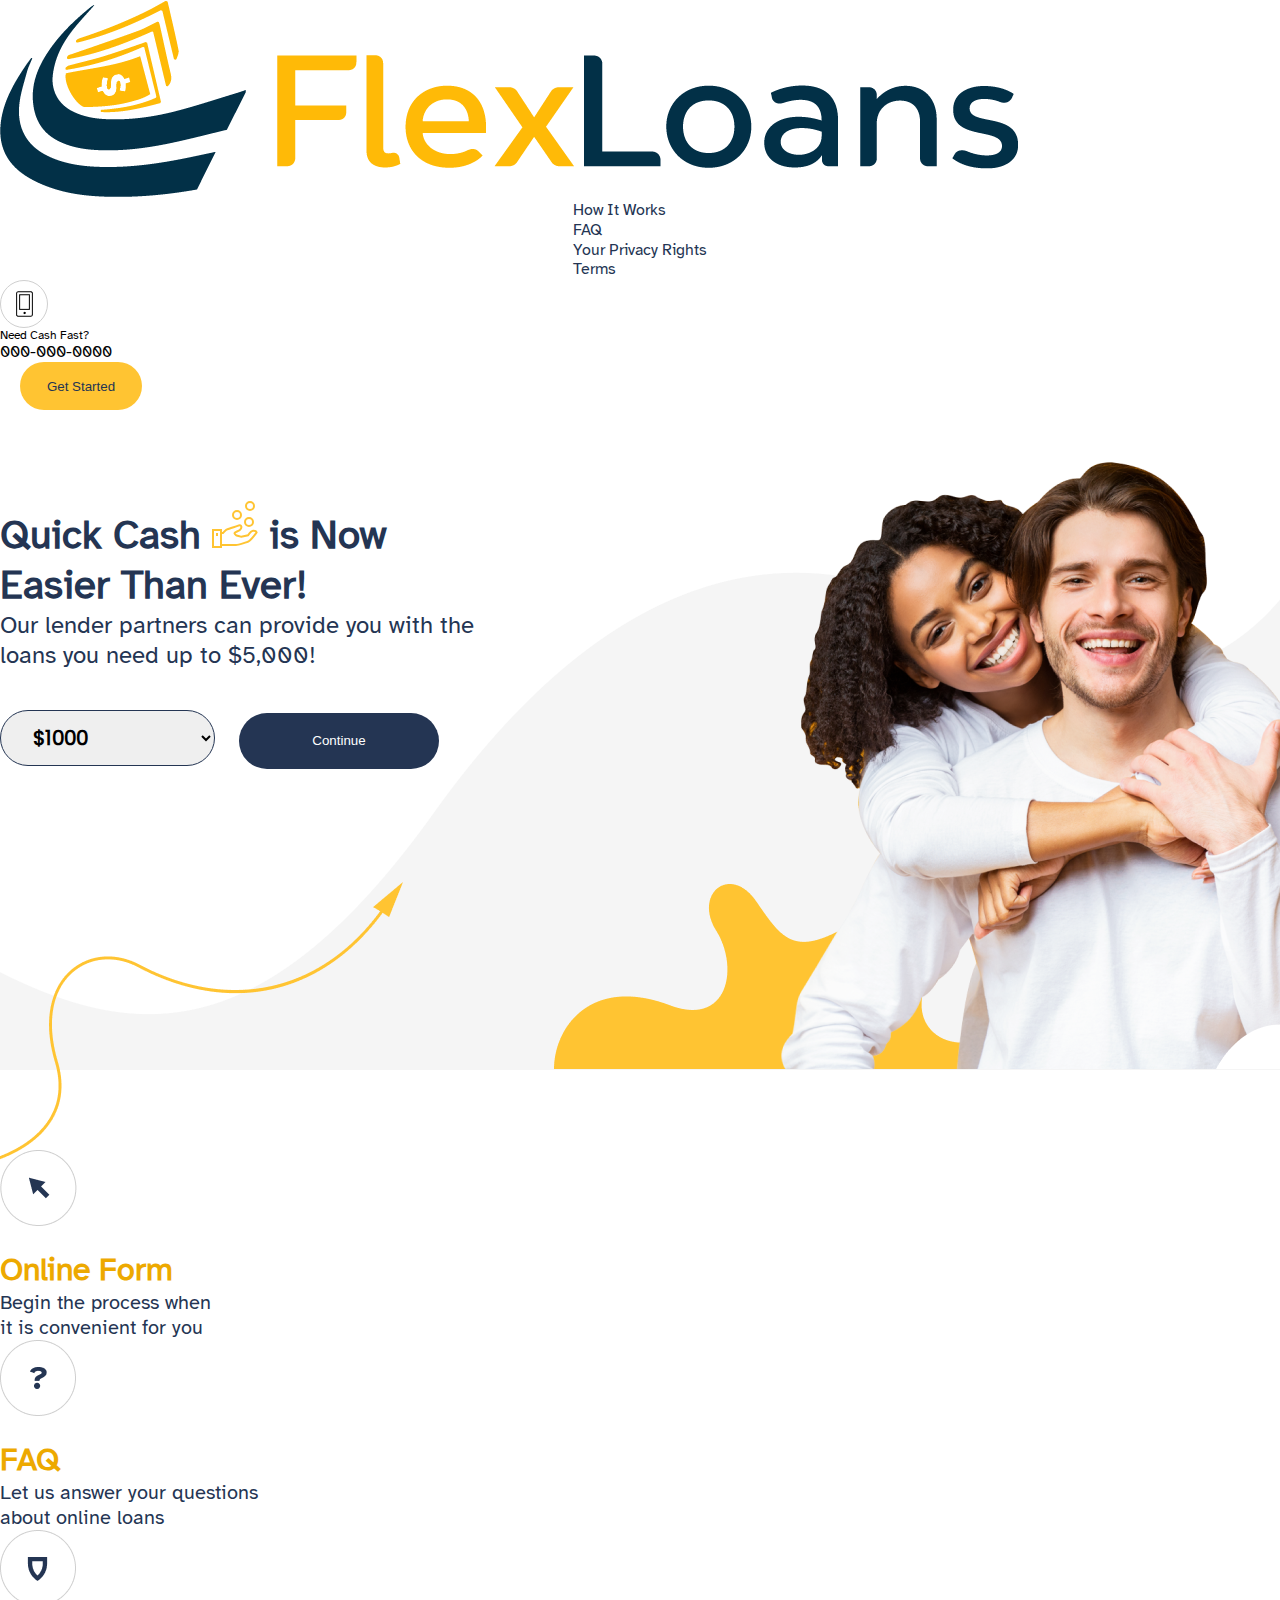
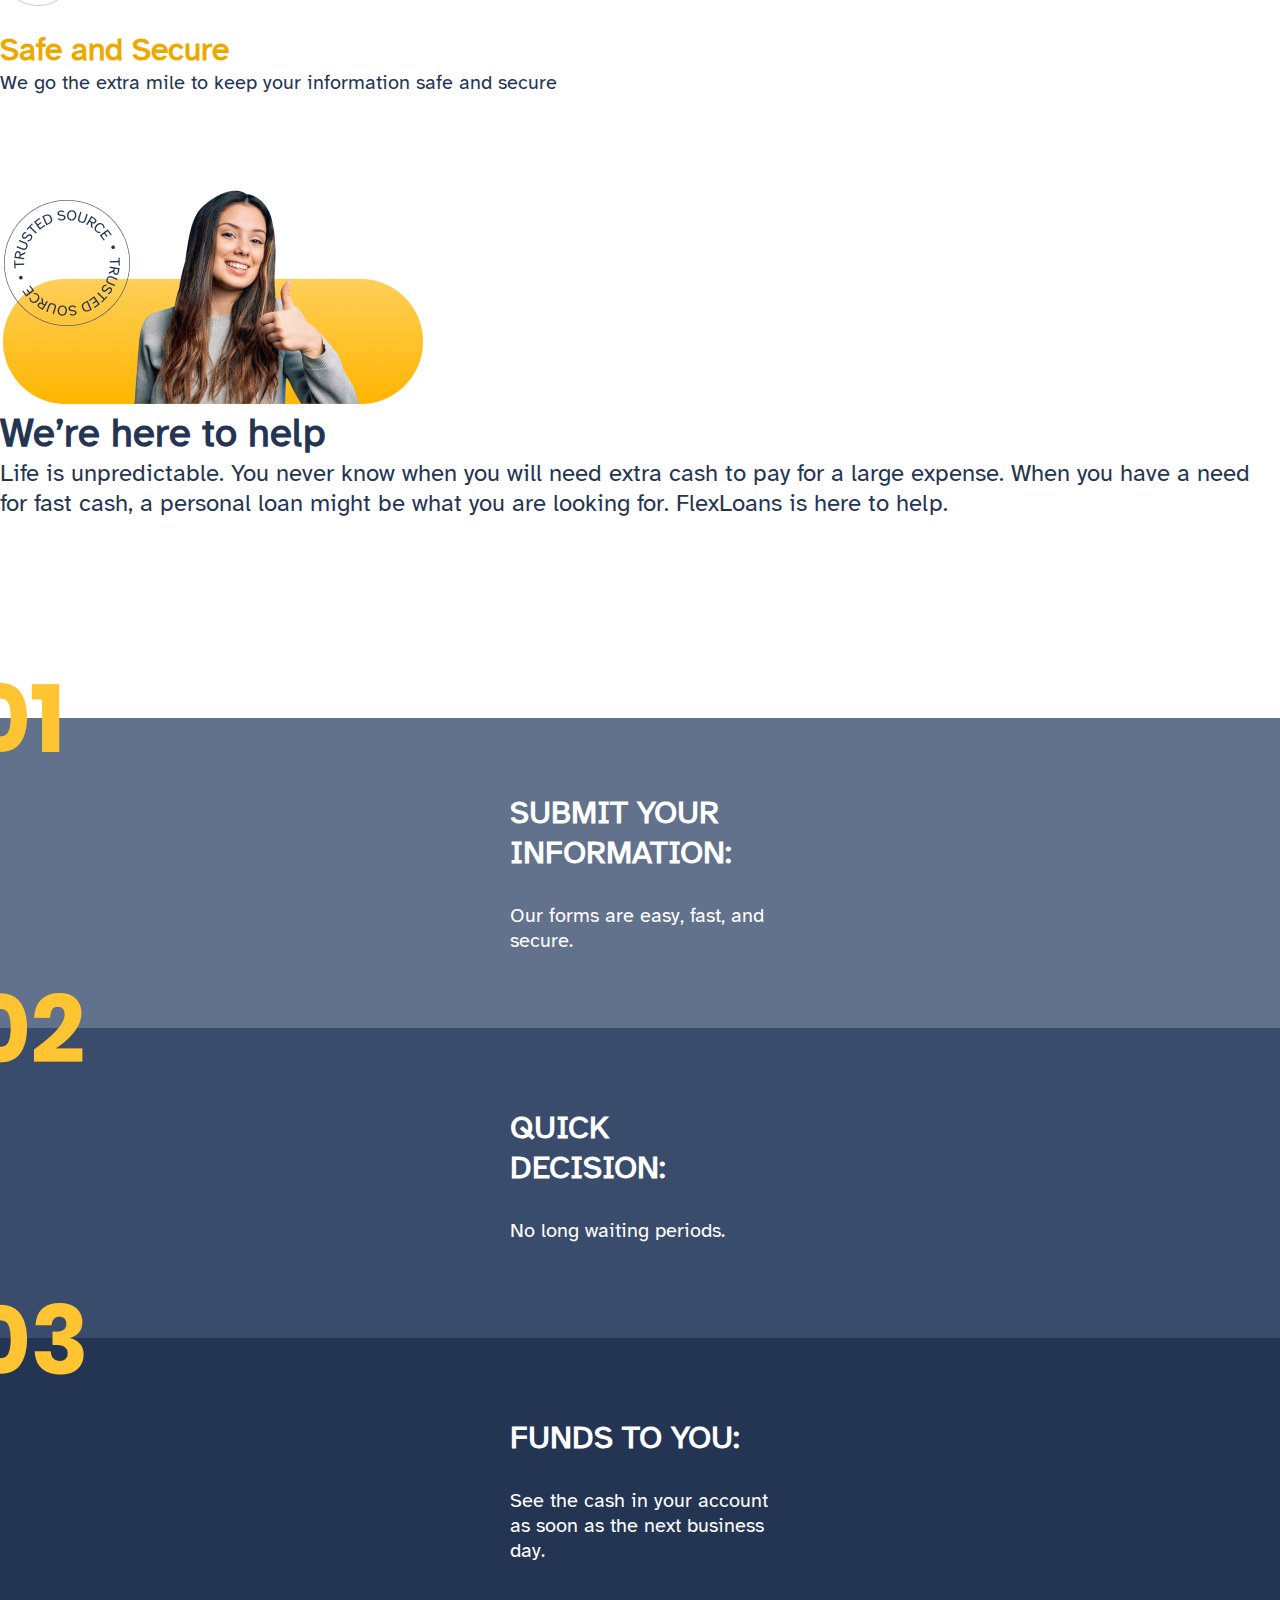
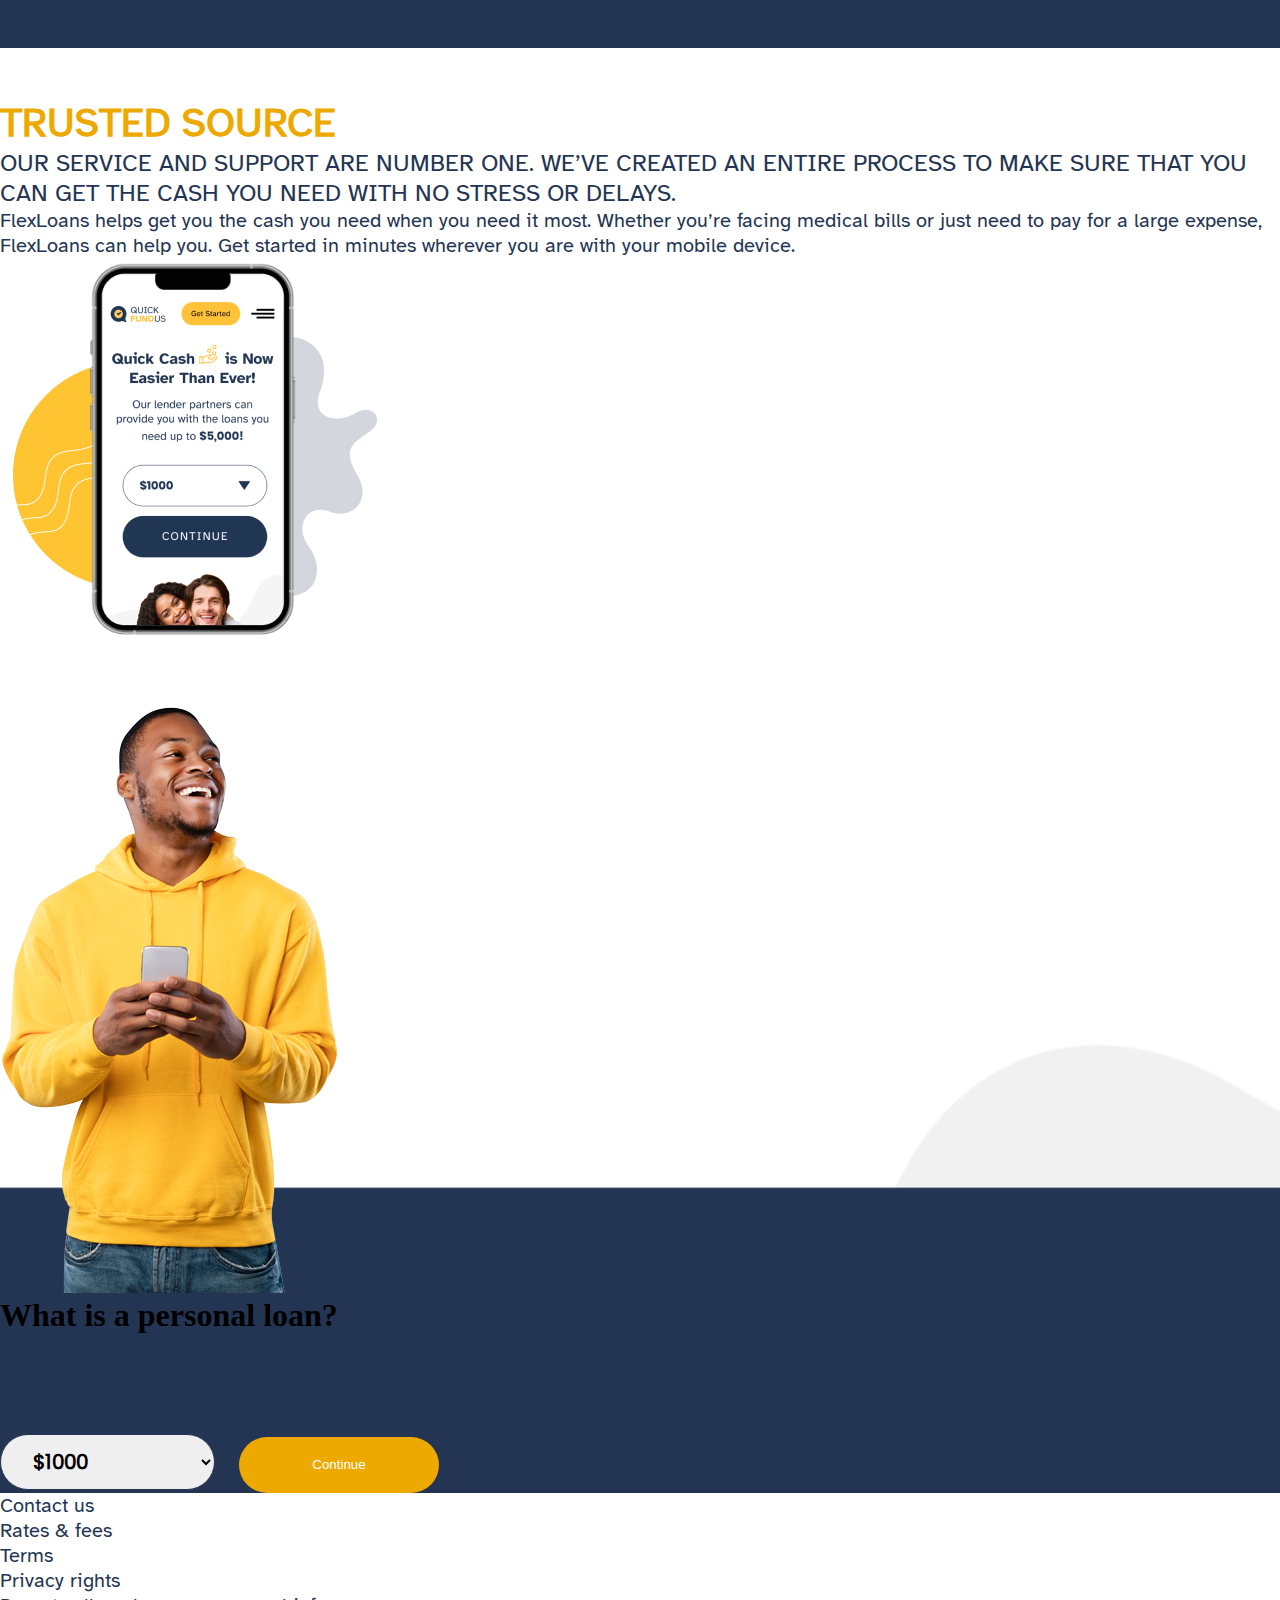
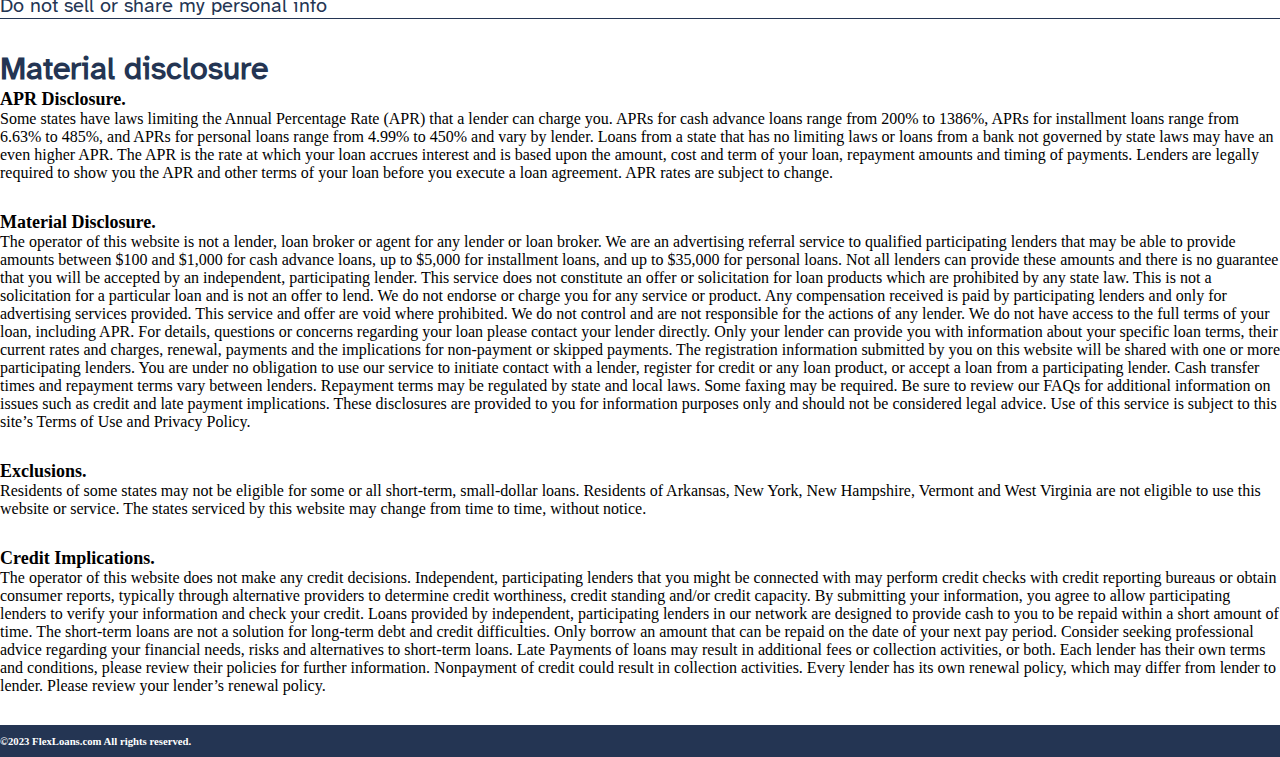
<file: index.html>
<!DOCTYPE html>
<html lang="en">
  <head>
    <meta charset="UTF-8" />
    <meta name="viewport" content="width=device-width, initial-scale=1.0" />
    <link rel="stylesheet" href="style.css" />
    <link rel="stylesheet" href="typography.css" />
    <link rel="icon" type="image/x-icon" href="/assets/Asset 14 favicon.svg">
    <link
      href="https://cdn.jsdelivr.net/npm/bootstrap@5.2.3/dist/css/bootstrap.min.css"
      rel="stylesheet"
      integrity="sha384-rbsA2VBKQhggwzxH7pPCaAqO46MgnOM80zW1RWuH61DGLwZJEdK2Kadq2F9CUG65"
      crossorigin="anonymous"
    />
    <script src="https://code.jquery.com/jquery-3.7.1.js" integrity="sha256-eKhayi8LEQwp4NKxN+CfCh+3qOVUtJn3QNZ0TciWLP4=" crossorigin="anonymous"></script>
    <script
      src="https://cdn.jsdelivr.net/npm/bootstrap@5.2.3/dist/js/bootstrap.bundle.min.js"
      integrity="sha384-kenU1KFdBIe4zVF0s0G1M5b4hcpxyD9F7jL+jjXkk+Q2h455rYXK/7HAuoJl+0I4"
      crossorigin="anonymous"
    ></script>
    <title>FlexLoans</title>
  </head>
  <body>
    <header>
      <div class="container-lg container-fluid-sm mt-4">
        <!-- Content here -->
        <div class="row">
          <div class="col-4 col-sm-3 d-flex align-items-center">
            <a href="/index.html"> <img src="./assets/Asset 1 logo-8.png" alt="" class="img-fluid" /> </a> 
          </div>
          <div class="col-lg-5 navigate">
            <ul class="d-flex">
              <li class="px-3"><a href="/Howitworks.html"> how it works </a></li>
              <li class="px-3"><a href="./FAQs.html">  FAQ  </a></li>
              <li class="px-3"><a href="/privacypolicy.html">  Your Privacy Rights  </a></li>
              <li class="px-3"><a href="/terms and conditions.html"> Terms  </a></li>
            </ul>
          </div>
          <div class="col-lg-4 col-md-9 col-8 d-flex align-items-center justify-content-end">
            <div class="iconbox d-md-flex align-items-center justify-content-center">
              <div class="icon mx-1">
                <img src="./assets/Group 181.png" alt="" class="blackimg" />
                <img src="./assets/Group 2221.png" alt="" class="whiteimg" />
              </div>
              <div class="icon_content mx-2">
                <h6>Need Cash Fast?</h6>
                <p>000-000-0000</p>
              </div>
            </div>
            <button> <a href="./Form.html"> Get Started </a> </button>
            <div class="hamburger">
              <img src="./assets/Group 2217.png" alt="" class="img-fluid">
            </div>
          </div>
        </div>
      </div>
    </header>
    <!-- mobile menu items -->
    <div class="mobilemneu">
      <div class="closebtn">
        <h6 id="closemenu">&times;
        </h6>
      </div>
      <div class="iconbox d-md-flex align-items-center justify-content-center">
        <div class="icon mx-1">
          <img src="./assets/Group 181.png" alt="" class="blackimg" />
        </div>
        <div class="icon_content mx-2">
          <h6>Need Cash Fast?</h6>
          <p>000-000-0000</p>
        </div>
      </div>
      <ul class="responsivemenu">
        <li class="px-3"><a href="/Howitworks.html"> how it works </a></li>
        <li class="px-3"><a href="./FAQs.html">  FAQ  </a></li>
        <li class="px-3"><a href="/privacypolicy.html">  Your Privacy Rights  </a></li>
        <li class="px-3"><a href="/terms and conditions.html"> Terms  </a></li>
      </ul>
    </div>

    <!-- header end -->
    <!-- hero start -->
    <section class="hero">
      <div class="container-lg container-fluid-md  ">
        <div class="row">
          <div class="col-md-6 col-12">
            <img src="./assets/arrow.png" alt="" class="absoluteimg" />
            <div class="herocontent">
              <h2 class="styleNameh2">
                Quick Cash
                <img src="./assets/icons.svg" alt="" /> is Now
                Easier Than Ever!
              </h2>
              <p class="styleNameH4">
                Our lender partners can provide you with the loans you need up
                to $5,000!
              </p>
              <div class="formsect" id="herosecct">
                <form 
                class="d-flex justify-content-sm-start  align-items-sm-end"
              >
                <select
                  class="form-select" id="amount"
                  aria-label="Default select example"
                >
                  <option selected value="1000">$1000</option>
                  <option value="2000">$2000</option>
                  <option value="3000">$3000</option>
                  <option value="4000">$4000</option>
                </select>
                <input type="email" placeholder="Email*" required id="diemail">
                <button class="btnforme">Continue</button>
                <input type="submit" value="&rarr;" id="submitbtn"/>
              </form>
              </div>
            </div>
          </div>
        </div>
      </div>
    </section>
    <!-- hero section end -->

    <!-- icon list section start -->

    <section class="iconlist">
      <div class="container-lg container-fluid-md  ">
        <div class="row">
          <div class="col-md-4 col-12  text-center text-lg-start">
            <img src="./assets/Group 197.png" alt="" />
            <h3 class="styleNameH3 text-center text-lg-start">Online Form</h3>
            <p class="styleNameparagraph text-center text-lg-start">
              Begin the process when <br />it is convenient for you
            </p>
          </div>
          <div class="col-md-4 col-12  text-center text-lg-start">
            <img src="./assets/Group 196.png" alt="" />
            <h3 class="styleNameH3 text-center text-lg-start">FAQ</h3>
            <p class="styleNameparagraph text-center text-lg-start">
              Let us answer your questions<br />
              about online loans
            </p>
          </div>
          <div class="col-md-4 col-12 text-center text-lg-start">
            <img src="./assets/Group 195.png" alt="" />
            <h3 class="styleNameH3 text-center text-lg-start">Safe and Secure</h3>
            <p class="styleNameparagraph text-center text-lg-start">
              We go the extra mile to keep your
              information safe and secure
            </p>
          </div>
        </div>
      </div>
    </section>
    <!-- icon list section end -->

    <!-- here to help section start -->

    <section class="help">
      <div class="container-lg container-fluid-md  ">
        <div class="row">
          <div class="col-md-5 col-12">
            <img src="./assets/Group 2317.png" alt="" class="w-100 img-fluid"/>
          </div>
          <div class="col-md-7 col-12 contenthelp">
            <h2 class="styleNameh2">We’re here to help</h2>
            <p class="styleNameH4">
              Life is unpredictable. You never know when you will need extra
              cash to pay for a large expense. When you have a need for fast
              cash, a personal loan might be what you are looking for.
              FlexLoans is here to help.
            </p>
          </div>
        </div>
      </div>
    </section>
    <!-- here to help section end -->

    <!-- steps  section start -->

    <section class="countfeatures">
      <div class="container-lg container-fluid-md  ">
        <div class="row">
          <div class="col-md-4 col-12 submitinfo">
            <img src="./assets/Subtract.png" alt="" />
            <div class="content w-lg-75">
              <h3 class="styleNameH3">SUBMIT YOUR INFORMATION:</h3>
              <p class="styleNameparagraph">
                Our forms are easy, fast, and secure.
              </p>
            </div>
          </div>
          <div class="col-md-4 col-12 quickdecison">
            <img src="./assets/Subtract (1).png" alt="" />
            <div class="content w-lg-75">
              <h3 class="styleNameH3 w-lg-50">QUICK DECISION:</h3>
              <p class="styleNameparagraph">No long waiting periods.</p>
            </div>
          </div>
          <div class="col-md-4 col-12 funstoyou">
            <img src="./assets/Subtract (2).png" alt="" />
            <div class="content w-lg-75">
              <h3 class="styleNameH3 w-lg-50">FUNDS TO YOU:</h3>
              <p class="styleNameparagraph">
                See the cash in your account as soon as the next business day.
              </p>
            </div>
          </div>
        </div>
      </div>
    </section>
    <!-- steps  section end -->

    <!-- trusted source start -->
    <section class="trusted">
      <div class="container-lg container-fluid-md  ">
        <div class="row">
          <div class="col-md-7 col-12 contenttrusted">
            <h2 class="styleNameh2">TRUSTED SOURCE</h2>
            <h4 class="styleNameH4">
              OUR SERVICE AND SUPPORT ARE NUMBER ONE. WE’VE CREATED AN ENTIRE
              PROCESS TO MAKE SURE THAT YOU CAN GET THE CASH YOU NEED WITH NO
              STRESS OR DELAYS.
            </h4>
            <p class="styleNameparagraph">
              FlexLoans helps get you the cash you need when you need it most.
              Whether you’re facing medical bills or just need to pay for a
              large expense, FlexLoans can help you. Get started in minutes
              wherever you are with your mobile device.
            </p>
          </div>
          <div class="col-md-5 col-12 text-end trustedimg">
            <img class="w-100 img-fluid" src="./assets/Group 2278.png" alt="" />
          </div>
        </div>
      </div>
    </section>
    <!-- trusted source end -->

    <!-- personal loan start -->

    <section class="personalloan" id="desktoppersonal">
      <div class="container-lg container-fluid-md  ">
        <div class="row">
          <div class="col-md-4 col-12">
            <img src="./assets/shutterstock_2036948180 1 (1).png" alt=""  class="img-fluid w-100"/>
          </div>
          <div class="col-md-8 col-12 plcontent">
            <div class="textcontent">
              <h1 class="styleNameh1">What is a personal loan?</h1>
              <h4 class="styleNameH4">
                Personal loans also don’t require any collateral. They can go up
                to $5,000 with the term determined by the lender. With personal
                loans, you are free to spend it on anything you wish. How you
                use it is completely up to you.
              </h4>
            </div>

            <div class="btnwraps">
              <div class="formsect">
                <form
                action="/action_page.php"
                class="d-flex justify-content-sm-end align-items-sm-end"
              >
                <select
                  class="form-select" id="amount"
                  aria-label="Default select example"
                >
                <option selected value="1000">$1000</option>
                <option value="2000">$2000</option>
                <option value="3000">$3000</option>
                <option value="4000">$4000</option>
                </select>
                <input type="email" placeholder="Email*" required id="diemail">
                <button class="btnforme">Continue</button>
                <input type="submit" value="&rarr;" id="submitbtn"/>
              </form>
              </div>
            </div>
          </div>
        </div>
      </div>
    </section>
    <!-- personal loan end -->

  <!-- personal mobile -->
  <section class="personalloan" id="mobilepersonal">
    <div class="container-lg container-fluid  ">
      <div class="row">
        <div class="col-6 plcontent">
          <div class="textcontent">
            <h1 class="styleNameH3">What is a personal loan?</h1>
          </div>
         </div>
         <div class="col-6">
          <img class="w-100 img-fluid" src="./assets/Group 2278.png" alt="" />
        </div>
        </div>
        <div class="row">
          <h4 class="styleNameparagraph">
            Personal loans also don’t require any collateral. They can go up
            to $5,000 with the term determined by the lender. With personal
            loans, you are free to spend it on anything you wish. How you
            use it is completely up to you.
          </h4>
          <img src="./assets/shutterstock_2036948180 1 (2).png" alt=""  class="img-fluid w-100"/>
          <div class="btnwraps">
            <div class="formsect">
              <form 
              class="d-flex justify-content-sm-end align-items-sm-end"
            >
              <select
                class="form-select" id="amount"
                aria-label="Default select example"
              >
              <option selected value="1000">$1000</option>
              <option value="2000">$2000</option>
              <option value="3000">$3000</option>
              <option value="4000">$4000</option>
              </select>
              <input type="email" placeholder="Email*" required id="diemail">
              <button class="btnforme">Continue</button>
              <input type="submit" value="&rarr;" id="submitbtn"/>
            </form>
            </div>
          </div>
        </div>
        </div>
      </div>
    </div>
  </section>

  <!-- personal mobile end -->
    <!-- footer start -->

    <footer>
      <div class="container-lg container-fluid-md  ">
        <div class="row">
          <ul class="d-md-flex justify-content-between align-items-center py-4">
            <li><a href="./contactus.html"> Contact us </a></li>
            <li><a href="./rateandfees.html">Rates & fees </a> </li>
            <li><a href="./terms and conditions.html"> Terms </a></li>
            <li><a href="./privacypolicy.html"> Privacy rights </a></li>
            <li><a href="#">Do not sell or share my personal info </a> </li>
          </ul>
          <div class="ftextcontent">
            <h3 class="styleNameH3">Material disclosure</h3>
            <h5>APR Disclosure.</h5>
            <p>
              Some states have laws limiting the Annual Percentage Rate (APR)
              that a lender can charge you. APRs for cash advance loans range
              from 200% to 1386%, APRs for installment loans range from 6.63% to
              485%, and APRs for personal loans range from 4.99% to 450% and
              vary by lender. Loans from a state that has no limiting laws or
              loans from a bank not governed by state laws may have an even
              higher APR. The APR is the rate at which your loan accrues
              interest and is based upon the amount, cost and term of your loan,
              repayment amounts and timing of payments. Lenders are legally
              required to show you the APR and other terms of your loan before
              you execute a loan agreement. APR rates are subject to change.
            </p>
            <h5>Material Disclosure.</h5>
            <p>
              The operator of this website is not a lender, loan broker or agent
              for any lender or loan broker. We are an advertising referral
              service to qualified participating lenders that may be able to
              provide amounts between $100 and $1,000 for cash advance loans, up
              to $5,000 for installment loans, and up to $35,000 for personal
              loans. Not all lenders can provide these amounts and there is no
              guarantee that you will be accepted by an independent,
              participating lender. This service does not constitute an offer or
              solicitation for loan products which are prohibited by any state
              law. This is not a solicitation for a particular loan and is not
              an offer to lend. We do not endorse or charge you for any service
              or product. Any compensation received is paid by participating
              lenders and only for advertising services provided. This service
              and offer are void where prohibited. We do not control and are not
              responsible for the actions of any lender. We do not have access
              to the full terms of your loan, including APR. For details,
              questions or concerns regarding your loan please contact your
              lender directly. Only your lender can provide you with information
              about your specific loan terms, their current rates and charges,
              renewal, payments and the implications for non-payment or skipped
              payments. The registration information submitted by you on this
              website will be shared with one or more participating lenders. You
              are under no obligation to use our service to initiate contact
              with a lender, register for credit or any loan product, or accept
              a loan from a participating lender. Cash transfer times and
              repayment terms vary between lenders. Repayment terms may be
              regulated by state and local laws. Some faxing may be required. Be
              sure to review our FAQs for additional information on issues such
              as credit and late payment implications. These disclosures are
              provided to you for information purposes only and should not be
              considered legal advice. Use of this service is subject to this
              site’s Terms of Use and Privacy Policy.
            </p>
            <h5>Exclusions.</h5>
            <p>
              Residents of some states may not be eligible for some or all
              short-term, small-dollar loans. Residents of Arkansas, New York,
              New Hampshire, Vermont and West Virginia are not eligible to use
              this website or service. The states serviced by this website may
              change from time to time, without notice.
            </p>
            <h5>Credit Implications.</h5>
            <p>
              The operator of this website does not make any credit decisions.
              Independent, participating lenders that you might be connected
              with may perform credit checks with credit reporting bureaus or
              obtain consumer reports, typically through alternative providers
              to determine credit worthiness, credit standing and/or credit
              capacity. By submitting your information, you agree to allow
              participating lenders to verify your information and check your
              credit. Loans provided by independent, participating lenders in
              our network are designed to provide cash to you to be repaid
              within a short amount of time. The short-term loans are not a
              solution for long-term debt and credit difficulties. Only borrow
              an amount that can be repaid on the date of your next pay period.
              Consider seeking professional advice regarding your financial
              needs, risks and alternatives to short-term loans. Late Payments
              of loans may result in additional fees or collection activities,
              or both. Each lender has their own terms and conditions, please
              review their policies for further information. Nonpayment of
              credit could result in collection activities. Every lender has its
              own renewal policy, which may differ from lender to lender. Please
              review your lender’s renewal policy.
            </p>
          </div>
        </div>
      </div>
      <div class="container-fluid copyright">
        <div class="container-lg container-fluid-md">
          <h6 class="pmaxis">©2023 FlexLoans.com All rights reserved.</h6>
        </div>
      </div>
    </footer>
    <!-- footer start -->
    <script src="app.js"></script>
  </body>
</html>
</file>
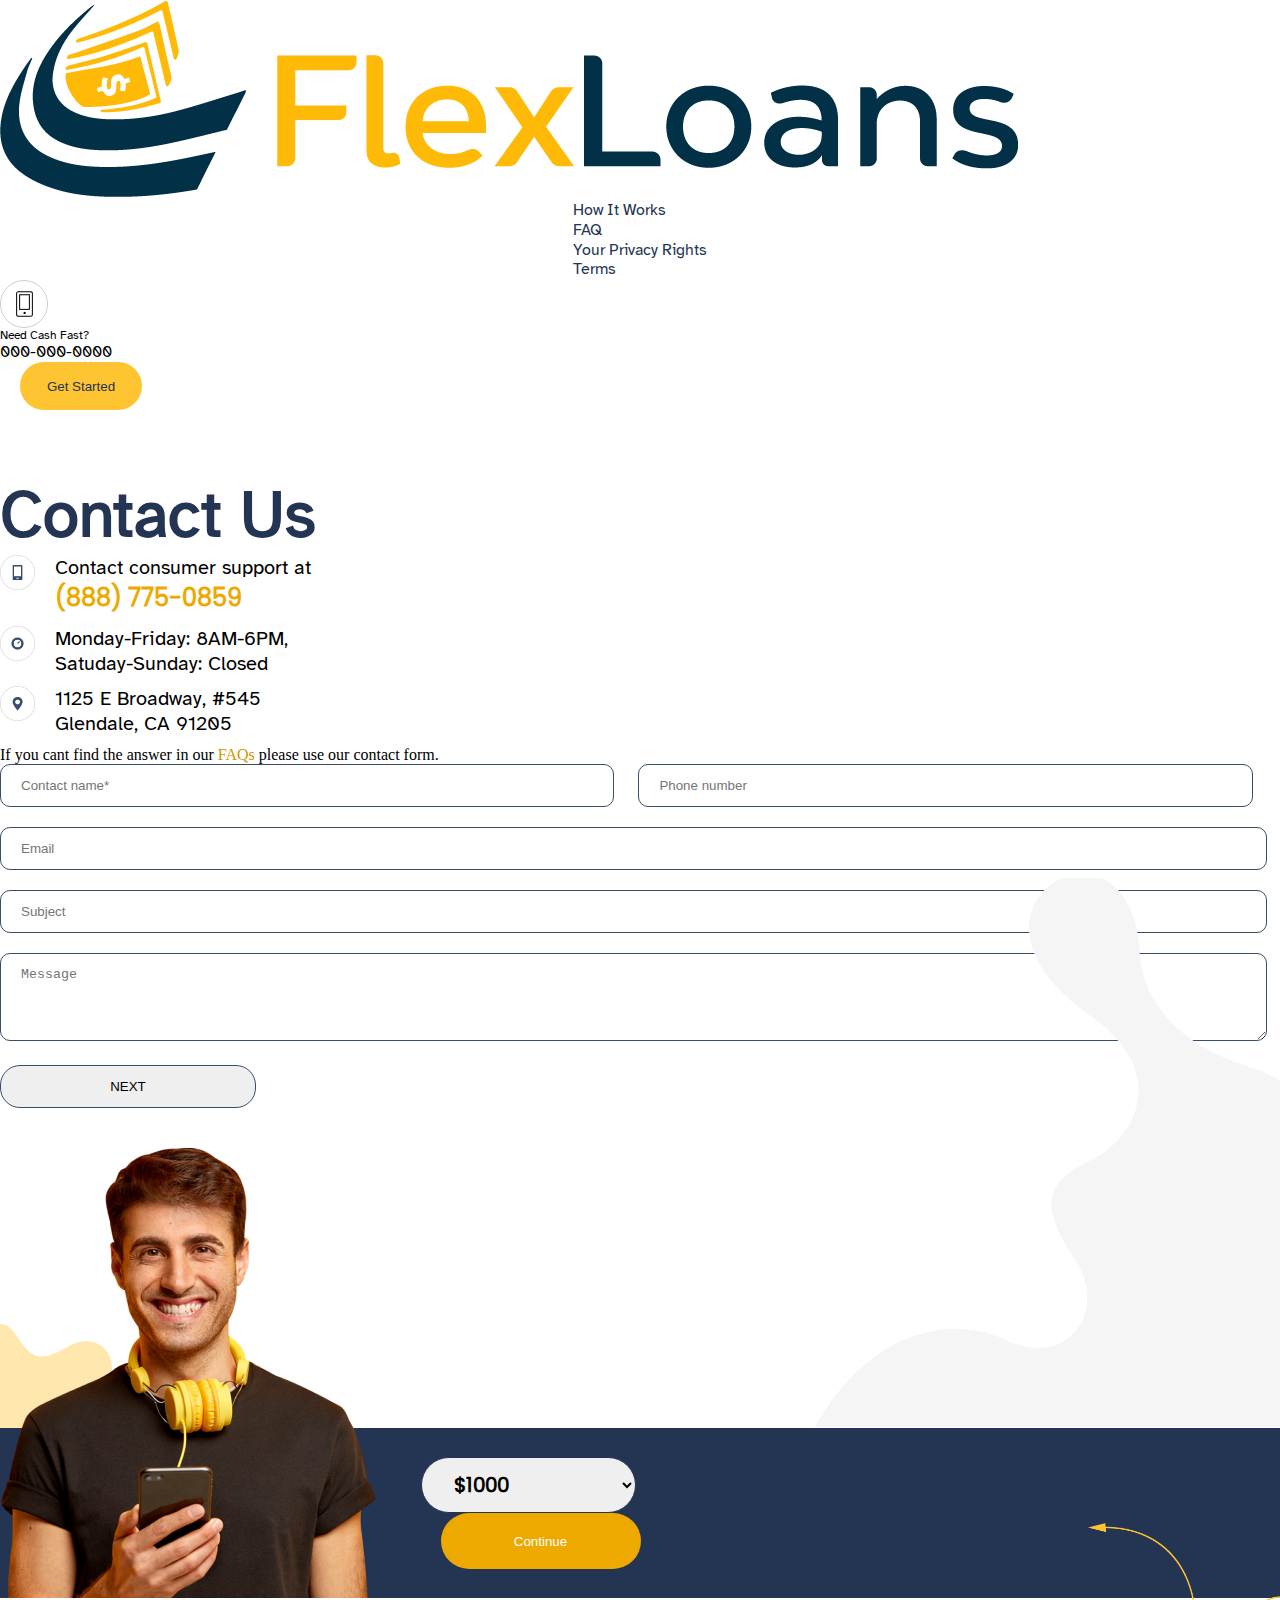
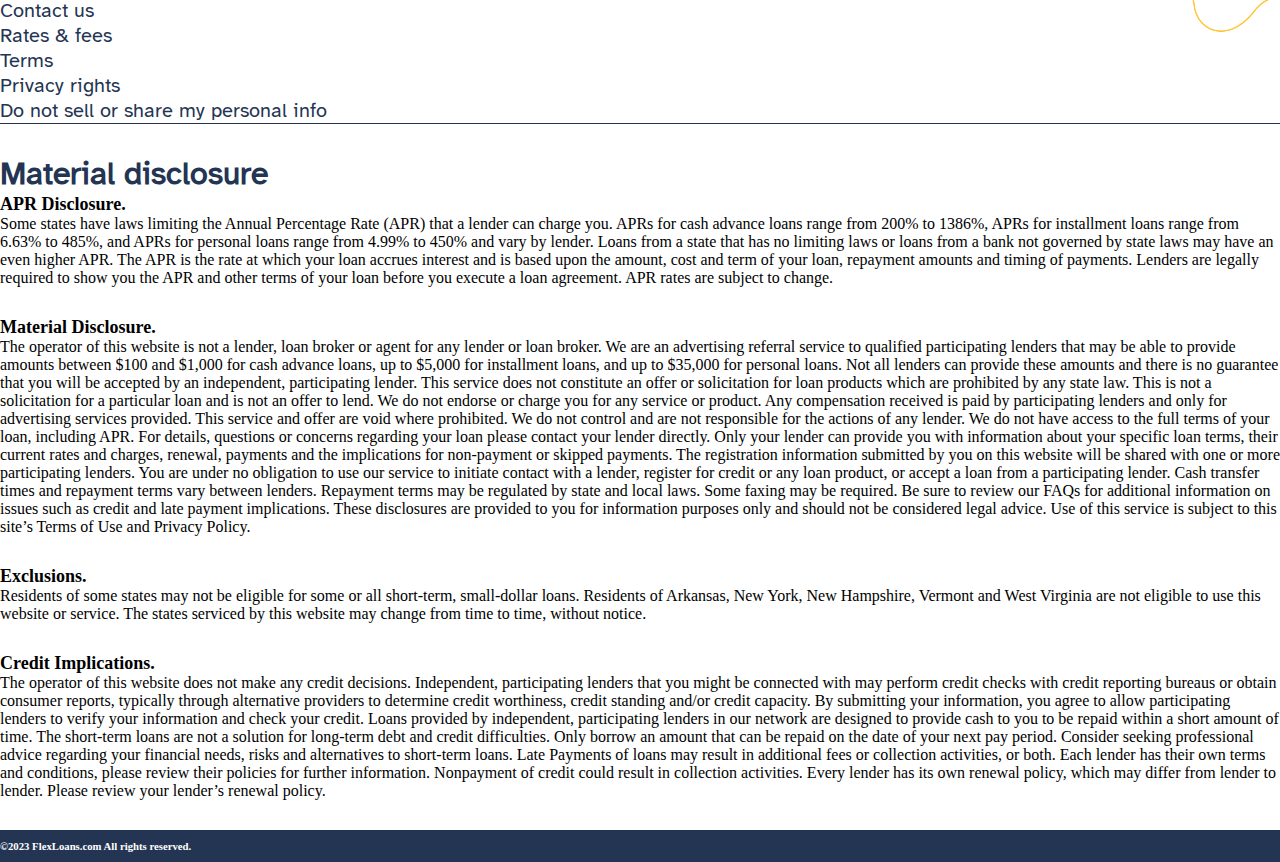
<file: contactus.html>
<!DOCTYPE html>
<html lang="en">

<head>
    <meta charset="UTF-8" />
    <meta name="viewport" content="width=device-width, initial-scale=1.0" />
    <link rel="stylesheet" href="style.css" />
    <link rel="stylesheet" href="typography.css" />
    <script src="https://code.jquery.com/jquery-3.7.1.js" integrity="sha256-eKhayi8LEQwp4NKxN+CfCh+3qOVUtJn3QNZ0TciWLP4=" crossorigin="anonymous"></script>

    <link href="https://cdn.jsdelivr.net/npm/bootstrap@5.2.3/dist/css/bootstrap.min.css" rel="stylesheet"
        integrity="sha384-rbsA2VBKQhggwzxH7pPCaAqO46MgnOM80zW1RWuH61DGLwZJEdK2Kadq2F9CUG65" crossorigin="anonymous" />
    <script src="https://cdn.jsdelivr.net/npm/bootstrap@5.2.3/dist/js/bootstrap.bundle.min.js"
        integrity="sha384-kenU1KFdBIe4zVF0s0G1M5b4hcpxyD9F7jL+jjXkk+Q2h455rYXK/7HAuoJl+0I4"
        crossorigin="anonymous"></script>
    <title>Contact us</title>
</head>

<body>
    <header>
        <div class="container-lg container-fluid-sm mt-4">
          <!-- Content here -->
          <div class="row">
            <div class="col-4 col-sm-3 d-flex align-items-center">
              <a href="/index.html"> <img src="./assets/Asset 1 logo-8.png" alt="" class="img-fluid" /> </a> 
            </div>
            <div class="col-lg-5 navigate">
              <ul class="d-flex">
                <li class="px-3"><a href="/Howitworks.html"> how it works </a></li>
                <li class="px-3"><a href="./FAQs.html">  FAQ  </a></li>
                <li class="px-3"><a href="/privacypolicy.html">  Your Privacy Rights  </a></li>
                <li class="px-3"><a href="/terms and conditions.html"> Terms  </a></li>
              </ul>
            </div>
            <div class="col-lg-4 col-md-9 col-8 d-flex align-items-center justify-content-end">
              <div class="iconbox d-md-flex align-items-center justify-content-center">
                <div class="icon mx-1">
                  <img src="./assets/Group 181.png" alt="" class="blackimg" />
                  <img src="./assets/Group 2221.png" alt="" class="whiteimg" />
                </div>
                <div class="icon_content mx-2">
                  <h6>Need Cash Fast?</h6>
                  <p>000-000-0000</p>
                </div>
              </div>
              <button> <a href="./Form.html"> Get Started </a> </button>
              <div class="hamburger">
                <img src="./assets/Group 2217.png" alt="" class="img-fluid">
              </div>
            </div>
          </div>
        </div>
      </header>
    <!-- mobile menu items -->
    <div class="mobilemneu">
        <div class="closebtn">
          <h6 id="closemenu">&times;
          </h6>
        </div>
        <div class="iconbox d-md-flex align-items-center justify-content-center">
          <div class="icon mx-1">
            <img src="./assets/Group 181.png" alt="" class="blackimg" />
          </div>
          <div class="icon_content mx-2">
            <h6>Need Cash Fast?</h6>
            <p>000-000-0000</p>
          </div>
        </div>
        <ul class="responsivemenu">
          <li class="px-3"><a href="/Howitworks.html"> how it works </a></li>
          <li class="px-3"><a href="./FAQs.html">  FAQ  </a></li>
          <li class="px-3"><a href="/privacypolicy.html">  Your Privacy Rights  </a></li>
          <li class="px-3"><a href="/terms and conditions.html"> Terms  </a></li>
        </ul>
      </div>
  
    <!-- header end -->

    <section class="contact-first">
        
        <div class="container">
            <div class="row">
                <div class="col">
                    <h1 class="dh-contact-title">Contact Us</h1>
                    <div class="dh-icons-lists">
                        <div class="dh-group">
                            <img src="./assets2/New folder/Group 2317.png" alt="">
                            <p>Contact consumer support at<br><span class="contact-dh-h5">(888) 775-0859</span>
                            </p>
                        </div>

                        <div class="dh-group">
                            <img src="./assets2/New folder/Group 2318.png" alt="">
                            <p>Monday-Friday: 8AM-6PM,<br> Satuday-Sunday: Closed</p>

                        </div>
                        <div class="dh-group">
                            <img src="./assets2/New folder/Group 2319.png" alt="">
                            <p>1125 E Broadway, #545 <br>Glendale, CA 91205</p>

                        </div>
                    </div>
                </div>
                <div class="col">
                    <div class="dh-right">
                        <p>If you cant find the answer in our <span style="color: 
                            #D09500">FAQs</span> please use our contact form.</p>
                           <form action="/action_page.php" class="dh-form-contact text-center text-sm-start">
                            <input type="text" id="dhname" name="fname" value="" placeholder="Contact name* ">
                            <input type="number" id="dhPhone" name="Phone" value="" placeholder="Phone number"><br>
                            <input type="email" id="dhemail" name="email" value="" placeholder="Email"><br>
                            <input type="text" id="subject" name="subject" value="" placeholder="Subject" rows="4" cols="50"><br>
                            <textarea type="text" id="message" name="message" placeholder="Message" rows="4" cols="50"></textarea><br>
                            <input type="submit" value="NEXT" id="dhsubmit" placeholder="NEXT">
                          </form> 
                          
                    </div>
                    
                </div>
            </div>
        </div>
    </section>


      <section class="mt-lg-5" id="beforefootersect">
        <div class="container-fluid maincontainer">
            <div class="container-fluid minebgimagsect" id="contactpageloan">
                <div class="container-lg container-fluid">
                    <div class="row">
                        <div class="col-md-5 col-12">
                            <img src="./assets2/shutterstock_1419388439.png" alt="" class="img-fluid bfooterimg" >
                            <img src="./assets2/new 2346.png" alt="" class="img-fluid bfootermobile w-100" >
                        </div>
                    </div>
                </div>
            </div>
           
            <div class="container-fluid formsectionfo">
                <div class="container-lg container-fluid">
 
                <div class="row">
                    <div class="col-lg-7 col-12 formcol">
                        <div class="btnwraps">
                            <div class="formsect">
                              <form 
                                class="d-flex justify-content-sm-end align-items-sm-end"
                              >
                                <select
                                  class="form-select" id="amount"
                                  aria-label="Default select example"
                                >
                                  <option selected value="1000">$1000</option>
                                  <option value="2000">$2000</option>
                                  <option value="3000">$3000</option>
                                  <option value="4000">$4000</option>
                                </select>
                                <input type="email" placeholder="Email*" required id="diemail">
                                <button class="btnforme">Continue</button>
                                <input type="submit" value="&rarr;" id="submitbtn"/>
                              </form>
                              
                            </div>
                          </div>
                    </div>
                                    
                </div>
                </div>
                <img src="./assets2/Group 209.png" alt="" class="img-fluid mine-arrow">
            </div>
           
        </div>
      </section>




    <!-- footer start -->

    <!-- footer start -->

    <footer>
        <div class="container-lg container-fluid-md  ">
          <div class="row">
            <ul class="d-md-flex justify-content-between align-items-center py-4">
              <li><a href="./contactus.html"> Contact us </a></li>
              <li><a href="./rateandfees.html">Rates & fees </a> </li>
              <li><a href="./terms and conditions.html"> Terms </a></li>
              <li><a href="./privacypolicy.html"> Privacy rights </a></li>
              <li><a href="#">Do not sell or share my personal info </a> </li>
            </ul>
            <div class="ftextcontent">
              <h3 class="styleNameH3">Material disclosure</h3>
              <h5>APR Disclosure.</h5>
              <p>
                Some states have laws limiting the Annual Percentage Rate (APR)
                that a lender can charge you. APRs for cash advance loans range
                from 200% to 1386%, APRs for installment loans range from 6.63% to
                485%, and APRs for personal loans range from 4.99% to 450% and
                vary by lender. Loans from a state that has no limiting laws or
                loans from a bank not governed by state laws may have an even
                higher APR. The APR is the rate at which your loan accrues
                interest and is based upon the amount, cost and term of your loan,
                repayment amounts and timing of payments. Lenders are legally
                required to show you the APR and other terms of your loan before
                you execute a loan agreement. APR rates are subject to change.
              </p>
              <h5>Material Disclosure.</h5>
              <p>
                The operator of this website is not a lender, loan broker or agent
                for any lender or loan broker. We are an advertising referral
                service to qualified participating lenders that may be able to
                provide amounts between $100 and $1,000 for cash advance loans, up
                to $5,000 for installment loans, and up to $35,000 for personal
                loans. Not all lenders can provide these amounts and there is no
                guarantee that you will be accepted by an independent,
                participating lender. This service does not constitute an offer or
                solicitation for loan products which are prohibited by any state
                law. This is not a solicitation for a particular loan and is not
                an offer to lend. We do not endorse or charge you for any service
                or product. Any compensation received is paid by participating
                lenders and only for advertising services provided. This service
                and offer are void where prohibited. We do not control and are not
                responsible for the actions of any lender. We do not have access
                to the full terms of your loan, including APR. For details,
                questions or concerns regarding your loan please contact your
                lender directly. Only your lender can provide you with information
                about your specific loan terms, their current rates and charges,
                renewal, payments and the implications for non-payment or skipped
                payments. The registration information submitted by you on this
                website will be shared with one or more participating lenders. You
                are under no obligation to use our service to initiate contact
                with a lender, register for credit or any loan product, or accept
                a loan from a participating lender. Cash transfer times and
                repayment terms vary between lenders. Repayment terms may be
                regulated by state and local laws. Some faxing may be required. Be
                sure to review our FAQs for additional information on issues such
                as credit and late payment implications. These disclosures are
                provided to you for information purposes only and should not be
                considered legal advice. Use of this service is subject to this
                site’s Terms of Use and Privacy Policy.
              </p>
              <h5>Exclusions.</h5>
              <p>
                Residents of some states may not be eligible for some or all
                short-term, small-dollar loans. Residents of Arkansas, New York,
                New Hampshire, Vermont and West Virginia are not eligible to use
                this website or service. The states serviced by this website may
                change from time to time, without notice.
              </p>
              <h5>Credit Implications.</h5>
              <p>
                The operator of this website does not make any credit decisions.
                Independent, participating lenders that you might be connected
                with may perform credit checks with credit reporting bureaus or
                obtain consumer reports, typically through alternative providers
                to determine credit worthiness, credit standing and/or credit
                capacity. By submitting your information, you agree to allow
                participating lenders to verify your information and check your
                credit. Loans provided by independent, participating lenders in
                our network are designed to provide cash to you to be repaid
                within a short amount of time. The short-term loans are not a
                solution for long-term debt and credit difficulties. Only borrow
                an amount that can be repaid on the date of your next pay period.
                Consider seeking professional advice regarding your financial
                needs, risks and alternatives to short-term loans. Late Payments
                of loans may result in additional fees or collection activities,
                or both. Each lender has their own terms and conditions, please
                review their policies for further information. Nonpayment of
                credit could result in collection activities. Every lender has its
                own renewal policy, which may differ from lender to lender. Please
                review your lender’s renewal policy.
              </p>
            </div>
          </div>
        </div>
        <div class="container-fluid copyright">
          <div class="container-lg container-fluid-md">
            <h6 class="pmaxis">©2023 FlexLoans.com All rights reserved.</h6>
          </div>
        </div>
      </footer>
    <!-- footer start -->
    <script src="./app.js"></script>
</body>

</html>
</file>
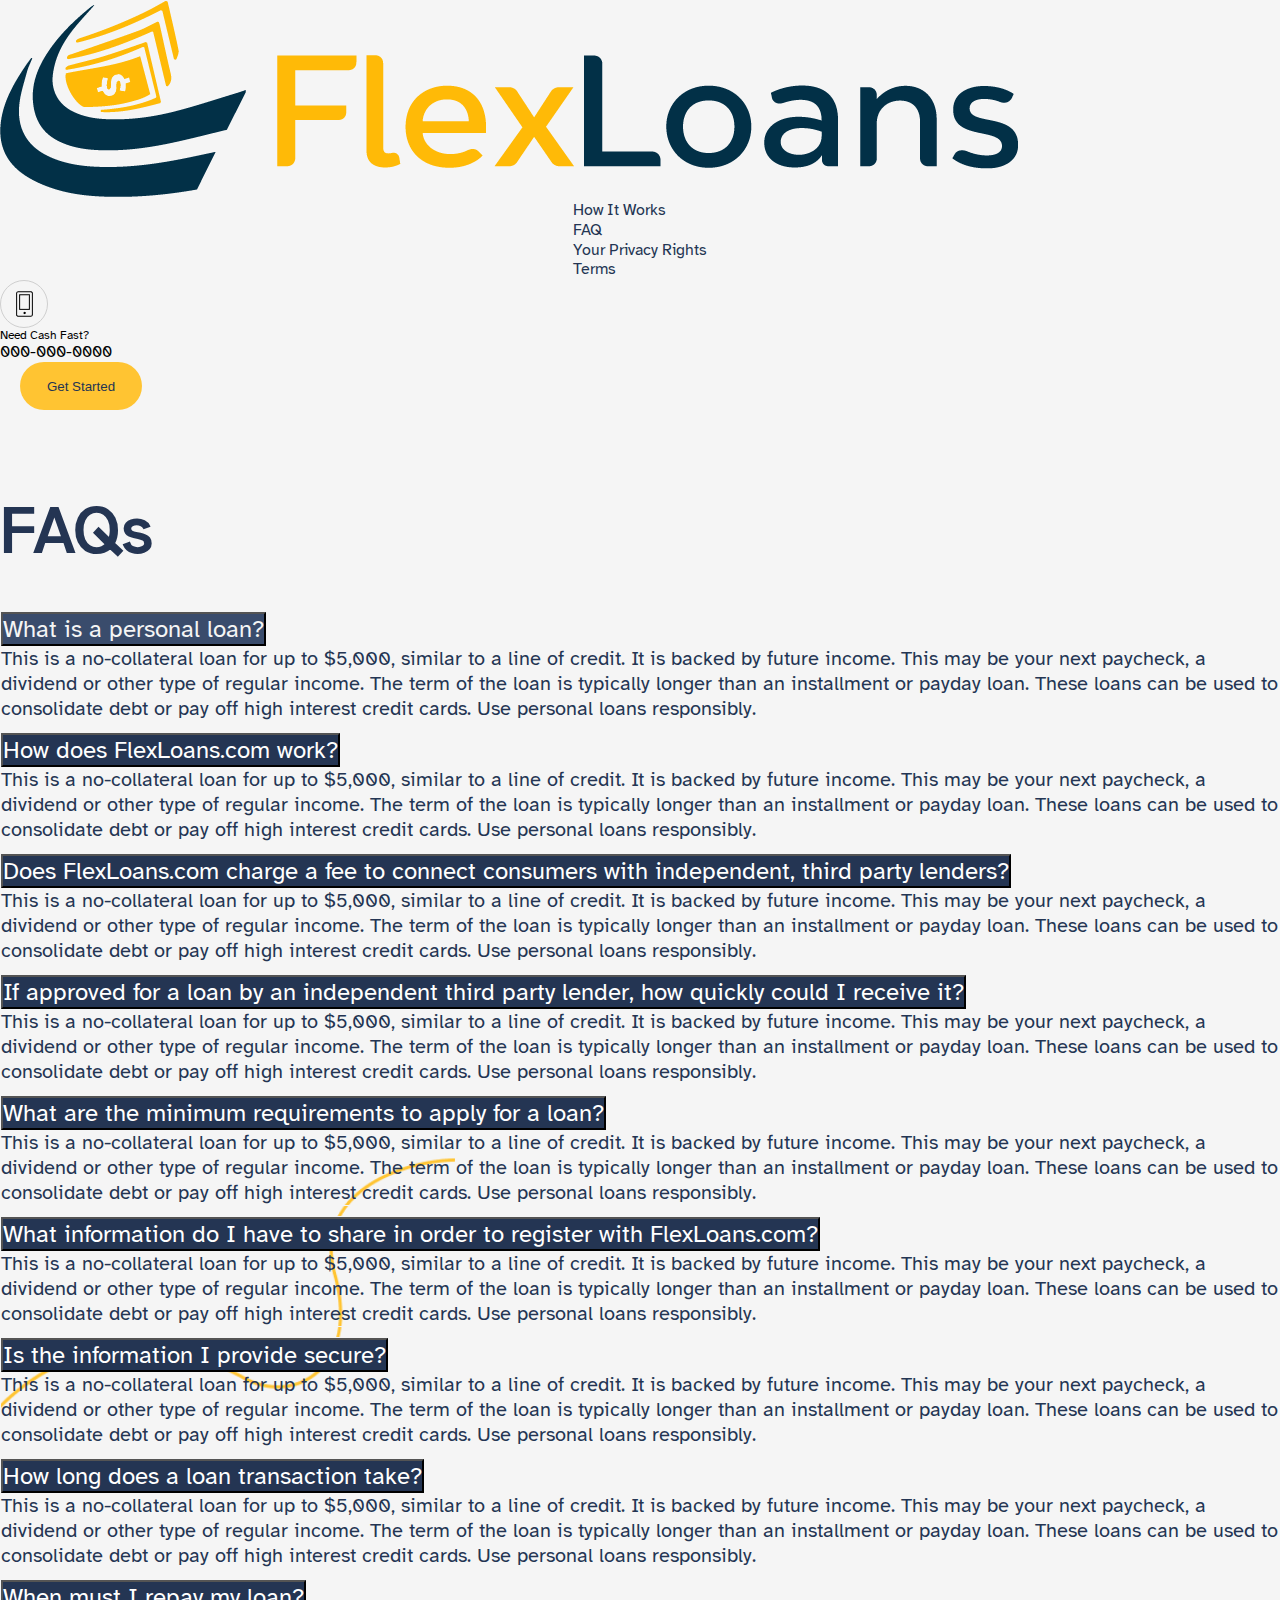
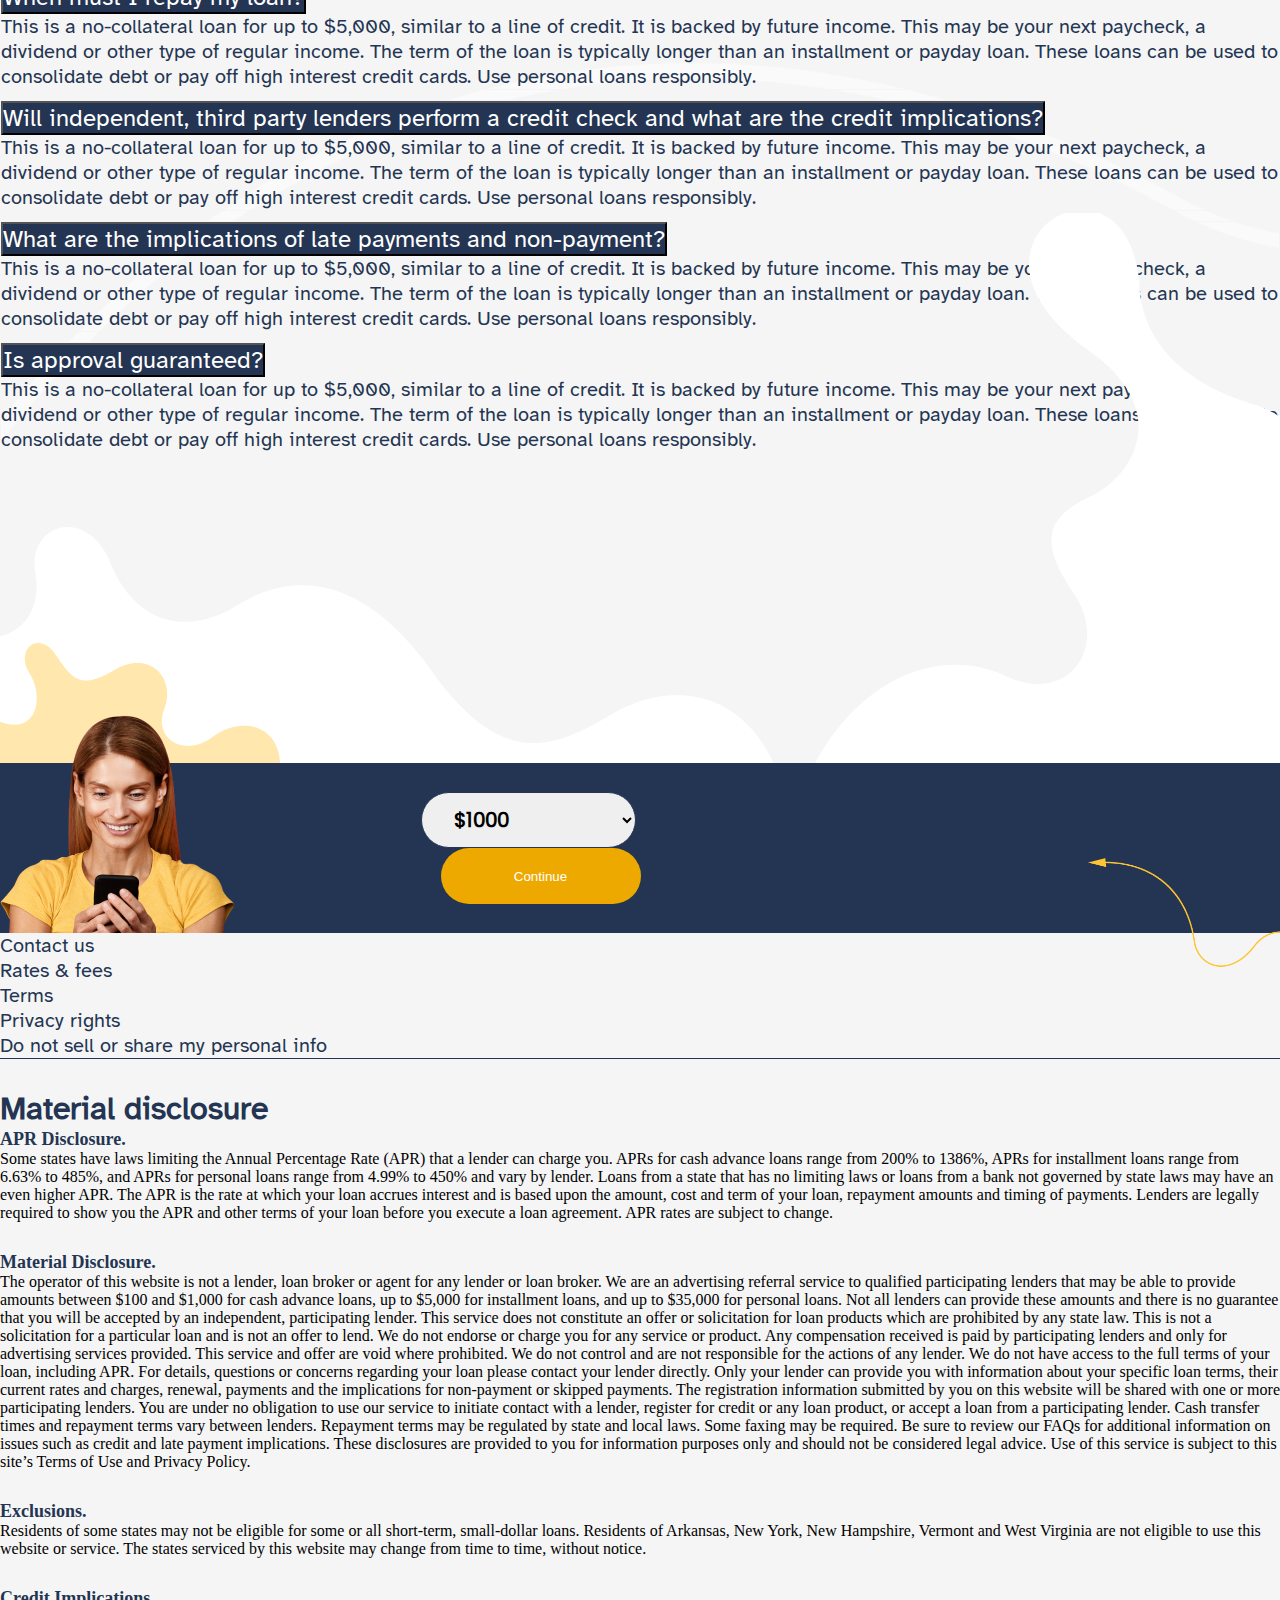
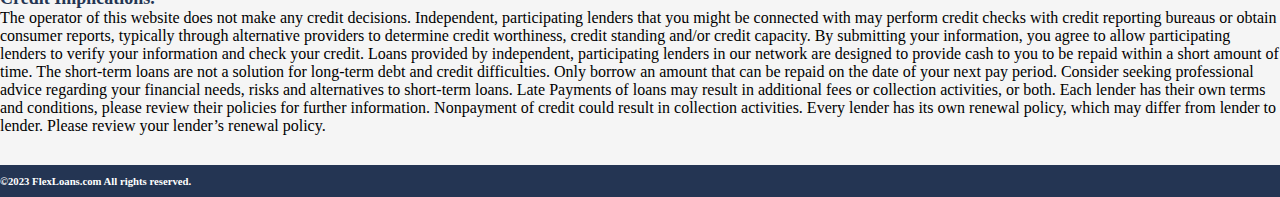
<file: FAQs.html>
<!DOCTYPE html>
<html lang="en">
<head>
    <meta charset="UTF-8" />
    <meta name="viewport" content="width=device-width, initial-scale=1.0" />
    <link rel="stylesheet" href="style.css" />
    <link rel="stylesheet" href="typography.css" />
    <link
      href="https://cdn.jsdelivr.net/npm/bootstrap@5.2.3/dist/css/bootstrap.min.css"
      rel="stylesheet"
      integrity="sha384-rbsA2VBKQhggwzxH7pPCaAqO46MgnOM80zW1RWuH61DGLwZJEdK2Kadq2F9CUG65"
      crossorigin="anonymous"
    />
    <script src="https://code.jquery.com/jquery-3.7.1.js" integrity="sha256-eKhayi8LEQwp4NKxN+CfCh+3qOVUtJn3QNZ0TciWLP4=" crossorigin="anonymous"></script>

    <script
      src="https://cdn.jsdelivr.net/npm/bootstrap@5.2.3/dist/js/bootstrap.bundle.min.js"
      integrity="sha384-kenU1KFdBIe4zVF0s0G1M5b4hcpxyD9F7jL+jjXkk+Q2h455rYXK/7HAuoJl+0I4"
      crossorigin="anonymous"
    ></script>
    <title>FAQs</title>
<body class="faqs-page">
  <header>
    <div class="container-lg container-fluid-sm mt-4">
      <!-- Content here -->
      <div class="row">
        <div class="col-4 col-sm-3 d-flex align-items-center">
          <a href="/index.html"> <img src="./assets/Asset 1 logo-8.png" alt="" class="img-fluid" /> </a> 
        </div>
        <div class="col-lg-5 navigate">
          <ul class="d-flex">
            <li class="px-3"><a href="/Howitworks.html"> how it works </a></li>
            <li class="px-3"><a href="./FAQs.html">  FAQ  </a></li>
            <li class="px-3"><a href="/privacypolicy.html">  Your Privacy Rights  </a></li>
            <li class="px-3"><a href="/terms and conditions.html"> Terms  </a></li>
          </ul>
        </div>
        <div class="col-lg-4 col-md-9 col-8 d-flex align-items-center justify-content-end">
          <div class="iconbox d-md-flex align-items-center justify-content-center">
            <div class="icon mx-1">
              <img src="./assets/Group 181.png" alt="" class="blackimg" />
              <img src="./assets/Group 2221.png" alt="" class="whiteimg" />
            </div>
            <div class="icon_content mx-2">
              <h6>Need Cash Fast?</h6>
              <p>000-000-0000</p>
            </div>
          </div>
          <button> <a href="./Form.html"> Get Started </a> </button>
          <div class="hamburger">
            <img src="./assets/Group 2217.png" alt="" class="img-fluid">
          </div>
        </div>
      </div>
    </div>
  </header>
<!-- mobile menu items -->
<div class="mobilemneu">
    <div class="closebtn">
      <h6 id="closemenu">&times;
      </h6>
    </div>
    <div class="iconbox d-md-flex align-items-center justify-content-center">
      <div class="icon mx-1">
        <img src="./assets/Group 181.png" alt="" class="blackimg" />
      </div>
      <div class="icon_content mx-2">
        <h6>Need Cash Fast?</h6>
        <p>000-000-0000</p>
      </div>
    </div>
    <ul class="responsivemenu">
      <li class="px-3"><a href="/Howitworks.html"> how it works </a></li>
      <li class="px-3"><a href="./FAQs.html">  FAQ  </a></li>
      <li class="px-3"><a href="/privacypolicy.html">  Your Privacy Rights  </a></li>
      <li class="px-3"><a href="/terms and conditions.html"> Terms  </a></li>
    </ul>
  </div>

      <section id="dh-Faqs">
        <div class="container">
            <div class="row">
                <div class="dh-page-title">
                    <h1 class="styleNameH1">FAQs</h1>
                    <img src="./assets2/Vector (5).png" alt="" class="tablet-arrow">
                </div>

            </div>
            <div class="row">
                <div class="accordion" id="accordionExample">
                    <div class="accordion-item">
                      <h4 class="accordion-header" id="headingOne" >
                        <button class="accordion-button styleNameH4" type="button" data-bs-toggle="collapse" data-bs-target="#collapseOne" aria-expanded="true" aria-controls="collapseOne">
                          What is a personal loan?
                        </button>
                      </h4>
                      <div id="collapseOne" class="accordion-collapse collapse show" aria-labelledby="headingOne" data-bs-parent="#accordionExample">
                        <div class="accordion-body">
                          <p class="styleNameparagraph">This is a no-collateral loan for up to $5,000, similar to a line of credit. It is backed by future income. This may be your next paycheck, a dividend or other type of regular income. The term of the loan is typically longer than an installment or payday loan. These loans can be used to consolidate debt or pay off high interest credit cards. Use personal loans responsibly.</p>
                        </div>
                      </div>
                    </div>
                    <div class="accordion-item">
                      <h4 class="accordion-header" id="headingTwo">
                        <button class="accordion-button collapsed styleNameH4" type="button" data-bs-toggle="collapse" data-bs-target="#collapseTwo" aria-expanded="false" aria-controls="collapseTwo">
                          How does FlexLoans.com work?
                        </button>
                      </h4>
                      <div id="collapseTwo" class="accordion-collapse collapse" aria-labelledby="headingTwo" data-bs-parent="#accordionExample">
                        <div class="accordion-body">
                          <p class="styleNameparagraph">This is a no-collateral loan for up to $5,000, similar to a line of credit. It is backed by future income. This may be your next paycheck, a dividend or other type of regular income. The term of the loan is typically longer than an installment or payday loan. These loans can be used to consolidate debt or pay off high interest credit cards. Use personal loans responsibly.</p>
                        </div>
                      </div>
                    </div>
                    <div class="accordion-item">
                      <h4 class="accordion-header" id="headingThree">
                        <button class="accordion-button collapsed styleNameH4" type="button" data-bs-toggle="collapse" data-bs-target="#collapseThree" aria-expanded="false" aria-controls="collapseThree">
                          Does FlexLoans.com charge a fee to connect consumers with independent, third party lenders?
                        </button>
                      </h4>
                      <div id="collapseThree" class="accordion-collapse collapse" aria-labelledby="headingThree" data-bs-parent="#accordionExample">
                        <div class="accordion-body">
                          <p class="styleNameparagraph">This is a no-collateral loan for up to $5,000, similar to a line of credit. It is backed by future income. This may be your next paycheck, a dividend or other type of regular income. The term of the loan is typically longer than an installment or payday loan. These loans can be used to consolidate debt or pay off high interest credit cards. Use personal loans responsibly.</p>
                        </div>
                      </div>
                    </div>
                    <div class="accordion-item">
                      <h4 class="accordion-header" id="headingFour">
                        <button class="accordion-button collapsed styleNameH4" type="button" data-bs-toggle="collapse" data-bs-target="#collapseFour" aria-expanded="false" aria-controls="collapseThree">
                          If approved for a loan by an independent third party lender, how quickly could I receive it?
                        </button>
                      </h4>
                      <div id="collapseFour" class="accordion-collapse collapse" aria-labelledby="headingFour" data-bs-parent="#accordionExample">
                        <div class="accordion-body">
                          <p class="styleNameparagraph">This is a no-collateral loan for up to $5,000, similar to a line of credit. It is backed by future income. This may be your next paycheck, a dividend or other type of regular income. The term of the loan is typically longer than an installment or payday loan. These loans can be used to consolidate debt or pay off high interest credit cards. Use personal loans responsibly.</p>
                        </div>
                      </div>
                    </div>
                    <div class="accordion-item">
                      <h4 class="accordion-header" id="headingFive">
                        <button class="accordion-button collapsed styleNameH4" type="button" data-bs-toggle="collapse" data-bs-target="#collapseFive" aria-expanded="false" aria-controls="collapseFive">
                          What are the minimum requirements to apply for a loan?
                        </button>
                      </h4>
                      <div id="collapseFive" class="accordion-collapse collapse" aria-labelledby="headingFive" data-bs-parent="#accordionExample">
                        <div class="accordion-body">
                          <p class="styleNameparagraph">This is a no-collateral loan for up to $5,000, similar to a line of credit. It is backed by future income. This may be your next paycheck, a dividend or other type of regular income. The term of the loan is typically longer than an installment or payday loan. These loans can be used to consolidate debt or pay off high interest credit cards. Use personal loans responsibly.</p>
                        </div>
                      </div>  
                    </div>
                    <div class="accordion-item">
                      <h4 class="accordion-header" id="headingSix">
                        <button class="accordion-button collapsed styleNameH4" type="button" data-bs-toggle="collapse" data-bs-target="#collapseSix" aria-expanded="false" aria-controls="collapseSix">
                          What information do I have to share in order to register with FlexLoans.com?
                        </button>
                      </h4>
                      <div id="collapseSix" class="accordion-collapse collapse" aria-labelledby="headingSix" data-bs-parent="#accordionExample">
                        <div class="accordion-body">
                          <p class="styleNameparagraph">This is a no-collateral loan for up to $5,000, similar to a line of credit. It is backed by future income. This may be your next paycheck, a dividend or other type of regular income. The term of the loan is typically longer than an installment or payday loan. These loans can be used to consolidate debt or pay off high interest credit cards. Use personal loans responsibly.</p>
                        </div>
                      </div>
                    </div>
                    <div class="accordion-item">
                      <h4 class="accordion-header" id="headingSevem">
                        <button class="accordion-button collapsed styleNameH4" type="button" data-bs-toggle="collapse" data-bs-target="#collapseSeven" aria-expanded="false" aria-controls="collapseSeven">
                          Is the information I provide secure?
                        </button>
                      </h4>
                      <div id="collapseSeven" class="accordion-collapse collapse" aria-labelledby="headingSeven" data-bs-parent="#accordionExample">
                        <div class="accordion-body">
                          <p class="styleNameparagraph">This is a no-collateral loan for up to $5,000, similar to a line of credit. It is backed by future income. This may be your next paycheck, a dividend or other type of regular income. The term of the loan is typically longer than an installment or payday loan. These loans can be used to consolidate debt or pay off high interest credit cards. Use personal loans responsibly.</p>
                        </div>
                      </div>
                    </div>
                    <div class="accordion-item">
                      <h4 class="accordion-header" id="headingEight">
                        <button class="accordion-button collapsed styleNameH4" type="button" data-bs-toggle="collapse" data-bs-target="#collapseEight" aria-expanded="false" aria-controls="collapseEight">
                          How long does a loan transaction take?
                        </button>
                      </h4>
                      <div id="collapseEight" class="accordion-collapse collapse" aria-labelledby="headingEight" data-bs-parent="#accordionExample">
                        <div class="accordion-body">
                          <p class="styleNameparagraph">This is a no-collateral loan for up to $5,000, similar to a line of credit. It is backed by future income. This may be your next paycheck, a dividend or other type of regular income. The term of the loan is typically longer than an installment or payday loan. These loans can be used to consolidate debt or pay off high interest credit cards. Use personal loans responsibly.</p>
                        </div>
                      </div>
                    </div>
                    <div class="accordion-item">
                      <h4 class="accordion-header" id="headingNine">
                        <button class="accordion-button collapsed styleNameH4" type="button" data-bs-toggle="collapse" data-bs-target="#collapseNine" aria-expanded="false" aria-controls="collapseNine">
                          When must I repay my loan?
                        </button>
                      </h4>
                      <div id="collapseNine" class="accordion-collapse collapse" aria-labelledby="headingNine" data-bs-parent="#accordionExample">
                        <div class="accordion-body">
                          <p class="styleNameparagraph">This is a no-collateral loan for up to $5,000, similar to a line of credit. It is backed by future income. This may be your next paycheck, a dividend or other type of regular income. The term of the loan is typically longer than an installment or payday loan. These loans can be used to consolidate debt or pay off high interest credit cards. Use personal loans responsibly.</p>
                        </div>
                      </div>
                    </div>
                    <div class="accordion-item">
                      <h4 class="accordion-header" id="headingTen">
                        <button class="accordion-button collapsed styleNameH4" type="button" data-bs-toggle="collapse" data-bs-target="#collapseTen" aria-expanded="false" aria-controls="collapseTen">
                          Will independent, third party lenders perform a credit check and what are the credit implications?
                        </button>
                      </h4>
                      <div id="collapseTen" class="accordion-collapse collapse" aria-labelledby="headingTen" data-bs-parent="#accordionExample">
                        <div class="accordion-body">
                          <p class="styleNameparagraph">This is a no-collateral loan for up to $5,000, similar to a line of credit. It is backed by future income. This may be your next paycheck, a dividend or other type of regular income. The term of the loan is typically longer than an installment or payday loan. These loans can be used to consolidate debt or pay off high interest credit cards. Use personal loans responsibly.</p>
                        </div>
                      </div>
                    </div>
                    <div class="accordion-item">
                      <h4 class="accordion-header" id="headingEleven">
                        <button class="accordion-button collapsed styleNameH4" type="button" data-bs-toggle="collapse" data-bs-target="#collapseEleven" aria-expanded="false" aria-controls="collapseEleven">
                          What are the implications of late payments and non-payment?
                        </button>
                      </h4>
                      <div id="collapseEleven" class="accordion-collapse collapse" aria-labelledby="headingEleven" data-bs-parent="#accordionExample">
                        <div class="accordion-body">
                          <p class="styleNameparagraph">This is a no-collateral loan for up to $5,000, similar to a line of credit. It is backed by future income. This may be your next paycheck, a dividend or other type of regular income. The term of the loan is typically longer than an installment or payday loan. These loans can be used to consolidate debt or pay off high interest credit cards. Use personal loans responsibly.</p>
                        </div>
                      </div>
                    </div>
                    <div class="accordion-item">
                      <h4 class="accordion-header" id="headingTwelve">
                        <button class="accordion-button collapsed styleNameH4" type="button" data-bs-toggle="collapse" data-bs-target="#collapseTwelve" aria-expanded="false" aria-controls="collapseTwelve">
                          Is approval guaranteed?
                        </button>
                      </h4>
                      <div id="collapseTwelve" class="accordion-collapse collapse" aria-labelledby="headingTwelve" data-bs-parent="#accordionExample">
                        <div class="accordion-body">
                          <p class="styleNameparagraph">This is a no-collateral loan for up to $5,000, similar to a line of credit. It is backed by future income. This may be your next paycheck, a dividend or other type of regular income. The term of the loan is typically longer than an installment or payday loan. These loans can be used to consolidate debt or pay off high interest credit cards. Use personal loans responsibly.</p>
                        </div>
                      </div>
                    </div>
                  </div>
            </div>
        </div>
        
      </section>


      <!--  Second Section-->
      <!-- <section class="personalloan">
        <div class="container">
          <div class="row">
            <div class="col-4 middle-sec-img">
              <img src="./assets/22.png" alt="" />
            </div>
            <div class="col-8 plcontent">
              <div class="textcontent">
                
                
              </div>
  
              <div class="btnwraps">
                <div class="formsect" id="dh-form-section">
                  <form
                    action="/action_page.php"
                    class="d-flex justify-content-end"
                  >
                    <select
                      class="form-select"
                      aria-label="Default select example"
                    >
                      <option selected>$2500-$5000</option>
                      <option value="1">$2000</option>
                      <option value="2">$3000</option>
                      <option value="3">$4000</option>
                    </select>
                    <input type="submit" value="Continue" />
                  </form>
                </div>
              </div>
            </div>
          </div>
        </div>
      </section> -->

   
      <section class="mt-lg-5" id="beforefootersect">
        <div class="container-fluid maincontainer">
            <div class="container-fluid faqdhbgimagsect">
                <div class="container-lg container-fluid">
                    <div class="row">
                        <div class="col-md-5 col-12">
                            <img src="./assets2/shutterstock_2287313423 1.png" alt="" class="img-fluid bfooterimg w-25" >
                            <img src="./assets2/shutterstock_2287313423 1.png" alt="" class="img-fluid bfootermobile w-100" >
                        </div>
                    </div>
                </div>
            </div>
           
            <div class="container-fluid formsectionfo">
                <div class="container-lg container-fluid">
 
                <div class="row">
                    <div class="col-lg-7 col-12 formcol">
                        <div class="btnwraps">
                            <div class="formsect">
                              <form 
                              class="d-flex justify-content-sm-end align-items-sm-end"
                            >
                              <select
                                class="form-select" id="amount"
                                aria-label="Default select example"
                              >
                                <option selected value="1000">$1000</option>
                                <option value="2000">$2000</option>
                                <option value="3000">$3000</option>
                                <option value="4000">$4000</option>
                              </select>
                              <input type="email" placeholder="Email*" name="email" required id="diemail">
                              <button class="btnforme">Continue</button>
                              <input type="submit" value="&rarr;" id="submitbtn"/>
                            </form>
                              
                            </div>
                          </div>
                    </div>
                                    
                </div>
                </div>
                <img src="./assets2/Group 209.png" alt="" class="img-fluid mine-arrow">
            </div>
           
        </div>
      </section>
      

      <!-- Footer -->
      <footer>
          <!-- <div class="dh-form-arrow">
                    <img src="/QuickFIndUS-main/assets/Group 209.png" alt="">
                  </div> -->
        <div class="container">
          <div class="row dh-fotter-ul">
            <ul class="d-flex justify-content-between align-items-center py-4 mobile-design">
              <li><a href="./contactus.html"> Contact us </a></li>
              <li><a href="./rateandfees.html">Rates & fees </a> </li>
              <li><a href="./terms and conditions.html"> Terms </a></li>
              <li><a href="./privacypolicy.html"> Privacy rights </a></li>
              <li><a href="#">Do not sell or share my personal info </a> </li>
            </ul>
           
            <div class="ftextcontent">
              <h3 class="styleNameH3">Material disclosure</h3>
              <h5 style="color: #243553;">APR Disclosure.</h5>
              <p>
                Some states have laws limiting the Annual Percentage Rate (APR)
                that a lender can charge you. APRs for cash advance loans range
                from 200% to 1386%, APRs for installment loans range from 6.63% to
                485%, and APRs for personal loans range from 4.99% to 450% and
                vary by lender. Loans from a state that has no limiting laws or
                loans from a bank not governed by state laws may have an even
                higher APR. The APR is the rate at which your loan accrues
                interest and is based upon the amount, cost and term of your loan,
                repayment amounts and timing of payments. Lenders are legally
                required to show you the APR and other terms of your loan before
                you execute a loan agreement. APR rates are subject to change.
              </p>
              <h5 style="color: #243553;">Material Disclosure.</h5>
              <p>
                The operator of this website is not a lender, loan broker or agent
                for any lender or loan broker. We are an advertising referral
                service to qualified participating lenders that may be able to
                provide amounts between $100 and $1,000 for cash advance loans, up
                to $5,000 for installment loans, and up to $35,000 for personal
                loans. Not all lenders can provide these amounts and there is no
                guarantee that you will be accepted by an independent,
                participating lender. This service does not constitute an offer or
                solicitation for loan products which are prohibited by any state
                law. This is not a solicitation for a particular loan and is not
                an offer to lend. We do not endorse or charge you for any service
                or product. Any compensation received is paid by participating
                lenders and only for advertising services provided. This service
                and offer are void where prohibited. We do not control and are not
                responsible for the actions of any lender. We do not have access
                to the full terms of your loan, including APR. For details,
                questions or concerns regarding your loan please contact your
                lender directly. Only your lender can provide you with information
                about your specific loan terms, their current rates and charges,
                renewal, payments and the implications for non-payment or skipped
                payments. The registration information submitted by you on this
                website will be shared with one or more participating lenders. You
                are under no obligation to use our service to initiate contact
                with a lender, register for credit or any loan product, or accept
                a loan from a participating lender. Cash transfer times and
                repayment terms vary between lenders. Repayment terms may be
                regulated by state and local laws. Some faxing may be required. Be
                sure to review our FAQs for additional information on issues such
                as credit and late payment implications. These disclosures are
                provided to you for information purposes only and should not be
                considered legal advice. Use of this service is subject to this
                site’s Terms of Use and Privacy Policy.
              </p>
              <h5 style="color: #243553;">Exclusions.</h5>
              <p>
                Residents of some states may not be eligible for some or all
                short-term, small-dollar loans. Residents of Arkansas, New York,
                New Hampshire, Vermont and West Virginia are not eligible to use
                this website or service. The states serviced by this website may
                change from time to time, without notice.
              </p>
              <h5 style="color: #243553;">Credit Implications.</h5>
              <p>
                The operator of this website does not make any credit decisions.
                Independent, participating lenders that you might be connected
                with may perform credit checks with credit reporting bureaus or
                obtain consumer reports, typically through alternative providers
                to determine credit worthiness, credit standing and/or credit
                capacity. By submitting your information, you agree to allow
                participating lenders to verify your information and check your
                credit. Loans provided by independent, participating lenders in
                our network are designed to provide cash to you to be repaid
                within a short amount of time. The short-term loans are not a
                solution for long-term debt and credit difficulties. Only borrow
                an amount that can be repaid on the date of your next pay period.
                Consider seeking professional advice regarding your financial
                needs, risks and alternatives to short-term loans. Late Payments
                of loans may result in additional fees or collection activities,
                or both. Each lender has their own terms and conditions, please
                review their policies for further information. Nonpayment of
                credit could result in collection activities. Every lender has its
                own renewal policy, which may differ from lender to lender. Please
                review your lender’s renewal policy.
              </p>
            </div>
          </div>
        </div>
        <div class="container-fluid copyright">
          <div class="container">
            <h6>©2023 FlexLoans.com All rights reserved.</h6>
          </div>
        </div>
      </footer>
      <script src="./app.js"></script>
</body>
</html>
</file>
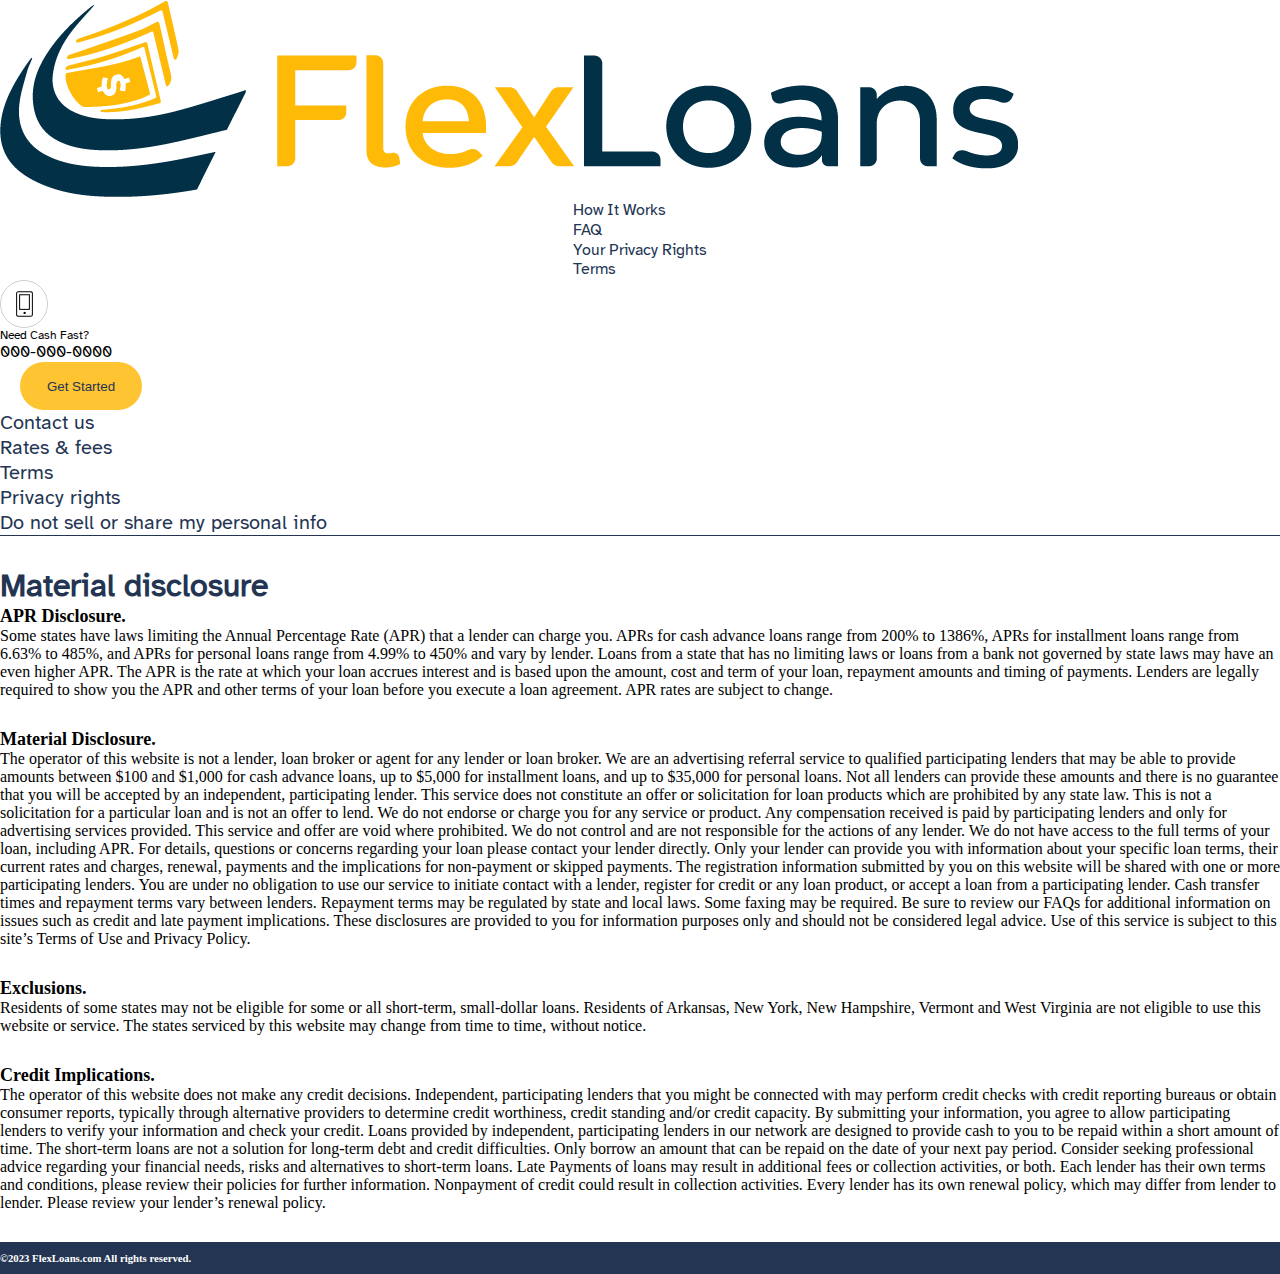
<file: form.html>
<!DOCTYPE html>
<html lang="en">
  <head>
    <meta charset="UTF-8" />
    <meta name="viewport" content="width=device-width, initial-scale=1.0" />
    <link rel="stylesheet" href="style.css" />
    <link rel="icon" type="image/x-icon" href="/assets/Asset 14 favicon.svg">
    <link rel="stylesheet" href="typography.css" />
    <link
      href="https://cdn.jsdelivr.net/npm/bootstrap@5.2.3/dist/css/bootstrap.min.css"
      rel="stylesheet"
      integrity="sha384-rbsA2VBKQhggwzxH7pPCaAqO46MgnOM80zW1RWuH61DGLwZJEdK2Kadq2F9CUG65"
      crossorigin="anonymous"
    />
    <script src="https://code.jquery.com/jquery-3.7.1.js" integrity="sha256-eKhayi8LEQwp4NKxN+CfCh+3qOVUtJn3QNZ0TciWLP4=" crossorigin="anonymous"></script>
    <script
      src="https://cdn.jsdelivr.net/npm/bootstrap@5.2.3/dist/js/bootstrap.bundle.min.js"
      integrity="sha384-kenU1KFdBIe4zVF0s0G1M5b4hcpxyD9F7jL+jjXkk+Q2h455rYXK/7HAuoJl+0I4"
      crossorigin="anonymous"
    ></script>
    <title>Document</title>
  </head>
  <body>
    <header>
      <div class="container-lg container-fluid-sm mt-4">
        <!-- Content here -->
        <div class="row">
          <div class="col-4 col-sm-3 d-flex align-items-center">
            <a href="/index.html"> <img src="./assets/Asset 1 logo-8.png" alt="" class="img-fluid" /> </a> 
          </div>
          <div class="col-lg-5 navigate">
            <ul class="d-flex">
              <li class="px-3"><a href="/Howitworks.html"> how it works </a></li>
              <li class="px-3"><a href="./FAQs.html">  FAQ  </a></li>
              <li class="px-3"><a href="/privacypolicy.html">  Your Privacy Rights  </a></li>
              <li class="px-3"><a href="/terms and conditions.html"> Terms  </a></li>
            </ul>
          </div>
          <div class="col-lg-4 col-md-9 col-8 d-flex align-items-center justify-content-end">
            <div class="iconbox d-md-flex align-items-center justify-content-center">
              <div class="icon mx-1">
                <img src="./assets/Group 181.png" alt="" class="blackimg" />
                <img src="./assets/Group 2221.png" alt="" class="whiteimg" />
              </div>
              <div class="icon_content mx-2">
                <h6>Need Cash Fast?</h6>
                <p>000-000-0000</p>
              </div>
            </div>
            <button> <a href="./Form.html"> Get Started </a> </button>
            <div class="hamburger">
              <img src="./assets/Group 2217.png" alt="" class="img-fluid">
            </div>
          </div>
        </div>
      </div>
    </header>
    <!-- mobile menu items -->
    <div class="mobilemneu">
      <div class="closebtn">
        <h6 id="closemenu">&times;
        </h6>
      </div>
      <div class="iconbox d-md-flex align-items-center justify-content-center">
        <div class="icon mx-1">
          <img src="./assets/Group 181.png" alt="" class="blackimg" />
        </div>
        <div class="icon_content mx-2">
          <h6>Need Cash Fast?</h6>
          <p>000-000-0000</p>
        </div>
      </div>
      <ul class="responsivemenu">
        <li class="px-3"><a href="/Howitworks.html"> how it works </a></li>
        <li class="px-3"><a href="./FAQs.html">  FAQ  </a></li>
        <li class="px-3"><a href="/privacypolicy.html">  Your Privacy Rights  </a></li>
        <li class="px-3"><a href="/terms and conditions.html"> Terms  </a></li>
      </ul>
    </div>

    <!-- header end -->

	     <div class="container-md container-fluid mt-5 mb-5">
            <div class="row">
                <div class="col-12">
                    <script src="https://cdn101.neuraldecisions.com/form/run.php?p=A6434C9D46F84C81836F4696554DB786"></script>
                </div>
            </div>
         </div>

      <!-- before footer end -->
          <!-- footer start -->

    <footer>
        <div class="container-lg container-fluid-md  ">
          <div class="row">
            <ul class="d-md-flex justify-content-between align-items-center py-4">
              <li><a href="./contactus.html"> Contact us </a></li>
              <li><a href="./rateandfees.html">Rates & fees </a> </li>
              <li><a href="./terms and conditions.html"> Terms </a></li>
              <li><a href="./privacypolicy.html"> Privacy rights </a></li>
              <li><a href="#">Do not sell or share my personal info </a> </li>
            </ul>
            <div class="ftextcontent">
              <h3 class="styleNameH3">Material disclosure</h3>
              <h5>APR Disclosure.</h5>
              <p>
                Some states have laws limiting the Annual Percentage Rate (APR)
                that a lender can charge you. APRs for cash advance loans range
                from 200% to 1386%, APRs for installment loans range from 6.63% to
                485%, and APRs for personal loans range from 4.99% to 450% and
                vary by lender. Loans from a state that has no limiting laws or
                loans from a bank not governed by state laws may have an even
                higher APR. The APR is the rate at which your loan accrues
                interest and is based upon the amount, cost and term of your loan,
                repayment amounts and timing of payments. Lenders are legally
                required to show you the APR and other terms of your loan before
                you execute a loan agreement. APR rates are subject to change.
              </p>
              <h5>Material Disclosure.</h5>
              <p>
                The operator of this website is not a lender, loan broker or agent
                for any lender or loan broker. We are an advertising referral
                service to qualified participating lenders that may be able to
                provide amounts between $100 and $1,000 for cash advance loans, up
                to $5,000 for installment loans, and up to $35,000 for personal
                loans. Not all lenders can provide these amounts and there is no
                guarantee that you will be accepted by an independent,
                participating lender. This service does not constitute an offer or
                solicitation for loan products which are prohibited by any state
                law. This is not a solicitation for a particular loan and is not
                an offer to lend. We do not endorse or charge you for any service
                or product. Any compensation received is paid by participating
                lenders and only for advertising services provided. This service
                and offer are void where prohibited. We do not control and are not
                responsible for the actions of any lender. We do not have access
                to the full terms of your loan, including APR. For details,
                questions or concerns regarding your loan please contact your
                lender directly. Only your lender can provide you with information
                about your specific loan terms, their current rates and charges,
                renewal, payments and the implications for non-payment or skipped
                payments. The registration information submitted by you on this
                website will be shared with one or more participating lenders. You
                are under no obligation to use our service to initiate contact
                with a lender, register for credit or any loan product, or accept
                a loan from a participating lender. Cash transfer times and
                repayment terms vary between lenders. Repayment terms may be
                regulated by state and local laws. Some faxing may be required. Be
                sure to review our FAQs for additional information on issues such
                as credit and late payment implications. These disclosures are
                provided to you for information purposes only and should not be
                considered legal advice. Use of this service is subject to this
                site’s Terms of Use and Privacy Policy.
              </p>
              <h5>Exclusions.</h5>
              <p>
                Residents of some states may not be eligible for some or all
                short-term, small-dollar loans. Residents of Arkansas, New York,
                New Hampshire, Vermont and West Virginia are not eligible to use
                this website or service. The states serviced by this website may
                change from time to time, without notice.
              </p>
              <h5>Credit Implications.</h5>
              <p>
                The operator of this website does not make any credit decisions.
                Independent, participating lenders that you might be connected
                with may perform credit checks with credit reporting bureaus or
                obtain consumer reports, typically through alternative providers
                to determine credit worthiness, credit standing and/or credit
                capacity. By submitting your information, you agree to allow
                participating lenders to verify your information and check your
                credit. Loans provided by independent, participating lenders in
                our network are designed to provide cash to you to be repaid
                within a short amount of time. The short-term loans are not a
                solution for long-term debt and credit difficulties. Only borrow
                an amount that can be repaid on the date of your next pay period.
                Consider seeking professional advice regarding your financial
                needs, risks and alternatives to short-term loans. Late Payments
                of loans may result in additional fees or collection activities,
                or both. Each lender has their own terms and conditions, please
                review their policies for further information. Nonpayment of
                credit could result in collection activities. Every lender has its
                own renewal policy, which may differ from lender to lender. Please
                review your lender’s renewal policy.
              </p>
            </div>
          </div>
        </div>
        <div class="container-fluid copyright">
          <div class="container-lg container-fluid-md">
            <h6 class="pmaxis">©2023 FlexLoans.com All rights reserved.</h6>
          </div>
        </div>
      </footer>
      <!-- footer start -->
    <script src="app.js"></script>

  </body>
</html>
</file>
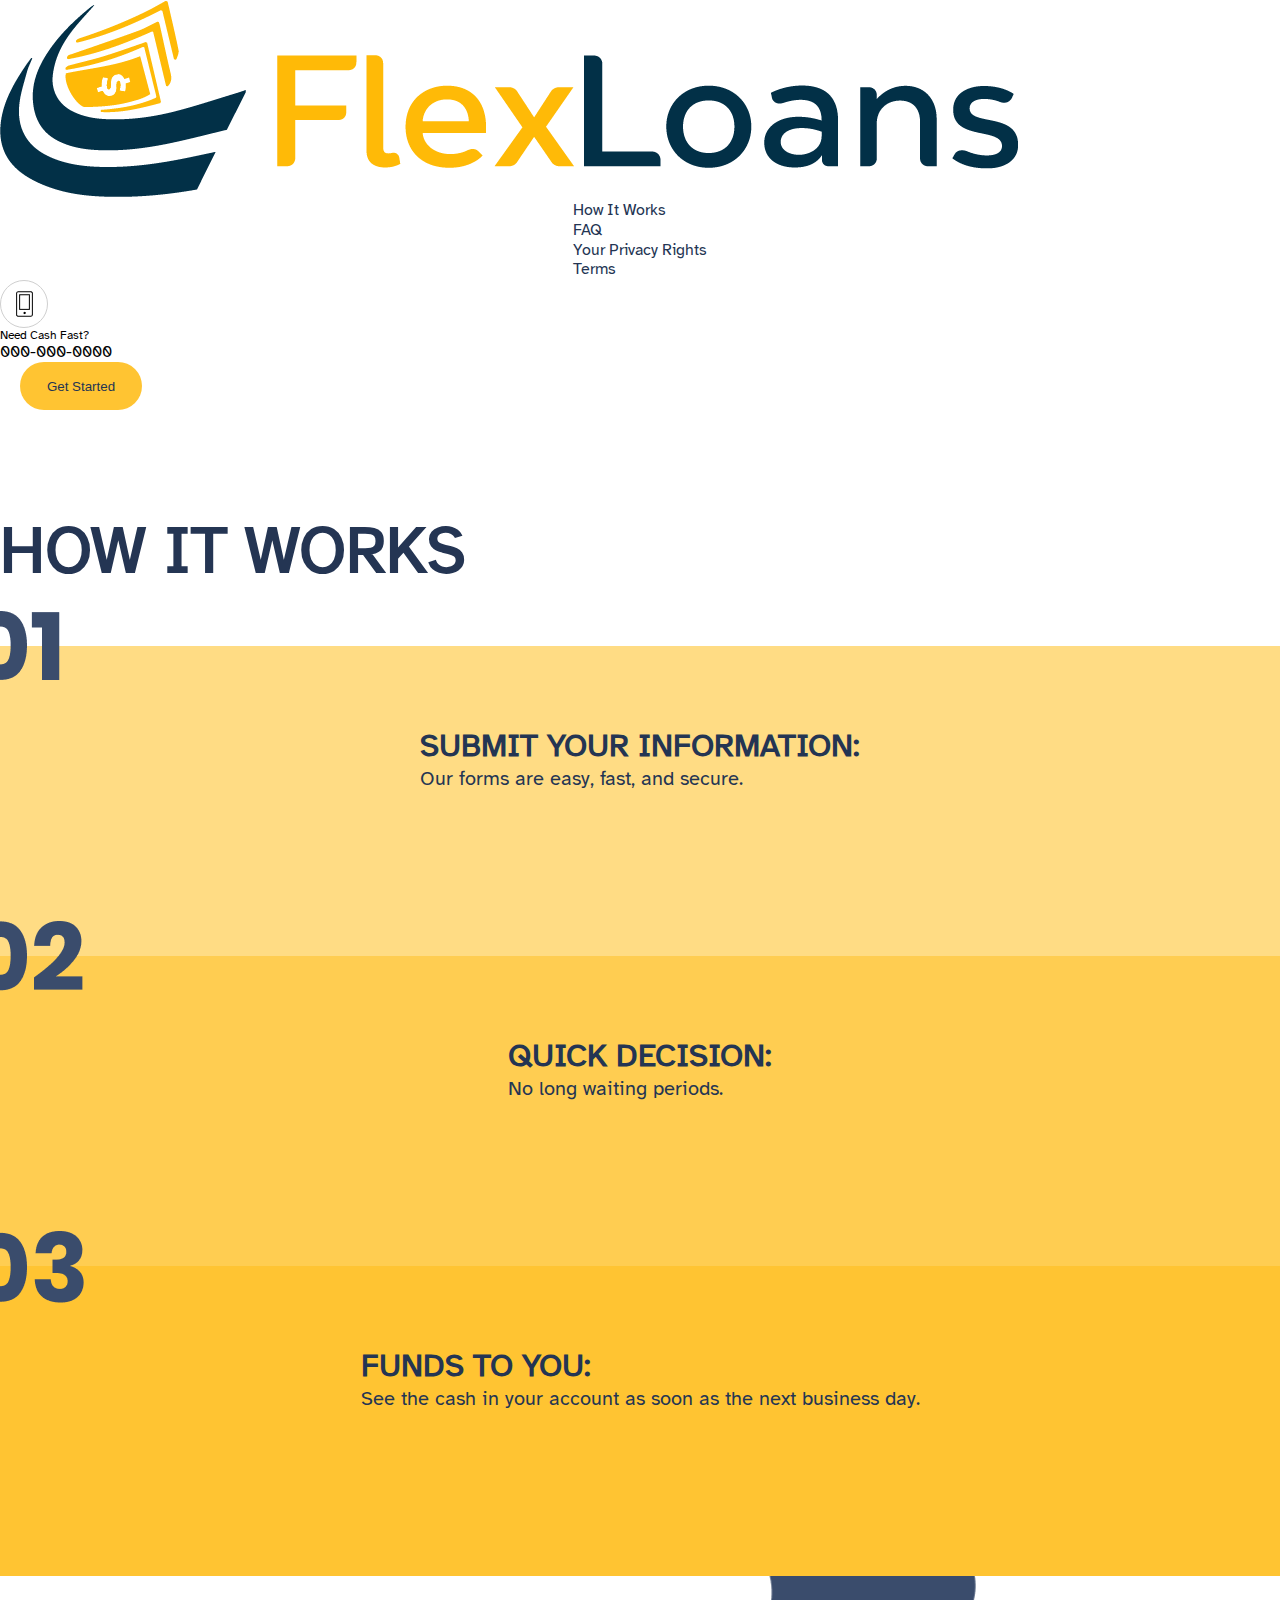
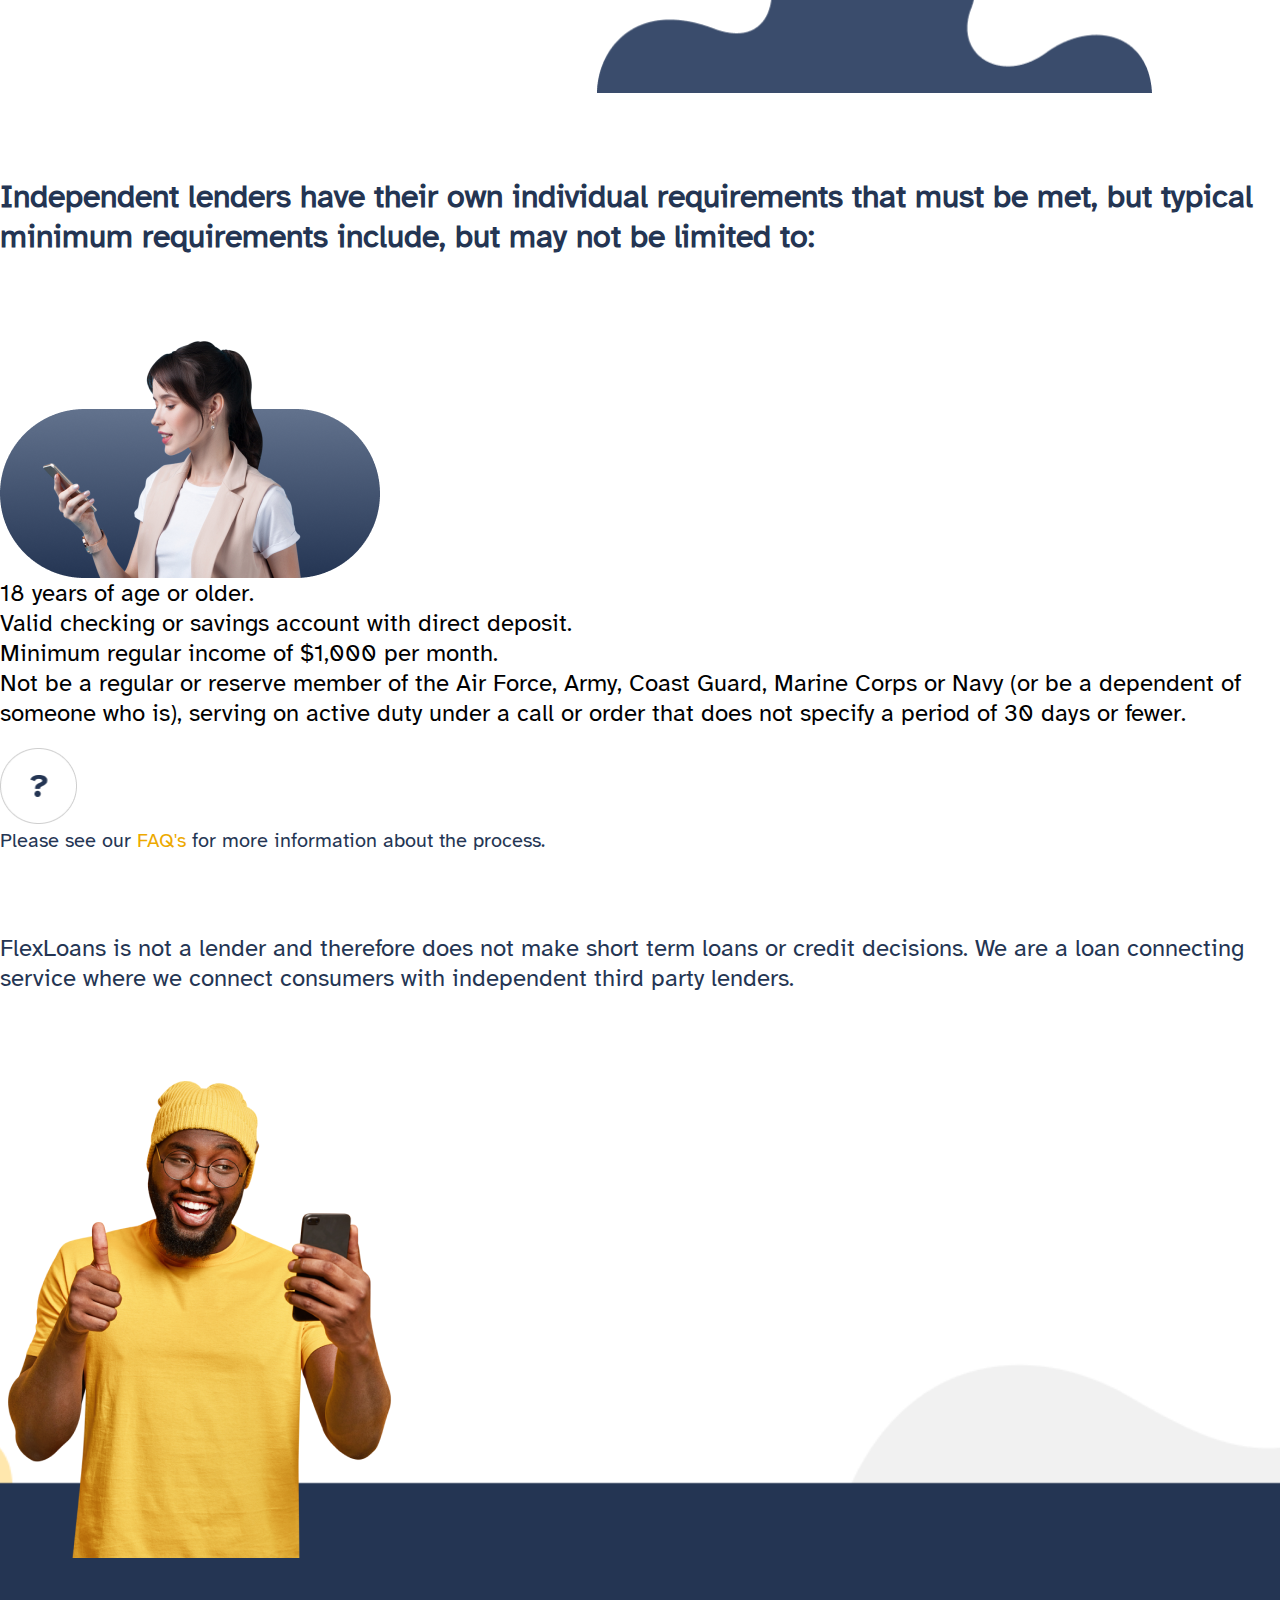
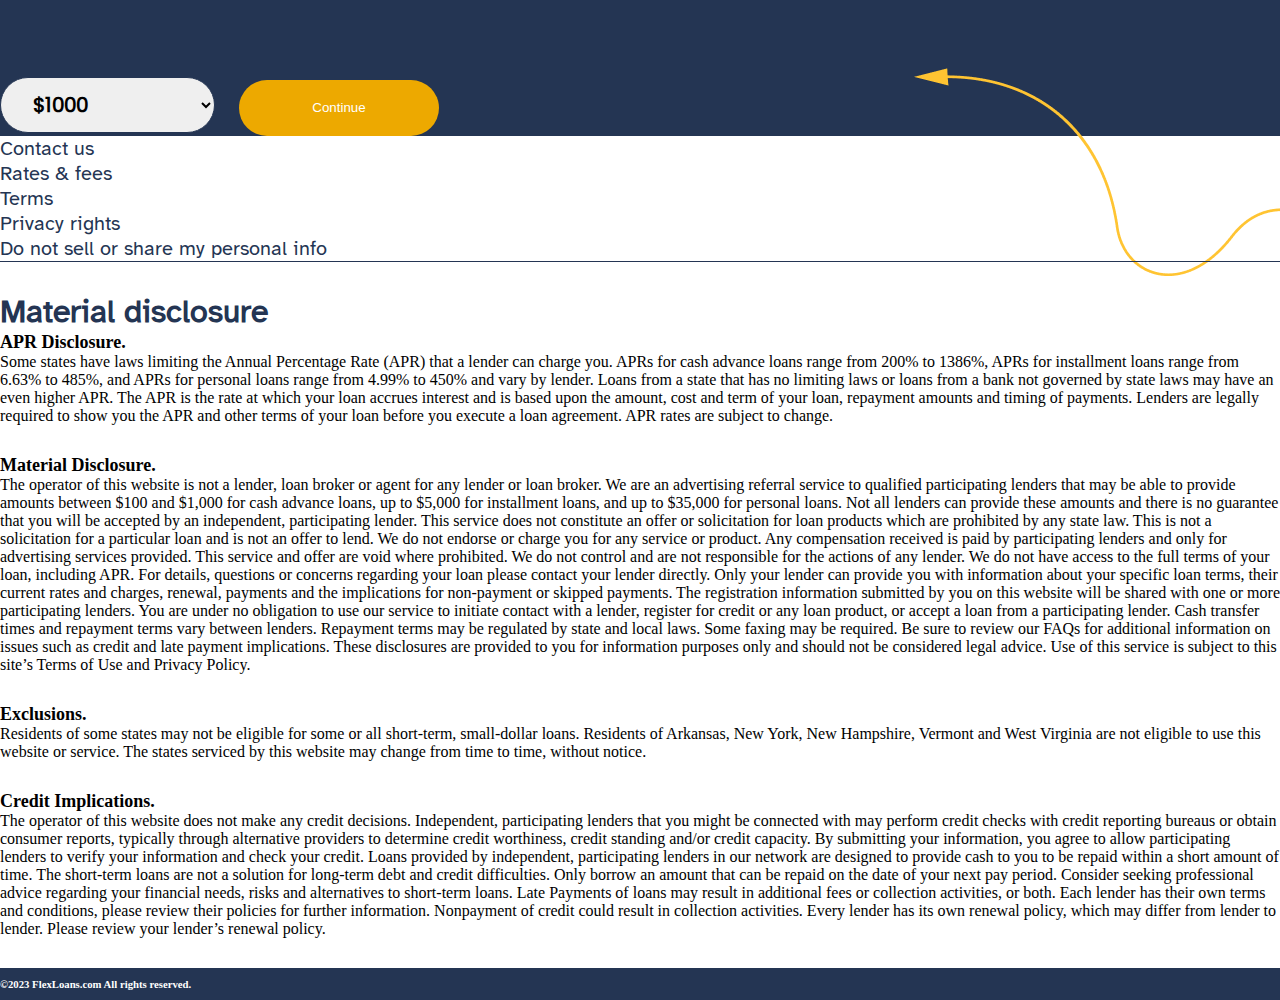
<file: Howitworks.html>
<!DOCTYPE html>
<html lang="en">
  <head>
    <meta charset="UTF-8" />
    <meta name="viewport" content="width=device-width, initial-scale=1.0" />
    <link rel="stylesheet" href="style.css" />
    <link rel="icon" type="image/x-icon" href="/assets/Asset 14 favicon.svg">
    <link rel="stylesheet" href="typography.css" />
    <link
      href="https://cdn.jsdelivr.net/npm/bootstrap@5.2.3/dist/css/bootstrap.min.css"
      rel="stylesheet"
      integrity="sha384-rbsA2VBKQhggwzxH7pPCaAqO46MgnOM80zW1RWuH61DGLwZJEdK2Kadq2F9CUG65"
      crossorigin="anonymous"
    />
    <script src="https://code.jquery.com/jquery-3.7.1.js" integrity="sha256-eKhayi8LEQwp4NKxN+CfCh+3qOVUtJn3QNZ0TciWLP4=" crossorigin="anonymous"></script>
    <script
      src="https://cdn.jsdelivr.net/npm/bootstrap@5.2.3/dist/js/bootstrap.bundle.min.js"
      integrity="sha384-kenU1KFdBIe4zVF0s0G1M5b4hcpxyD9F7jL+jjXkk+Q2h455rYXK/7HAuoJl+0I4"
      crossorigin="anonymous"
    ></script>
    <title>Document</title>
  </head>
  <body>
    <header>
      <div class="container-lg container-fluid-sm mt-4">
        <!-- Content here -->
        <div class="row">
          <div class="col-4 col-sm-3 d-flex align-items-center">
            <a href="/index.html"> <img src="./assets/Asset 1 logo-8.png" alt="" class="img-fluid" /> </a> 
          </div>
          <div class="col-lg-5 navigate">
            <ul class="d-flex">
              <li class="px-3"><a href="/Howitworks.html"> how it works </a></li>
              <li class="px-3"><a href="./FAQs.html">  FAQ  </a></li>
              <li class="px-3"><a href="/privacypolicy.html">  Your Privacy Rights  </a></li>
              <li class="px-3"><a href="/terms and conditions.html"> Terms  </a></li>
            </ul>
          </div>
          <div class="col-lg-4 col-md-9 col-8 d-flex align-items-center justify-content-end">
            <div class="iconbox d-md-flex align-items-center justify-content-center">
              <div class="icon mx-1">
                <img src="./assets/Group 181.png" alt="" class="blackimg" />
                <img src="./assets/Group 2221.png" alt="" class="whiteimg" />
              </div>
              <div class="icon_content mx-2">
                <h6>Need Cash Fast?</h6>
                <p>000-000-0000</p>
              </div>
            </div>
            <button> <a href="./Form.html"> Get Started </a> </button>
            <div class="hamburger">
              <img src="./assets/Group 2217.png" alt="" class="img-fluid">
            </div>
          </div>
        </div>
      </div>
    </header>
    <!-- mobile menu items -->
    <div class="mobilemneu">
      <div class="closebtn">
        <h6 id="closemenu">&times;
        </h6>
      </div>
      <div class="iconbox d-md-flex align-items-center justify-content-center">
        <div class="icon mx-1">
          <img src="./assets/Group 181.png" alt="" class="blackimg" />
        </div>
        <div class="icon_content mx-2">
          <h6>Need Cash Fast?</h6>
          <p>000-000-0000</p>
        </div>
      </div>
      <ul class="responsivemenu">
        <li class="px-3"><a href="/Howitworks.html"> how it works </a></li>
        <li class="px-3"><a href="./FAQs.html">  FAQ  </a></li>
        <li class="px-3"><a href="/privacypolicy.html">  Your Privacy Rights  </a></li>
        <li class="px-3"><a href="/terms and conditions.html"> Terms  </a></li>
      </ul>
    </div>

    <!-- header end -->

    <section class="countfeatures" id="countfeaturesworks">
      <div class="container-lg container-fluid-md  ">
        <div class="row hitworks">
            <h1 class="styleNameH1">HOW IT WORKS</h1>
        </div>
        <div class="row">
          <div class="col-md-4 col-12 submitinfo">
            <img src="./assets/Subtract (3).png" alt="" />
            <div class="contents w-lg-75">
              <h3 class="styleNameH3">SUBMIT YOUR INFORMATION:</h3>
              <p class="styleNameparagraph">
                Our forms are easy, fast, and secure.
              </p>
            </div>
          </div>
          <div class="col-md-4 col-12 quickdecison">
            <img src="./assets/Subtract (4).png" alt="" />
            <div class="contents w-lg-75">
              <h3 class="styleNameH3 w-lg-50">QUICK DECISION:</h3>
              <p class="styleNameparagraph">No long waiting periods.</p>
            </div>
          </div>
          <div class="col-md-4 col-12 funstoyou">
            <img src="./assets/Subtract (5).png" alt="" />
            <div class="contents w-lg-75">
              <h3 class="styleNameH3 w-lg-50">FUNDS TO YOU:</h3>
              <p class="styleNameparagraph">
                See the cash in your account as soon as the next business day.
              </p>
            </div>
          </div>
        </div>
        <div class="row bottomimg" >
            <img src="./assets/Vector (12).png" alt="">
        </div>
      </div>
    </section>
    <!-- steps  section end -->
      
     <!-- independenttext section starts -->
     <section>
        <div class="container-lg container-fluid">
            <div class="row independenttext">
                <h3 class="styleNameH3"> Independent lenders have their own individual requirements that must be met, but typical minimum requirements include, but may not be limited to:</h3>
            </div>
            <div class="row">
                <div class="col-md-5 col-12 d-flex align-items-end">
                    <img src="./assets/Group 2282.png" alt="" class="img-fluid w-100 deskotoponly" id="showonmobile">
                    <img src="./assets/Group 2323.png" alt="" class="img-fluid w-100 nodesktop" id="hideonmobile">
                </div>
                <div class="col-md-7 col-12 bulletspoints">
                    <ul>
                        <li>18 years of age or older.</li>
                        <li>Valid checking or savings account with direct deposit.</li>
                        <li>Minimum regular income of $1,000 per month.</li>
                        <li>Not be a regular or reserve member of the Air Force, Army, Coast Guard, Marine Corps or Navy (or be a dependent of someone who is), serving on active duty under a call or order that does not specify a period of 30 days or fewer.</li>
                    </ul>
                    <div class="iconlists d-flex align-items-center">
                        <div class="icons">
                            <img src="./assets/Group 196.png" alt="">
                        </div>
                        <div class="icontext ms-4">
                            <p class="styleNameparagraph">Please see our <a href="#">FAQ's</a>  for more information about the process.</p>
                        </div>
                    </div>
                </div>
            </div>
            <div class="row independenttext">
              <h3 class="styleNameH4">FlexLoans is not a lender and therefore does not make short term loans or credit decisions. We are a loan connecting service where we connect consumers with independent third party lenders.</h3>
          </div>
        </div>
     </section>

    <!-- personal loan start -->

    <section class="personalloan deskotoponly" id="desktoploadnworks">
      <div class="container-lg container-fluid-md  ">
        <div class="row">
          <div class="col-md-4 col-12">
            <img src="./assets/shutterstock_1444217060.png" alt=""  class="img-fluid w-100"/>
          </div>
          <div class="col-md-8 col-12 plcontent">
            <div class="textcontent">
              <h4 class="styleNameparagraph ms-5">
                You register online from your home computer or any mobile device. Because the process occurs in real time, it's very fast. If you are connected with a lender you will receive an offer from that lender with the terms and conditions of the loan. If you agree to the terms (and you may decline them), the money could be available for your use as soon as the next business day
              </h4>
            </div>

            <div class="btnwraps">
              <div class="formsect">
                <form 
                class="d-flex justify-content-sm-end align-items-sm-end"
              >
                <select
                  class="form-select" id="amount"
                  aria-label="Default select example"
                >
                <option selected value="1000">$1000</option>
                <option value="2000">$2000</option>
                <option value="3000">$3000</option>
                <option value="4000">$4000</option>
                </select>
                <input type="email" placeholder="Email*" required id="diemail">
                <button class="btnforme">Continue</button>
                <input type="submit" value="&rarr;" id="submitbtn"/>
              </form>
              </div>
            </div>
          </div>
        </div>
      </div>
      <img src="./assets/Group 209.png" alt="" id="absolitework">
    </section>
    <!-- personal loan end -->

  <!-- personal mobile -->
  <section class="personalloan nodesktop" id="persolloadnworks">
    <div class="container-lg container-fluid  ">
        <div class="row">
          <div class="col-12">
            <h4 class="styleNameparagraph">
              You register online from your home computer or any mobile device. Because the process occurs in real time, it's very fast. If you are connected with a lender you will receive an offer from that lender with the terms and conditions of the loan. If you agree to the terms (and you may decline them), the money could be available for your use as soon as the next business day
  
            </h4>
          </div>
          <div class="col-md-4 col-12">
            <img src="./assets/shutterstock_1444217060 (1).png" alt=""  class="img-fluid w-100"/>
          </div>
          <div class="col-md-8 col-12 d-md-flex justify-content-sm-end align-items-sm-center">
            <div class="btnwraps">
              <div class="formsect">
                <form 
                class="d-flex justify-content-sm-end align-items-sm-end"
              >
                <select
                  class="form-select" id="amount"
                  aria-label="Default select example"
                >
                  <option selected value="1000">$1000</option>
                  <option value="2000">$2000</option>
                  <option value="3000">$3000</option>
                  <option value="4000">$4000</option>
                </select>
                <input type="email" placeholder="Email*" required id="diemail">
                <button class="btnforme">Continue</button>
                <input type="submit" value="&rarr;" id="submitbtn"/>
              </form>
              </div>
            </div>
          </div>

        </div>
        </div>
      </div>
    </div>
  </section>

  <!-- personal mobile end -->
    <!-- footer start -->

    <footer>
      <div class="container-lg container-fluid-md  ">
        <div class="row">
          <ul class="d-md-flex justify-content-between align-items-center py-4">
            <li><a href="#"> Contact us </a></li>
            <li><a href="./rateandfees.html">Rates & fees </a> </li>
            <li><a href="./terms and conditions.html"> Terms </a></li>
            <li><a href="./privacypolicy.html"> Privacy rights </a></li>
            <li><a href="#">Do not sell or share my personal info </a> </li>
          </ul>
          <div class="ftextcontent">
            <h3 class="styleNameH3">Material disclosure</h3>
            <h5>APR Disclosure.</h5>
            <p>
              Some states have laws limiting the Annual Percentage Rate (APR)
              that a lender can charge you. APRs for cash advance loans range
              from 200% to 1386%, APRs for installment loans range from 6.63% to
              485%, and APRs for personal loans range from 4.99% to 450% and
              vary by lender. Loans from a state that has no limiting laws or
              loans from a bank not governed by state laws may have an even
              higher APR. The APR is the rate at which your loan accrues
              interest and is based upon the amount, cost and term of your loan,
              repayment amounts and timing of payments. Lenders are legally
              required to show you the APR and other terms of your loan before
              you execute a loan agreement. APR rates are subject to change.
            </p>
            <h5>Material Disclosure.</h5>
            <p>
              The operator of this website is not a lender, loan broker or agent
              for any lender or loan broker. We are an advertising referral
              service to qualified participating lenders that may be able to
              provide amounts between $100 and $1,000 for cash advance loans, up
              to $5,000 for installment loans, and up to $35,000 for personal
              loans. Not all lenders can provide these amounts and there is no
              guarantee that you will be accepted by an independent,
              participating lender. This service does not constitute an offer or
              solicitation for loan products which are prohibited by any state
              law. This is not a solicitation for a particular loan and is not
              an offer to lend. We do not endorse or charge you for any service
              or product. Any compensation received is paid by participating
              lenders and only for advertising services provided. This service
              and offer are void where prohibited. We do not control and are not
              responsible for the actions of any lender. We do not have access
              to the full terms of your loan, including APR. For details,
              questions or concerns regarding your loan please contact your
              lender directly. Only your lender can provide you with information
              about your specific loan terms, their current rates and charges,
              renewal, payments and the implications for non-payment or skipped
              payments. The registration information submitted by you on this
              website will be shared with one or more participating lenders. You
              are under no obligation to use our service to initiate contact
              with a lender, register for credit or any loan product, or accept
              a loan from a participating lender. Cash transfer times and
              repayment terms vary between lenders. Repayment terms may be
              regulated by state and local laws. Some faxing may be required. Be
              sure to review our FAQs for additional information on issues such
              as credit and late payment implications. These disclosures are
              provided to you for information purposes only and should not be
              considered legal advice. Use of this service is subject to this
              site’s Terms of Use and Privacy Policy.
            </p>
            <h5>Exclusions.</h5>
            <p>
              Residents of some states may not be eligible for some or all
              short-term, small-dollar loans. Residents of Arkansas, New York,
              New Hampshire, Vermont and West Virginia are not eligible to use
              this website or service. The states serviced by this website may
              change from time to time, without notice.
            </p>
            <h5>Credit Implications.</h5>
            <p>
              The operator of this website does not make any credit decisions.
              Independent, participating lenders that you might be connected
              with may perform credit checks with credit reporting bureaus or
              obtain consumer reports, typically through alternative providers
              to determine credit worthiness, credit standing and/or credit
              capacity. By submitting your information, you agree to allow
              participating lenders to verify your information and check your
              credit. Loans provided by independent, participating lenders in
              our network are designed to provide cash to you to be repaid
              within a short amount of time. The short-term loans are not a
              solution for long-term debt and credit difficulties. Only borrow
              an amount that can be repaid on the date of your next pay period.
              Consider seeking professional advice regarding your financial
              needs, risks and alternatives to short-term loans. Late Payments
              of loans may result in additional fees or collection activities,
              or both. Each lender has their own terms and conditions, please
              review their policies for further information. Nonpayment of
              credit could result in collection activities. Every lender has its
              own renewal policy, which may differ from lender to lender. Please
              review your lender’s renewal policy.
            </p>
          </div>
        </div>
      </div>
      <div class="container-fluid copyright">
        <div class="container-lg container-fluid-md">
          <h6 class="pmaxis">©2023 FlexLoans.com All rights reserved.</h6>
        </div>
      </div>
    </footer>
    <!-- footer start -->

    <script src="app.js"></script>
  </body>
</html>
</file>
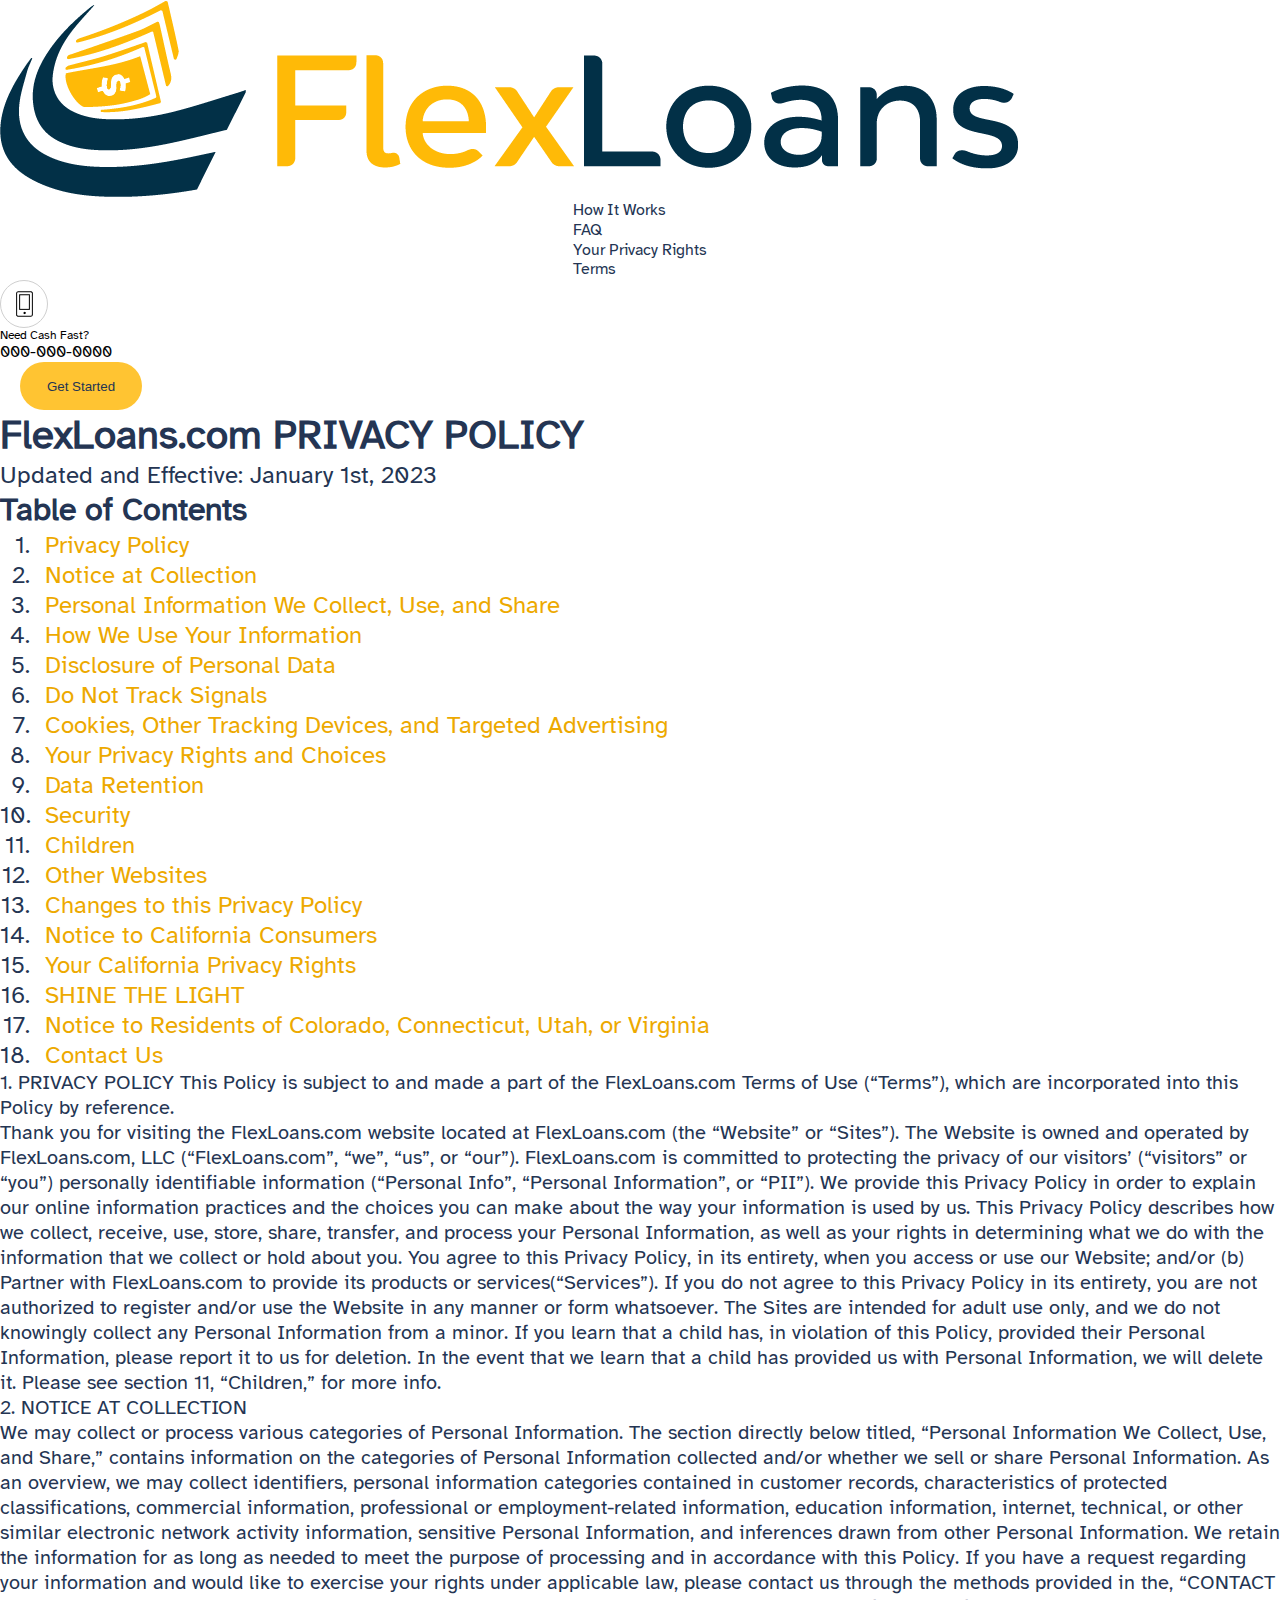
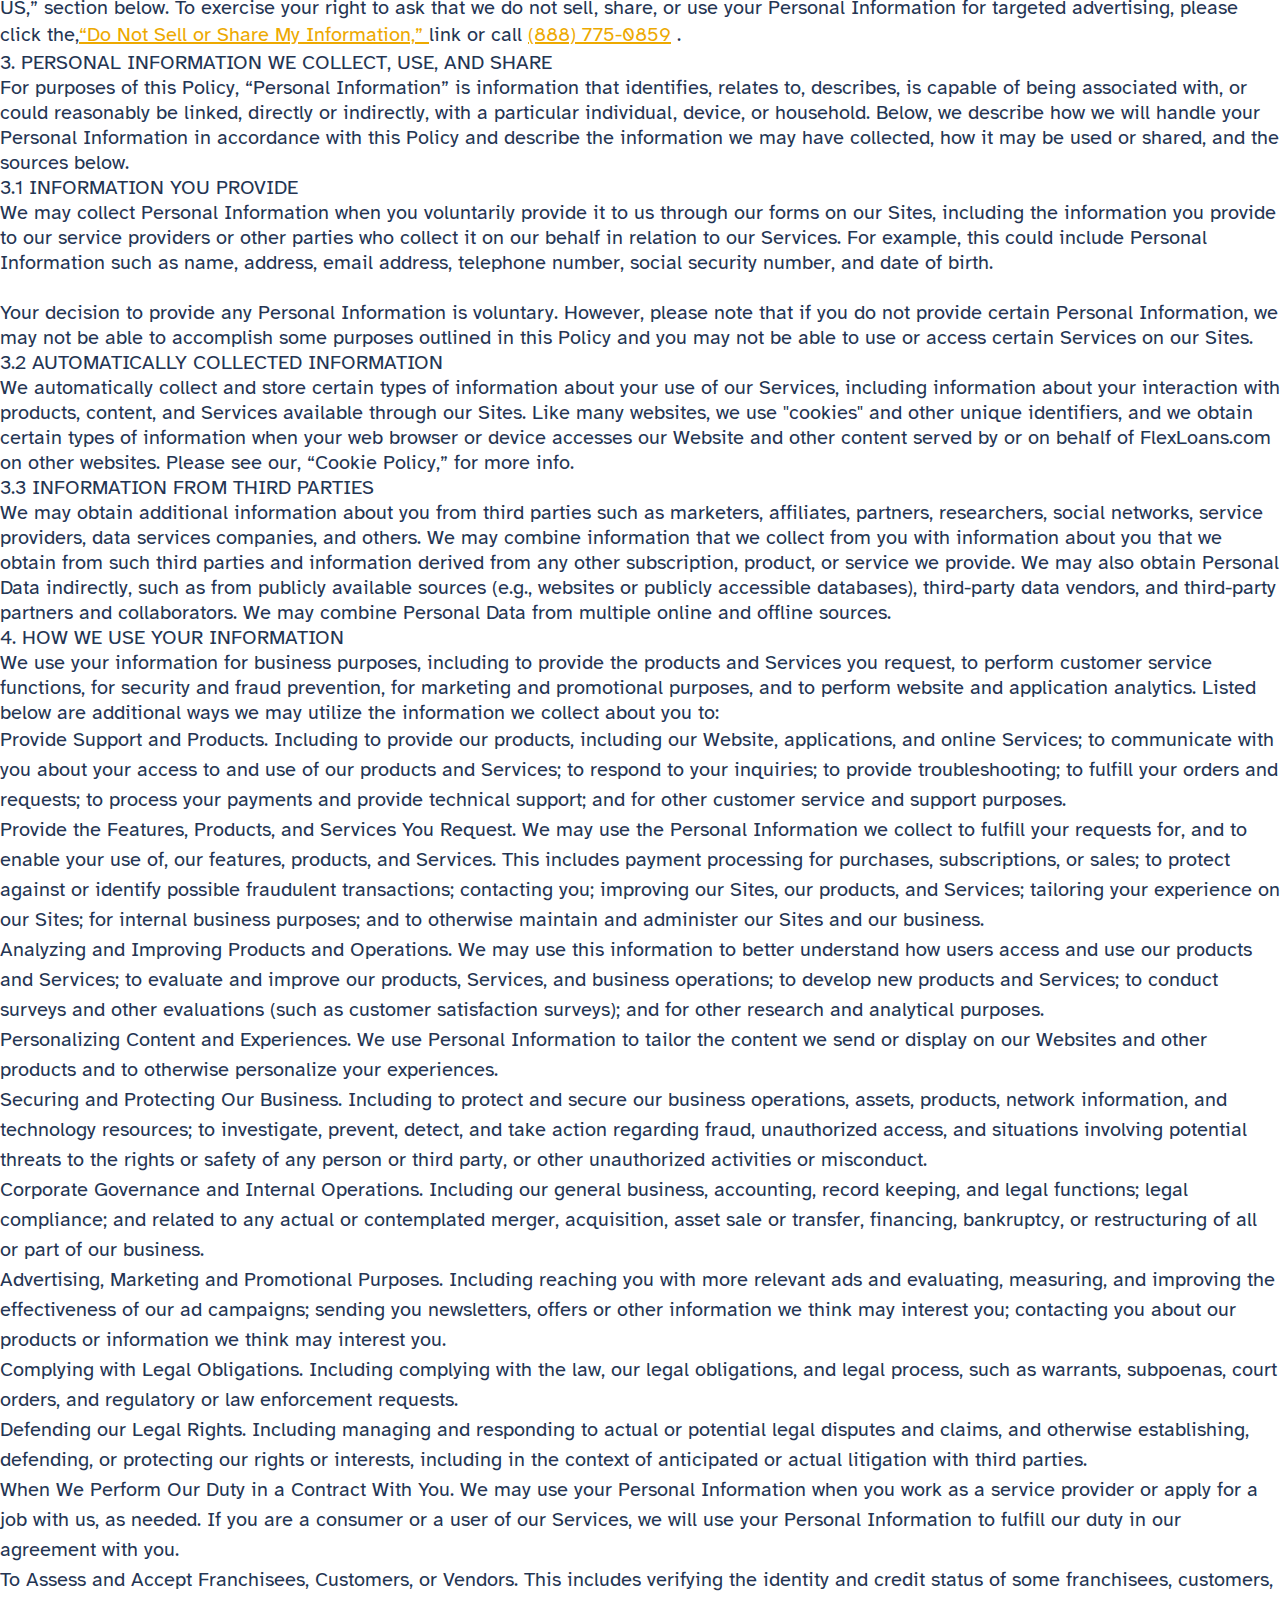
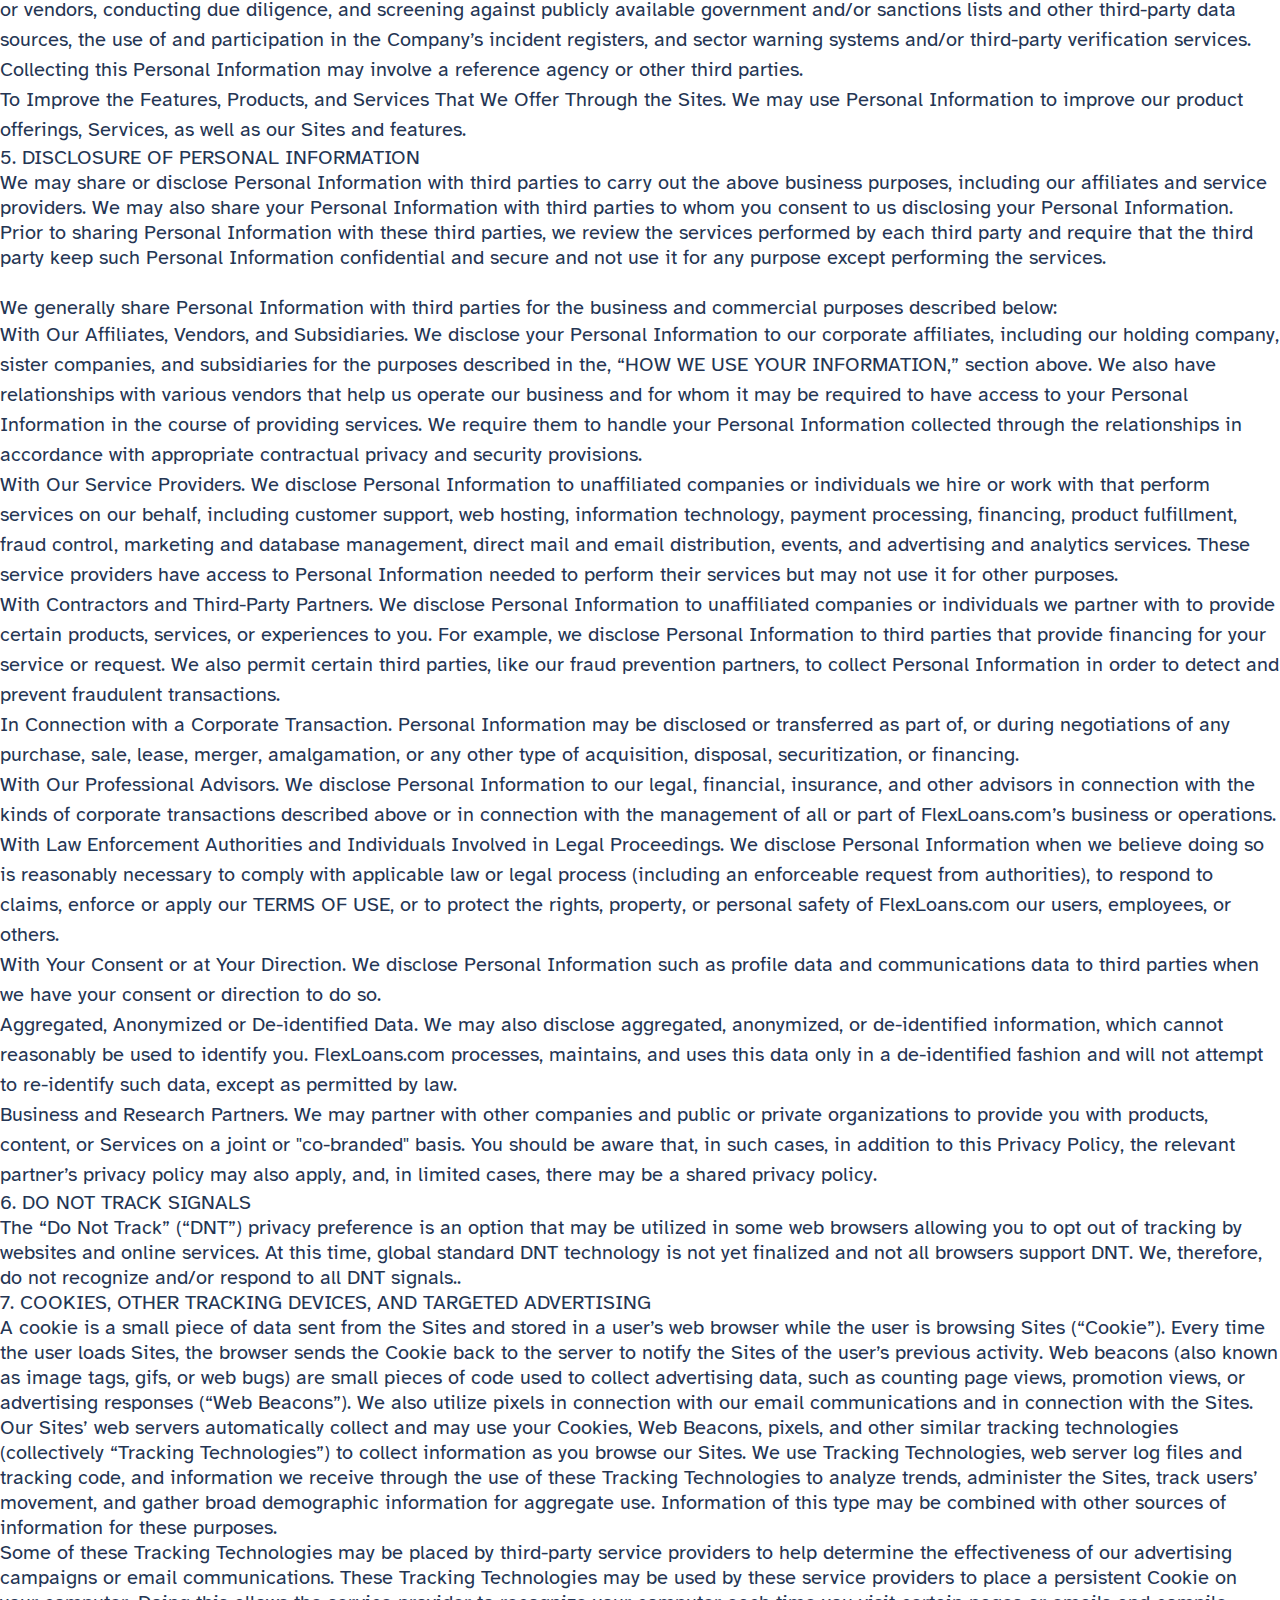
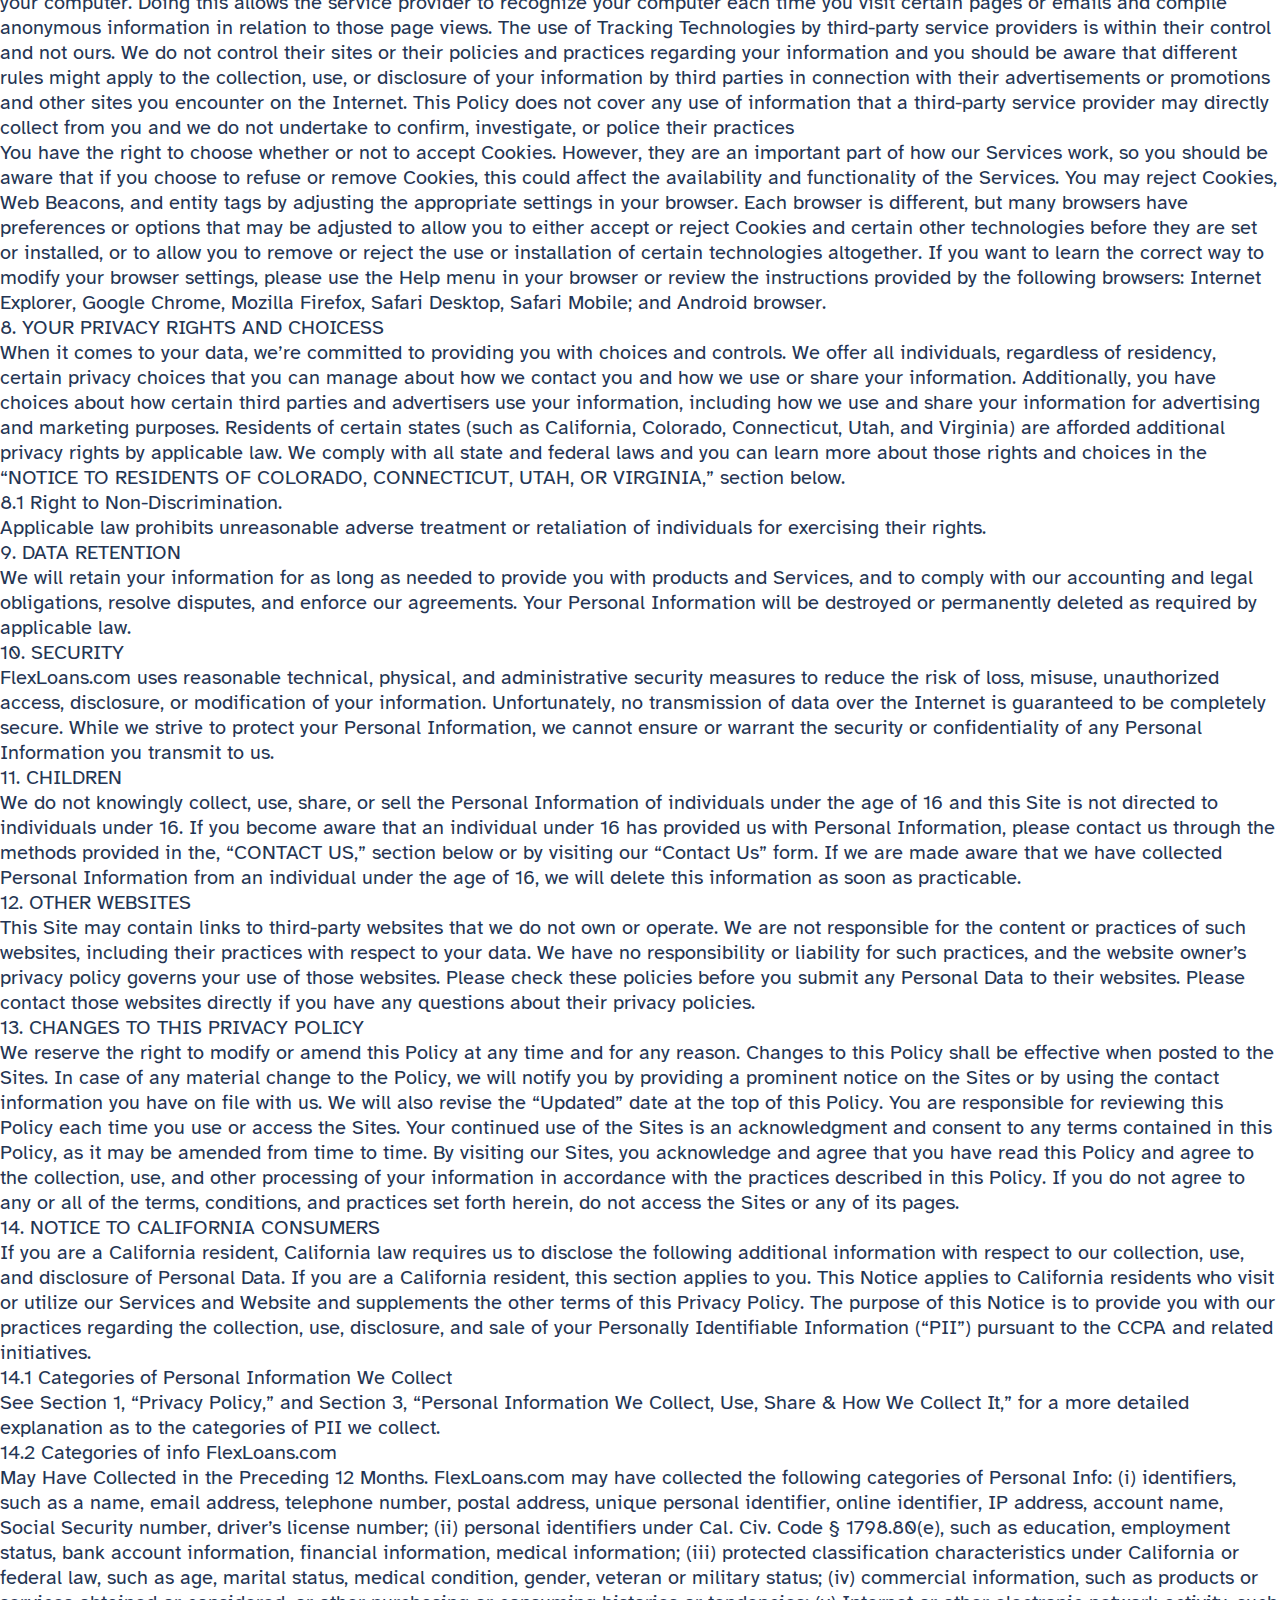
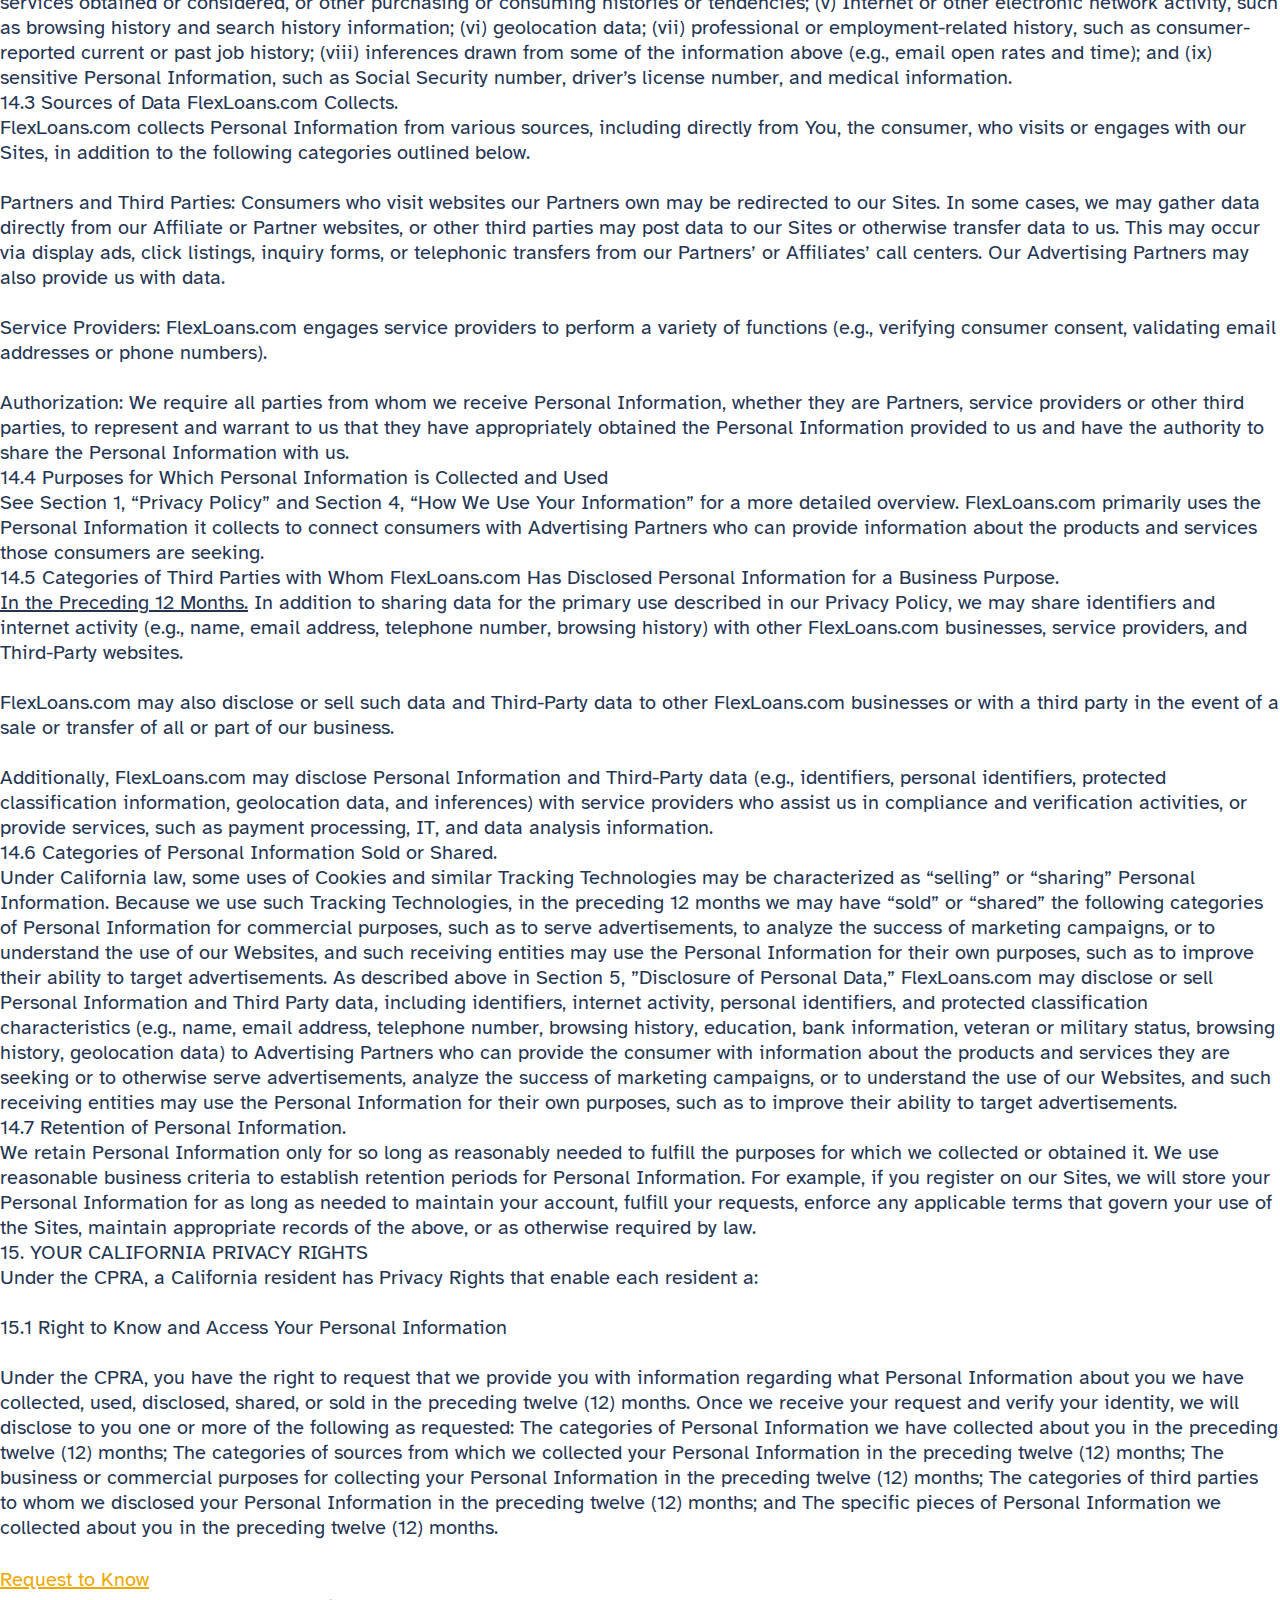
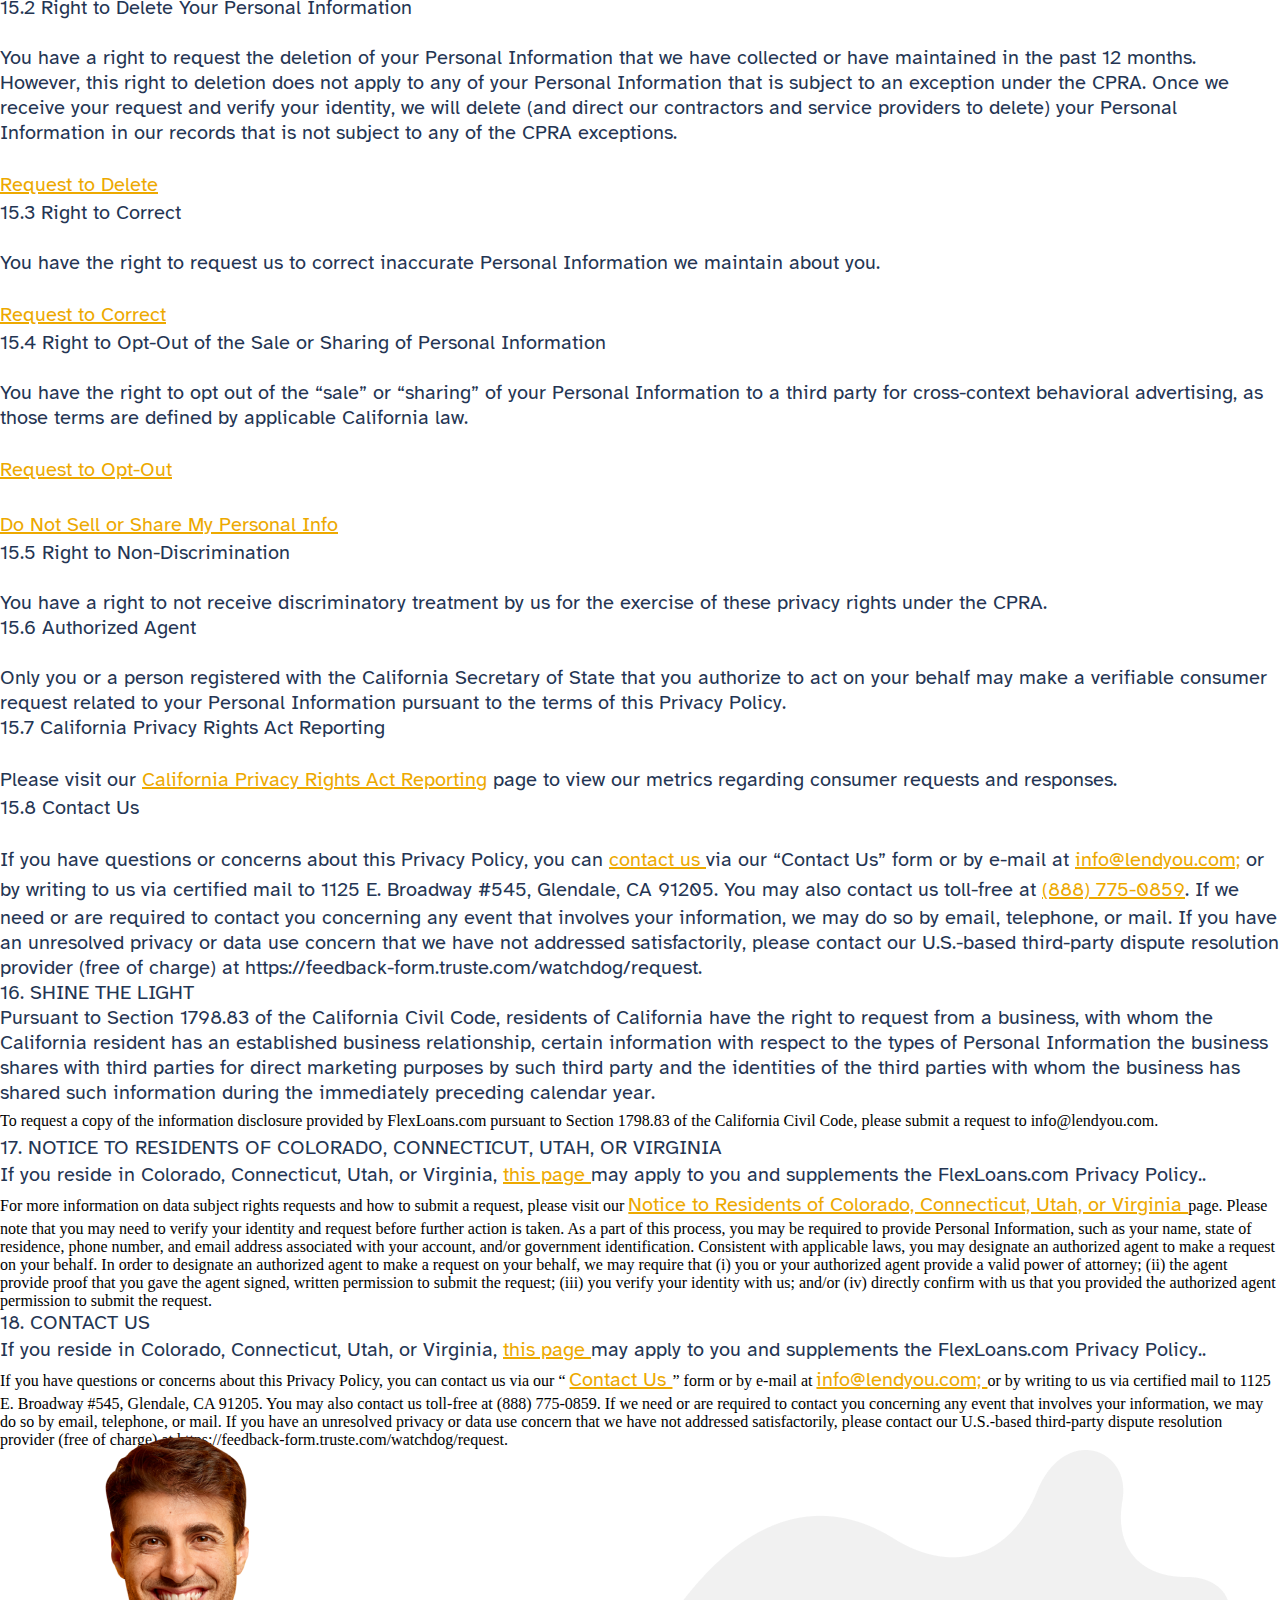
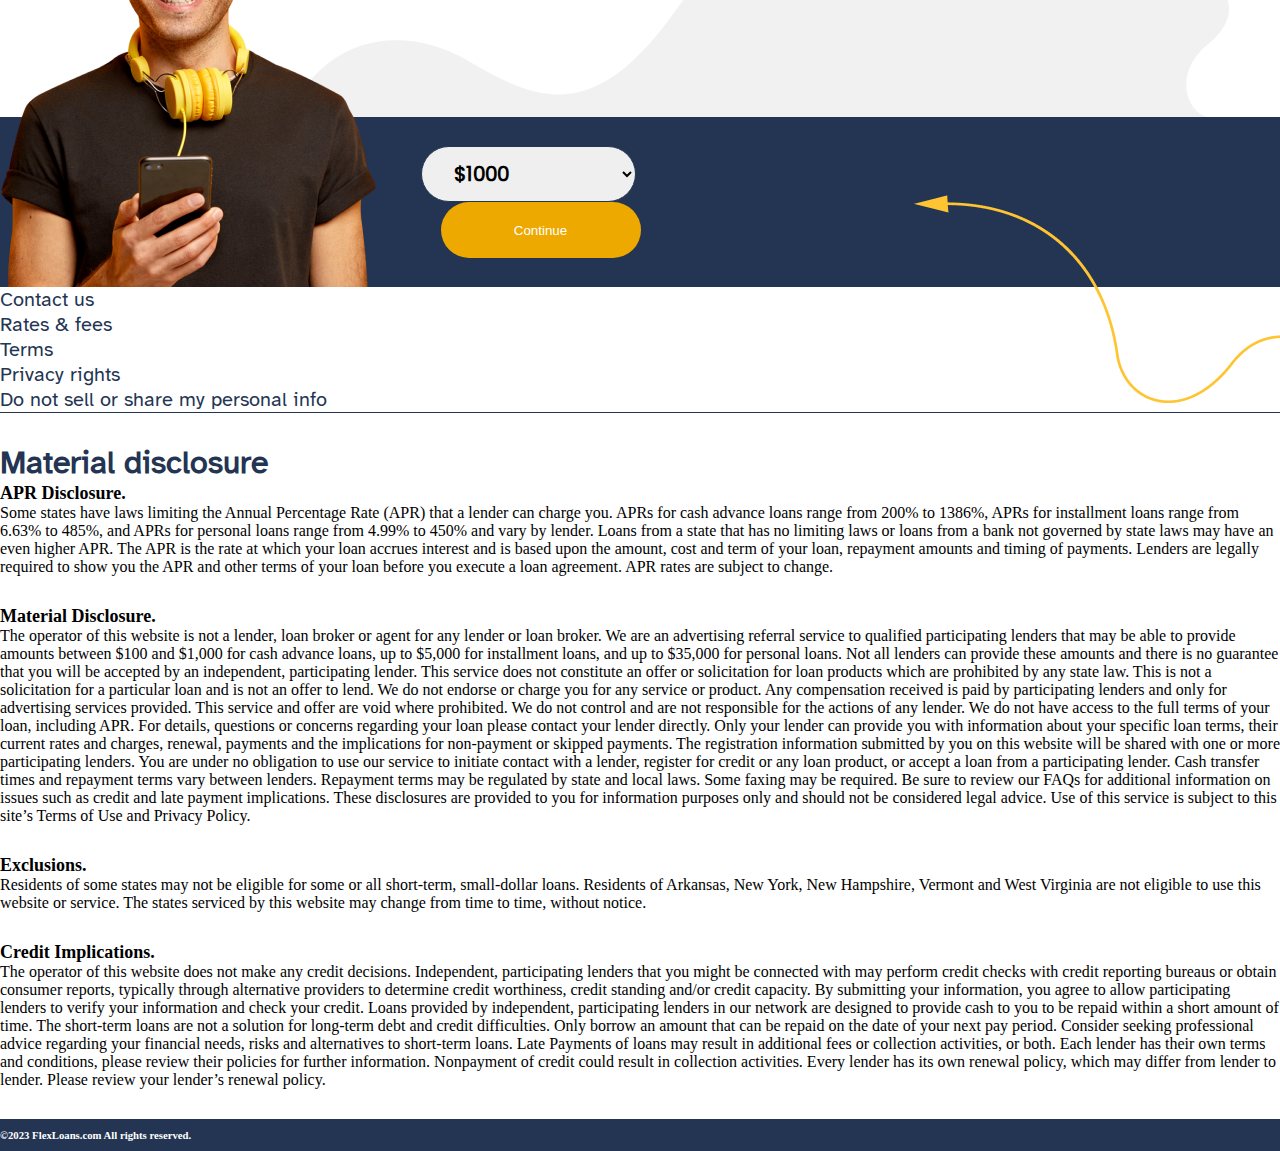
<file: privacypolicy.html>
<!DOCTYPE html>
<html lang="en">
  <head>
    <meta charset="UTF-8" />
    <meta name="viewport" content="width=device-width, initial-scale=1.0" />
    <link rel="stylesheet" href="style.css" />
    <link rel="icon" type="image/x-icon" href="/assets/Asset 14 favicon.svg">
    <link rel="stylesheet" href="typography.css" />
    <link
      href="https://cdn.jsdelivr.net/npm/bootstrap@5.2.3/dist/css/bootstrap.min.css"
      rel="stylesheet"
      integrity="sha384-rbsA2VBKQhggwzxH7pPCaAqO46MgnOM80zW1RWuH61DGLwZJEdK2Kadq2F9CUG65"
      crossorigin="anonymous"
    />
    <script src="https://code.jquery.com/jquery-3.7.1.js" integrity="sha256-eKhayi8LEQwp4NKxN+CfCh+3qOVUtJn3QNZ0TciWLP4=" crossorigin="anonymous"></script>
    <script
      src="https://cdn.jsdelivr.net/npm/bootstrap@5.2.3/dist/js/bootstrap.bundle.min.js"
      integrity="sha384-kenU1KFdBIe4zVF0s0G1M5b4hcpxyD9F7jL+jjXkk+Q2h455rYXK/7HAuoJl+0I4"
      crossorigin="anonymous"
    ></script>
    <title>Document</title>
  </head>
  <body>
    <header>
      <div class="container-lg container-fluid-sm mt-4">
        <!-- Content here -->
        <div class="row">
          <div class="col-4 col-sm-3 d-flex align-items-center">
            <a href="/index.html"> <img src="./assets/Asset 1 logo-8.png" alt="" class="img-fluid" /> </a> 
          </div>
          <div class="col-lg-5 navigate">
            <ul class="d-flex">
              <li class="px-3"><a href="/Howitworks.html"> how it works </a></li>
              <li class="px-3"><a href="./FAQs.html">  FAQ  </a></li>
              <li class="px-3"><a href="/privacypolicy.html">  Your Privacy Rights  </a></li>
              <li class="px-3"><a href="/terms and conditions.html"> Terms  </a></li>
            </ul>
          </div>
          <div class="col-lg-4 col-md-9 col-8 d-flex align-items-center justify-content-end">
            <div class="iconbox d-md-flex align-items-center justify-content-center">
              <div class="icon mx-1">
                <img src="./assets/Group 181.png" alt="" class="blackimg" />
                <img src="./assets/Group 2221.png" alt="" class="whiteimg" />
              </div>
              <div class="icon_content mx-2">
                <h6>Need Cash Fast?</h6>
                <p>000-000-0000</p>
              </div>
            </div>
            <button> <a href="./Form.html"> Get Started </a> </button>
            <div class="hamburger">
              <img src="./assets/Group 2217.png" alt="" class="img-fluid">
            </div>
          </div>
        </div>
      </div>
    </header>
    <!-- mobile menu items -->
    <div class="mobilemneu">
      <div class="closebtn">
        <h6 id="closemenu">&times;
        </h6>
      </div>
      <div class="iconbox d-md-flex align-items-center justify-content-center">
        <div class="icon mx-1">
          <img src="./assets/Group 181.png" alt="" class="blackimg" />
        </div>
        <div class="icon_content mx-2">
          <h6>Need Cash Fast?</h6>
          <p>000-000-0000</p>
        </div>
      </div>
      <ul class="responsivemenu">
        <li class="px-3"><a href="/Howitworks.html"> how it works </a></li>
        <li class="px-3"><a href="./FAQs.html">  FAQ  </a></li>
        <li class="px-3"><a href="/privacypolicy.html">  Your Privacy Rights  </a></li>
        <li class="px-3"><a href="/terms and conditions.html"> Terms  </a></li>
      </ul>
    </div>

    <!-- header end -->
    <div class="container-lg container-fluid mt-5 pt-3" >
        <div class="row">
            <div class="col-12">
                <h2 class="styleNameh2">FlexLoans.com PRIVACY POLICY</h2>
                <h4 class="styleNameH4">Updated and Effective: January 1st, 2023</h4>
            </div>
            <div class="col-12 tableofcontent mt-5">
                <h3 class="styleNameH3">Table of Contents</h3>
                <ol>
                    <li><a href="#privacyPolicy">Privacy Policy</a></li>
                    <li><a href="#noticeAtCollection">Notice at Collection</a></li>
                    <li><a href="#personalInfoCollect">Personal Information We Collect, Use, and Share</a></li>
                    <li><a href="#howUseInfo">How We Use Your Information</a></li>
                    <li><a href="#disclosurePersonalInfo">Disclosure of Personal Data</a></li>
                    <li><a href="#doNotTrackSignals">Do Not Track Signals</a></li>
                    <li><a href="#cookiesOtherTracking">Cookies, Other Tracking Devices, and Targeted Advertising</a></li>
                    <li><a href="#yourRightsAndChoises">Your Privacy Rights and Choices</a></li>
                    <li><a href="#dataRetention">Data Retention</a></li>
                    <li><a href="#securityPrivacySection">Security</a></li>
                    <li><a href="#childrenPrivacySection">Children</a></li>
                    <li><a href="#otherWebsites">Other Websites</a></li>
                    <li><a href="#changesToThisPrivacy">Changes to this Privacy Policy</a></li>
                    <li><a href="#noticeToCaliforniaConsumers">Notice to California Consumers</a></li>
                    <li><a href="#californiaPrivacyRights">Your California Privacy Rights</a></li>
                    <li><a href="#shineTheLight">SHINE THE LIGHT</a></li>
                    <li><a href="#noticeToResidentsStates">Notice to Residents of Colorado, Connecticut, Utah, or Virginia</a></li>
                    <li><a href="#contactPrivacySection">Contact Us</a></li>
                  </ol>
                  <div class="col-12 mt-4" id="privacyPolicy">
                    <p class="styleNameparagraph">1. PRIVACY POLICY This Policy is subject to and made a part of the FlexLoans.com Terms of Use (“Terms”), which are incorporated into this Policy by reference.</p>
                    <p class="styleNameparagraph">Thank you for visiting the FlexLoans.com website located at FlexLoans.com (the “Website” or “Sites”). The Website is owned and operated by FlexLoans.com, LLC (“FlexLoans.com”, “we”, “us”, or “our”). FlexLoans.com is committed to protecting the privacy of our visitors’ (“visitors” or “you”) personally identifiable information (“Personal Info”, “Personal Information”, or “PII”). We provide this Privacy Policy in order to explain our online information practices and the choices you can make about the way your information is used by us. This Privacy Policy describes how we collect, receive, use, store, share, transfer, and process your Personal Information, as well as your rights in determining what we do with the information that we collect or hold about you. You agree to this Privacy Policy, in its entirety, when you access or use our Website; and/or (b) Partner with FlexLoans.com to provide its products or services(“Services”). If you do not agree to this Privacy Policy in its entirety, you are not authorized to register and/or use the Website in any manner or form whatsoever.
                        The Sites are intended for adult use only, and we do not knowingly collect any Personal Information from a minor. If you learn that a child has, in violation of this Policy, provided their Personal Information, please report it to us for deletion. In the event that we learn that a child has provided us with Personal Information, we will delete it. Please see section 11, “Children,” for more info.</p>
                  </div>
                  <div class="col-12 mt-4" id="noticeAtCollection">
                    <p class="styleNameparagraph">2. NOTICE AT COLLECTION</p>
                    <p class="styleNameparagraph">We may collect or process various categories of Personal Information. The section directly below titled, “Personal Information We Collect, Use, and Share,” contains information on the categories of Personal Information collected and/or whether we sell or share Personal Information. As an overview, we may collect identifiers, personal information categories contained in customer records, characteristics of protected classifications, commercial information, professional or employment-related information, education information, internet, technical, or other similar electronic network activity information, sensitive Personal Information, and inferences drawn from other Personal Information. We retain the information for as long as needed to meet the purpose of processing and in accordance with this Policy.
                        If you have a request regarding your information and would like to exercise your rights under applicable law, please contact us through the methods provided in the, “CONTACT US,” section below. To exercise your right to ask that we do not sell, share, or use your Personal Information for targeted advertising, please click the,<a href="#">“Do Not Sell or Share My Information,” </a> link or call <a href="tel:8887750859">(888) 775-0859</a>  .</p>
                  </div>
                  <div class="col-12 mt-4" id="personalInfoCollect">
                    <p class="styleNameparagraph">3. PERSONAL INFORMATION WE COLLECT, USE, AND SHARE</p>
                    <p class="styleNameparagraph">For purposes of this Policy, “Personal Information” is information that identifies, relates to, describes, is capable of being associated with, or could reasonably be linked, directly or indirectly, with a particular individual, device, or household. Below, we describe how we will handle your Personal Information in accordance with this Policy and describe the information we may have collected, how it may be used or shared, and the sources below.</p>
                    <p class="styleNameparagraph">3.1 INFORMATION YOU PROVIDE</p>
                    <p class="styleNameparagraph">We may collect Personal Information when you voluntarily provide it to us through our forms on our Sites, including the information you provide to our service providers or other parties who collect it on our behalf in relation to our Services. For example, this could include Personal Information such as name, address, email address, telephone number, social security number, and date of birth. <br> <br>
                        Your decision to provide any Personal Information is voluntary. However, please note that if you do not provide certain Personal Information, we may not be able to accomplish some purposes outlined in this Policy and you may not be able to use or access certain Services on our Sites.</p>
                    <p class="styleNameparagraph">3.2 AUTOMATICALLY COLLECTED INFORMATION</p>
                    <p class="styleNameparagraph">We automatically collect and store certain types of information about your use of our Services, including information about your interaction with products, content, and Services available through our Sites. Like many websites, we use "cookies" and other unique identifiers, and we obtain certain types of information when your web browser or device accesses our Website and other content served by or on behalf of FlexLoans.com on other websites. Please see our, “Cookie Policy,” for more info.</p>

                    <p class="styleNameparagraph">3.3 INFORMATION FROM THIRD PARTIES</p>
                    <p class="styleNameparagraph">We may obtain additional information about you from third parties such as marketers, affiliates, partners, researchers, social networks, service providers, data services companies, and others. We may combine information that we collect from you with information about you that we obtain from such third parties and information derived from any other subscription, product, or service we provide. We may also obtain Personal Data indirectly, such as from publicly available sources (e.g., websites or publicly accessible databases), third-party data vendors, and third-party partners and collaborators. We may combine Personal Data from multiple online and offline sources.</p>
                  </div>
                  <div class="col-12 mt-4" id="howUseInfo">
                    <p class="styleNameparagraph">4. HOW WE USE YOUR INFORMATION</p>
                    <p class="styleNameparagraph">We use your information for business purposes, including to provide the products and Services you request, to perform customer service functions, for security and fraud prevention, for marketing and promotional purposes, and to perform website and application analytics. Listed below are additional ways we may utilize the information we collect about you to:</p>
                    <ul>
                        <li>Provide Support and Products. Including to provide our products, including our Website, applications, and online Services; to communicate with you about your access to and use of our products and Services; to respond to your inquiries; to provide troubleshooting; to fulfill your orders and requests; to process your payments and provide technical support; and for other customer service and support purposes.</li>
                        <li>Provide the Features, Products, and Services You Request. We may use the Personal Information we collect to fulfill your requests for, and to enable your use of, our features, products, and Services. This includes payment processing for purchases, subscriptions, or sales; to protect against or identify possible fraudulent transactions; contacting you; improving our Sites, our products, and Services; tailoring your experience on our Sites; for internal business purposes; and to otherwise maintain and administer our Sites and our business.</li>
                        <li>Analyzing and Improving Products and Operations. We may use this information to better understand how users access and use our products and Services; to evaluate and improve our products, Services, and business operations; to develop new products and Services; to conduct surveys and other evaluations (such as customer satisfaction surveys); and for other research and analytical purposes.</li>
                        <li>Personalizing Content and Experiences. We use Personal Information to tailor the content we send or display on our Websites and other products and to otherwise personalize your experiences.</li>
                        <li>Securing and Protecting Our Business. Including to protect and secure our business operations, assets, products, network information, and technology resources; to investigate, prevent, detect, and take action regarding fraud, unauthorized access, and situations involving potential threats to the rights or safety of any person or third party, or other unauthorized activities or misconduct.</li>
                        <li>Corporate Governance and Internal Operations. Including our general business, accounting, record keeping, and legal functions; legal compliance; and related to any actual or contemplated merger, acquisition, asset sale or transfer, financing, bankruptcy, or restructuring of all or part of our business.</li>
                        <li>Advertising, Marketing and Promotional Purposes. Including reaching you with more relevant ads and evaluating, measuring, and improving the effectiveness of our ad campaigns; sending you newsletters, offers or other information we think may interest you; contacting you about our products or information we think may interest you.</li>
                        <li>Complying with Legal Obligations. Including complying with the law, our legal obligations, and legal process, such as warrants, subpoenas, court orders, and regulatory or law enforcement requests.</li>
                        <li>Defending our Legal Rights. Including managing and responding to actual or potential legal disputes and claims, and otherwise establishing, defending, or protecting our rights or interests, including in the context of anticipated or actual litigation with third parties.</li>
                        <li>When We Perform Our Duty in a Contract With You. We may use your Personal Information when you work as a service provider or apply for a job with us, as needed. If you are a consumer or a user of our Services, we will use your Personal Information to fulfill our duty in our agreement with you.</li>
                        <li>To Assess and Accept Franchisees, Customers, or Vendors. This includes verifying the identity and credit status of some franchisees, customers, or vendors, conducting due diligence, and screening against publicly available government and/or sanctions lists and other third-party data sources, the use of and participation in the Company’s incident registers, and sector warning systems and/or third-party verification services. Collecting this Personal Information may involve a reference agency or other third parties.</li>
                        <li>To Improve the Features, Products, and Services That We Offer Through the Sites. We may use Personal Information to improve our product offerings, Services, as well as our Sites and features.</li>
                    </ul>
                
                  </div>
                  <div class="col-12 mt-4" id="disclosurePersonalInfo">
                    <p class="styleNameparagraph">5. DISCLOSURE OF PERSONAL INFORMATION</p>
                    <p class="styleNameparagraph">
                        We may share or disclose Personal Information with third parties to carry out the above business purposes, including our affiliates and service providers. We may also share your Personal Information with third parties to whom you consent to us disclosing your Personal Information. Prior to sharing Personal Information with these third parties, we review the services performed by each third party and require that the third party keep such Personal Information confidential and secure and not use it for any purpose except performing the services. <br> <br>
                        We generally share Personal Information with third parties for the business and commercial purposes described below:</p>
                        <ul>
                            <li>With Our Affiliates, Vendors, and Subsidiaries. We disclose your Personal Information to our corporate affiliates, including our holding company, sister companies, and subsidiaries for the purposes described in the, “HOW WE USE YOUR INFORMATION,” section above. We also have relationships with various vendors that help us operate our business and for whom it may be required to have access to your Personal Information in the course of providing services. We require them to handle your Personal Information collected through the relationships in accordance with appropriate contractual privacy and security provisions.</li>
                            <li>With Our Service Providers. We disclose Personal Information to unaffiliated companies or individuals we hire or work with that perform services on our behalf, including customer support, web hosting, information technology, payment processing, financing, product fulfillment, fraud control, marketing and database management, direct mail and email distribution, events, and advertising and analytics services. These service providers have access to Personal Information needed to perform their services but may not use it for other purposes.</li>
                            <li>With Contractors and Third-Party Partners. We disclose Personal Information to unaffiliated companies or individuals we partner with to provide certain products, services, or experiences to you. For example, we disclose Personal Information to third parties that provide financing for your service or request. We also permit certain third parties, like our fraud prevention partners, to collect Personal Information in order to detect and prevent fraudulent transactions.</li>
                            <li>In Connection with a Corporate Transaction. Personal Information may be disclosed or transferred as part of, or during negotiations of any purchase, sale, lease, merger, amalgamation, or any other type of acquisition, disposal, securitization, or financing.</li>
                            <li>With Our Professional Advisors. We disclose Personal Information to our legal, financial, insurance, and other advisors in connection with the kinds of corporate transactions described above or in connection with the management of all or part of FlexLoans.com’s business or operations.</li>
                            <li>With Law Enforcement Authorities and Individuals Involved in Legal Proceedings. We disclose Personal Information when we believe doing so is reasonably necessary to comply with applicable law or legal process (including an enforceable request from authorities), to respond to claims, enforce or apply our TERMS OF USE, or to protect the rights, property, or personal safety of FlexLoans.com our users, employees, or others.</li>
                            <li>With Your Consent or at Your Direction. We disclose Personal Information such as profile data and communications data to third parties when we have your consent or direction to do so.</li>
                            <li>Aggregated, Anonymized or De-identified Data. We may also disclose aggregated, anonymized, or de-identified information, which cannot reasonably be used to identify you. FlexLoans.com processes, maintains, and uses this data only in a de-identified fashion and will not attempt to re-identify such data, except as permitted by law.</li>
                            <li>Business and Research Partners. We may partner with other companies and public or private organizations to provide you with products, content, or Services on a joint or "co-branded" basis. You should be aware that, in such cases, in addition to this Privacy Policy, the relevant partner’s privacy policy may also apply, and, in limited cases, there may be a shared privacy policy.</li>
                        </ul>
                  </div>
                  <div class="col-12 mt-4" id="doNotTrackSignals">
                    <p class="styleNameparagraph">6. DO NOT TRACK SIGNALS</p>
                    <p class="styleNameparagraph">
                        The “Do Not Track” (“DNT”) privacy preference is an option that may be utilized in some web browsers allowing you to opt out of tracking by websites and online services. At this time, global standard DNT technology is not yet finalized and not all browsers support DNT. We, therefore, do not recognize and/or respond to all DNT signals..</p>
                  </div>
                  <div class="col-12 mt-4" id="cookiesOtherTracking">
                    <p class="styleNameparagraph">7. COOKIES, OTHER TRACKING DEVICES, AND TARGETED ADVERTISING</p>
                    <p class="styleNameparagraph">A cookie is a small piece of data sent from the Sites and stored in a user’s web browser while the user is browsing Sites (“Cookie”). Every time the user loads Sites, the browser sends the Cookie back to the server to notify the Sites of the user’s previous activity. Web beacons (also known as image tags, gifs, or web bugs) are small pieces of code used to collect advertising data, such as counting page views, promotion views, or advertising responses (“Web Beacons”). We also utilize pixels in connection with our email communications and in connection with the Sites. Our Sites’ web servers automatically collect and may use your Cookies, Web Beacons, pixels, and other similar tracking technologies (collectively “Tracking Technologies”) to collect information as you browse our Sites. We use Tracking Technologies, web server log files and tracking code, and information we receive through the use of these Tracking Technologies to analyze trends, administer the Sites, track users’ movement, and gather broad demographic information for aggregate use. Information of this type may be combined with other sources of information for these purposes.</p>
                    <p class="styleNameparagraph">Some of these Tracking Technologies may be placed by third-party service providers to help determine the effectiveness of our advertising campaigns or email communications. These Tracking Technologies may be used by these service providers to place a persistent Cookie on your computer. Doing this allows the service provider to recognize your computer each time you visit certain pages or emails and compile anonymous information in relation to those page views. The use of Tracking Technologies by third-party service providers is within their control and not ours. We do not control their sites or their policies and practices regarding your information and you should be aware that different rules might apply to the collection, use, or disclosure of your information by third parties in connection with their advertisements or promotions and other sites you encounter on the Internet. This Policy does not cover any use of information that a third-party service provider may directly collect from you and we do not undertake to confirm, investigate, or police their practices</p>
                    <p class="styleNameparagraph">You have the right to choose whether or not to accept Cookies. However, they are an important part of how our Services work, so you should be aware that if you choose to refuse or remove Cookies, this could affect the availability and functionality of the Services. You may reject Cookies, Web Beacons, and entity tags by adjusting the appropriate settings in your browser. Each browser is different, but many browsers have preferences or options that may be adjusted to allow you to either accept or reject Cookies and certain other technologies before they are set or installed, or to allow you to remove or reject the use or installation of certain technologies altogether. If you want to learn the correct way to modify your browser settings, please use the Help menu in your browser or review the instructions provided by the following browsers: Internet Explorer, Google Chrome, Mozilla Firefox, Safari Desktop, Safari Mobile; and Android browser.</p>
                  </div>
                  <div class="col-12 mt-4" id="yourRightsAndChoises">
                    <p class="styleNameparagraph">8. YOUR PRIVACY RIGHTS AND CHOICESS</p>
                    <p class="styleNameparagraph">
                        When it comes to your data, we’re committed to providing you with choices and controls. We offer all individuals, regardless of residency, certain privacy choices that you can manage about how we contact you and how we use or share your information. Additionally, you have choices about how certain third parties and advertisers use your information, including how we use and share your information for advertising and marketing purposes. Residents of certain states (such as California, Colorado, Connecticut, Utah, and Virginia) are afforded additional privacy rights by applicable law. We comply with all state and federal laws and you can learn more about those rights and choices in the “NOTICE TO RESIDENTS OF COLORADO, CONNECTICUT, UTAH, OR VIRGINIA,” section below.</p>
                    <p class="styleNameparagraph">8.1 Right to Non-Discrimination.</p>
                    <p class="styleNameparagraph">
                        Applicable law prohibits unreasonable adverse treatment or retaliation of individuals for exercising their rights.</p>
                  </div>
                  <div class="col-12 mt-4" id="dataRetention">
                    <p class="styleNameparagraph">9. DATA RETENTION</p>
                    <p class="styleNameparagraph">
                        We will retain your information for as long as needed to provide you with products and Services, and to comply with our accounting and legal obligations, resolve disputes, and enforce our agreements. Your Personal Information will be destroyed or permanently deleted as required by applicable law.</p>
                  </div>
                  <div class="col-12 mt-4" id="securityPrivacySection">
                    <p class="styleNameparagraph">10. SECURITY</p>
                    <p class="styleNameparagraph">
                        FlexLoans.com uses reasonable technical, physical, and administrative security measures to reduce the risk of loss, misuse, unauthorized access, disclosure, or modification of your information. Unfortunately, no transmission of data over the Internet is guaranteed to be completely secure. While we strive to protect your Personal Information, we cannot ensure or warrant the security or confidentiality of any Personal Information you transmit to us.</p>
                  </div>
                  <div class="col-12 mt-4" id="childrenPrivacySection">
                    <p class="styleNameparagraph">11. CHILDREN</p>
                    <p class="styleNameparagraph">
                        We do not knowingly collect, use, share, or sell the Personal Information of individuals under the age of 16 and this Site is not directed to individuals under 16. If you become aware that an individual under 16 has provided us with Personal Information, please contact us through the methods provided in the, “CONTACT US,” section below or by visiting our “Contact Us” form. If we are made aware that we have collected Personal Information from an individual under the age of 16, we will delete this information as soon as practicable.</p>
                  </div>
                  <div class="col-12 mt-4" id="otherWebsites">
                    <p class="styleNameparagraph">
                        12. OTHER WEBSITES</p>
                    <p class="styleNameparagraph">
                        This Site may contain links to third-party websites that we do not own or operate. We are not responsible for the content or practices of such websites, including their practices with respect to your data. We have no responsibility or liability for such practices, and the website owner’s privacy policy governs your use of those websites. Please check these policies before you submit any Personal Data to their websites. Please contact those websites directly if you have any questions about their privacy policies.</p>
                  </div>
                  <div class="col-12 mt-4" id="changesToThisPrivacy">
                    <p class="styleNameparagraph">13. CHANGES TO THIS PRIVACY POLICY</p>
                    <p class="styleNameparagraph">
                        We reserve the right to modify or amend this Policy at any time and for any reason. Changes to this Policy shall be effective when posted to the Sites. In case of any material change to the Policy, we will notify you by providing a prominent notice on the Sites or by using the contact information you have on file with us. We will also revise the “Updated” date at the top of this Policy. You are responsible for reviewing this Policy each time you use or access the Sites. Your continued use of the Sites is an acknowledgment and consent to any terms contained in this Policy, as it may be amended from time to time. By visiting our Sites, you acknowledge and agree that you have read this Policy and agree to the collection, use, and other processing of your information in accordance with the practices described in this Policy. If you do not agree to any or all of the terms, conditions, and practices set forth herein, do not access the Sites or any of its pages.</p>
                  </div>
                  <div class="col-12 mt-4" id="noticeToCaliforniaConsumers">
                    <p class="styleNameparagraph">14. NOTICE TO CALIFORNIA CONSUMERS</p>
                    <p class="styleNameparagraph">
                        If you are a California resident, California law requires us to disclose the following additional information with respect to our collection, use, and disclosure of Personal Data. If you are a California resident, this section applies to you.
                        This Notice applies to California residents who visit or utilize our Services and Website and supplements the other terms of this Privacy Policy. The purpose of this Notice is to provide you with our practices regarding the collection, use, disclosure, and sale of your Personally Identifiable Information (“PII”) pursuant to the CCPA and related initiatives.</p>
                    <p class="styleNameparagraph">14.1 Categories of Personal Information We Collect</p>
                    <p class="styleNameparagraph">
                        See Section 1, “Privacy Policy,” and Section 3, “Personal Information We Collect, Use, Share & How We Collect It,” for a more detailed explanation as to the categories of PII we collect.</p>
                    <p class="styleNameparagraph">14.2 Categories of info FlexLoans.com </p>
                    <p class="styleNameparagraph">
                        May Have Collected in the Preceding 12 Months. FlexLoans.com may have collected the following categories of Personal Info: (i) identifiers, such as a name, email address, telephone number, postal address, unique personal identifier, online identifier, IP address, account name, Social Security number, driver’s license number; (ii) personal identifiers under Cal. Civ. Code § 1798.80(e), such as education, employment status, bank account information, financial information, medical information; (iii) protected classification characteristics under California or federal law, such as age, marital status, medical condition, gender, veteran or military status; (iv) commercial information, such as products or services obtained or considered, or other purchasing or consuming histories or tendencies; (v) Internet or other electronic network activity, such as browsing history and search history information; (vi) geolocation data; (vii) professional or employment-related history, such as consumer-reported current or past job history; (viii) inferences drawn from some of the information above (e.g., email open rates and time); and (ix) sensitive Personal Information, such as Social Security number, driver’s license number, and medical information.</p>
                    <p class="styleNameparagraph">14.3 Sources of Data FlexLoans.com Collects.</p>
                    <p class="styleNameparagraph">
                        FlexLoans.com collects Personal Information from various sources, including directly from You, the consumer, who visits or engages with our Sites, in addition to the following categories outlined below.
                            <br> <br>
                        Partners and Third Parties: Consumers who visit websites our Partners own may be redirected to our Sites. In some cases, we may gather data directly from our Affiliate or Partner websites, or other third parties may post data to our Sites or otherwise transfer data to us. This may occur via display ads, click listings, inquiry forms, or telephonic transfers from our Partners’ or Affiliates’ call centers. Our Advertising Partners may also provide us with data.
                        <br> <br>
                        Service Providers: FlexLoans.com engages service providers to perform a variety of functions (e.g., verifying consumer consent, validating email addresses or phone numbers).
                        <br> <br>
                        Authorization: We require all parties from whom we receive Personal Information, whether they are Partners, service providers or other third parties, to represent and warrant to us that they have appropriately obtained the Personal Information provided to us and have the authority to share the Personal Information with us.</p>
                    <p class="styleNameparagraph">14.4 Purposes for Which Personal Information is Collected and Used</p>
                    <p class="styleNameparagraph">
                        See Section 1, “Privacy Policy” and Section 4, “How We Use Your Information” for a more detailed overview. FlexLoans.com primarily uses the Personal Information it collects to connect consumers with Advertising Partners who can provide information about the products and services those consumers are seeking.</p>
                
                    <p class="styleNameparagraph">14.5 Categories of Third Parties with Whom FlexLoans.com Has Disclosed Personal Information for a Business Purpose.</p>
                    <p class="styleNameparagraph">
                       <u> In the Preceding 12 Months.</u> In addition to sharing data for the primary use described in our Privacy Policy, we may share identifiers and internet activity (e.g., name, email address, telephone number, browsing history) with other FlexLoans.com businesses, service providers, and Third-Party websites.
                       <br> <br>
                        FlexLoans.com may also disclose or sell such data and Third-Party data to other FlexLoans.com businesses or with a third party in the event of a sale or transfer of all or part of our business.
                        <br> <br>
                        Additionally, FlexLoans.com may disclose Personal Information and Third-Party data (e.g., identifiers, personal identifiers, protected classification information, geolocation data, and inferences) with service providers who assist us in compliance and verification activities, or provide services, such as payment processing, IT, and data analysis information.</p>
                
                    <p class="styleNameparagraph">14.6 Categories of Personal Information Sold or Shared.</p>
                    <p class="styleNameparagraph">
                        Under California law, some uses of Cookies and similar Tracking Technologies may be characterized as “selling” or “sharing” Personal Information. Because we use such Tracking Technologies, in the preceding 12 months we may have “sold” or “shared” the following categories of Personal Information for commercial purposes, such as to serve advertisements, to analyze the success of marketing campaigns, or to understand the use of our Websites, and such receiving entities may use the Personal Information for their own purposes, such as to improve their ability to target advertisements. As described above in Section 5, ”Disclosure of Personal Data,” FlexLoans.com may disclose or sell Personal Information and Third Party data, including identifiers, internet activity, personal identifiers, and protected classification characteristics (e.g., name, email address, telephone number, browsing history, education, bank information, veteran or military status, browsing history, geolocation data) to Advertising Partners who can provide the consumer with information about the products and services they are seeking or to otherwise serve advertisements, analyze the success of marketing campaigns, or to understand the use of our Websites, and such receiving entities may use the Personal Information for their own purposes, such as to improve their ability to target advertisements.</p>
                    <p class="styleNameparagraph">14.7 Retention of Personal Information.</p>
                    <p class="styleNameparagraph">
                        We retain Personal Information only for so long as reasonably needed to fulfill the purposes for which we collected or obtained it. We use reasonable business criteria to establish retention periods for Personal Information. For example, if you register on our Sites, we will store your Personal Information for as long as needed to maintain your account, fulfill your requests, enforce any applicable terms that govern your use of the Sites, maintain appropriate records of the above, or as otherwise required by law.</p>
                  </div>
                  <div class="col-12 mt-4" id="californiaPrivacyRights">
                    <p class="styleNameparagraph">15. YOUR CALIFORNIA PRIVACY RIGHTS</p>
                    <p class="styleNameparagraph">
                        Under the CPRA, a California resident has Privacy Rights that enable each resident a:
                       <br> <br>
                        15.1 Right to Know and Access Your Personal Information
                        <br> <br>
                        Under the CPRA, you have the right to request that we provide you with information regarding what Personal Information about you we have collected, used, disclosed, shared, or sold in the preceding twelve (12) months. Once we receive your request and verify your identity, we will disclose to you one or more of the following as requested: The categories of Personal Information we have collected about you in the preceding twelve (12) months; The categories of sources from which we collected your Personal Information in the preceding twelve (12) months; The business or commercial purposes for collecting your Personal Information in the preceding twelve (12) months; The categories of third parties to whom we disclosed your Personal Information in the preceding twelve (12) months; and The specific pieces of Personal Information we collected about you in the preceding twelve (12) months. 
                       <br> <br>

                       <a href="#">Request to Know</a>
                    </p>
                    <p class="styleNameparagraph">
                        15.2 Right to Delete Your Personal Information
                       <br> <br>
                       You have a right to request the deletion of your Personal Information that we have collected or have maintained in the past 12 months. However, this right to deletion does not apply to any of your Personal Information that is subject to an exception under the CPRA. Once we receive your request and verify your identity, we will delete (and direct our contractors and service providers to delete) your Personal Information in our records that is not subject to any of the CPRA exceptions.
                       <br> <br>

                       <a href="#">Request to Delete</a>
                    </p>
                    <p class="styleNameparagraph">
                        15.3 Right to Correct
                       <br> <br>
                       You have the right to request us to correct inaccurate Personal Information we maintain about you.
                       <br> <br>

                       <a href="#">Request to Correct</a>
                    </p>
                    <p class="styleNameparagraph">
                        15.4 Right to Opt-Out of the Sale or Sharing of Personal Information
                          <br> <br>
                          You have the right to opt out of the “sale” or “sharing” of your Personal Information to a third party for cross-context behavioral advertising, as those terms are defined by applicable California law.
                       <br> <br>

                       <a href="#">Request to Opt-Out</a> 
                       <br> <br>
                       <a href="#">Do Not Sell or Share My Personal Info</a>
                    </p>
                    <p class="styleNameparagraph">
                        15.5 Right to Non-Discrimination
                          <br> <br>
                          You have a right to not receive discriminatory treatment by us for the exercise of these privacy rights under the CPRA.
                    </p>
                    <p class="styleNameparagraph">
                        15.6 Authorized Agent
                          <br> <br>
                          Only you or a person registered with the California Secretary of State that you authorize to act on your behalf may make a verifiable consumer request related to your Personal Information pursuant to the terms of this Privacy Policy.
                    </p>
                    <p class="styleNameparagraph">
                        15.7 California Privacy Rights Act Reporting
                          <br> <br>
                          Please visit our <a href="#"> California Privacy Rights Act Reporting</a> page to view our metrics regarding consumer requests and responses.
                    </p>
                    <p class="styleNameparagraph">
                        15.8 Contact Us
                          <br> <br>
                          If you have questions or concerns about this Privacy Policy, you can <a href="#"> contact us </a> via our “Contact Us” form or by e-mail at <a href="mailto:info@lendyou.com"> info@lendyou.com;</a> or by writing to us via certified mail to 1125 E. Broadway #545, Glendale, CA 91205. You may also contact us toll-free at <a href="tel:(888) 775-0859">(888) 775-0859</a>. If we need or are required to contact you concerning any event that involves your information, we may do so by email, telephone, or mail. If you have an unresolved privacy or data use concern that we have not addressed satisfactorily, please contact our U.S.-based third-party dispute resolution provider (free of charge) at https://feedback-form.truste.com/watchdog/request.
                    </p>
                  </div>
                  <div class="col-12 mt-4" id="shineTheLight">
                    <p class="styleNameparagraph">16. SHINE THE LIGHT</p>
                    <p class="styleNameparagraph">Pursuant to Section 1798.83 of the California Civil Code, residents of California have the right to request from a business, with whom the California resident has an established business relationship, certain information with respect to the types of Personal Information the business shares with third parties for direct marketing purposes by such third party and the identities of the third parties with whom the business has shared such information during the immediately preceding calendar year.</p>
                    <p>
                        To request a copy of the information disclosure provided by FlexLoans.com pursuant to Section 1798.83 of the California Civil Code, please submit a request to <a href="mailto:info@lendyou.com"></a> info@lendyou.com.
                    </p>
            </div>
                  <div class="col-12 mt-4" id="noticeToResidentsStates">
                    <p class="styleNameparagraph">17. NOTICE TO RESIDENTS OF COLORADO, CONNECTICUT, UTAH, OR VIRGINIA</p>
                    <p class="styleNameparagraph">If you reside in Colorado, Connecticut, Utah, or Virginia,  <a href="#">this page </a> may apply to you and supplements the FlexLoans.com Privacy Policy..</p>
                    <p>
                        For more information on data subject rights requests and how to submit a request, please visit our <a href="#"> Notice to Residents of Colorado, Connecticut, Utah, or Virginia  </a> page. Please note that you may need to verify your identity and request before further action is taken. As a part of this process, you may be required to provide Personal Information, such as your name, state of residence, phone number, and email address associated with your account, and/or government identification. Consistent with applicable laws, you may designate an authorized agent to make a request on your behalf. In order to designate an authorized agent to make a request on your behalf, we may require that (i) you or your authorized agent provide a valid power of attorney; (ii) the agent provide proof that you gave the agent signed, written permission to submit the request; (iii) you verify your identity with us; and/or (iv) directly confirm with us that you provided the authorized agent permission to submit the request.
                    </p>
            </div>
                  <div class="col-12 mt-4" id="contactPrivacySection">
                    <p class="styleNameparagraph">18. CONTACT US</p>
                    <p class="styleNameparagraph">If you reside in Colorado, Connecticut, Utah, or Virginia,  <a href="#">this page </a> may apply to you and supplements the FlexLoans.com Privacy Policy..</p>
                    <p>
                        If you have questions or concerns about this Privacy Policy, you can contact us via our “ <a href="#">Contact Us </a>” form or by e-mail at <a href="#">info@lendyou.com; </a>  or by writing to us via certified mail to 1125 E. Broadway #545, Glendale, CA 91205. You may also contact us toll-free at (888) 775-0859. If we need or are required to contact you concerning any event that involves your information, we may do so by email, telephone, or mail. If you have an unresolved privacy or data use concern that we have not addressed satisfactorily, please contact our U.S.-based third-party dispute resolution provider (free of charge) at https://feedback-form.truste.com/watchdog/request.
                    </p>
            </div>
        </div>
    </div>
    </div>
     
    <!-- before footer -->
      <section class="mt-lg-5" id="beforefootersect">
        <div class="container-fluid maincontainer">
            <div class="container-fluid bgimagsect">
                <div class="container-lg container-fluid">
                    <div class="row">
                        <div class="col-md-5 col-12">
                            <img src="./assets/shutterstock_1419388439.png" alt="" class="img-fluid bfooterimg" >
                            <img src="./assets/Group 2325.png" alt="" class="img-fluid bfootermobile w-100" >
                        </div>
                    </div>
                </div>
            </div>
           
            <div class="container-fluid formsectionfo">
                <div class="container-lg container-fluid">
 
                <div class="row">
                    <div class="col-lg-7 col-12 formcol">
                        <div class="btnwraps">
                            <div class="formsect">
                              <form 
                                class="d-flex justify-content-sm-end align-items-sm-end"
                              >
                                <select
                                  class="form-select" id="amount"
                                  aria-label="Default select example"
                                >
                                <option selected value="1000">$1000</option>
                                <option value="2000">$2000</option>
                                <option value="3000">$3000</option>
                                <option value="4000">$4000</option>
                                </select>
                                <input type="email" placeholder="Email*" required id="diemail">
                                <button class="btnforme">Continue</button>
                                <input type="submit" value="&rarr;" id="submitbtn"/>
                              </form>
                              
                            </div>
                          </div>
                    </div>
                                    
                </div>
                </div>
                <img src="./assets/Group 209.png" alt="" class="img-fluid" id="arrowheadingfooter">
            </div>
           
        </div>
      </section>
      <!-- before footer end -->
          <!-- footer start -->

    <footer>
        <div class="container-lg container-fluid-md  ">
          <div class="row">
            <ul class="d-md-flex justify-content-between align-items-center py-4">
                <li><a href="./contactus.html"> Contact us </a></li>
                <li><a href="./rateandfees.html">Rates & fees </a> </li>
                <li><a href="./terms and conditions.html"> Terms </a></li>
                <li><a href="./privacypolicy.html"> Privacy rights </a></li>
                <li><a href="#">Do not sell or share my personal info </a> </li>
            </ul>
            <div class="ftextcontent">
              <h3 class="styleNameH3">Material disclosure</h3>
              <h5>APR Disclosure.</h5>
              <p>
                Some states have laws limiting the Annual Percentage Rate (APR)
                that a lender can charge you. APRs for cash advance loans range
                from 200% to 1386%, APRs for installment loans range from 6.63% to
                485%, and APRs for personal loans range from 4.99% to 450% and
                vary by lender. Loans from a state that has no limiting laws or
                loans from a bank not governed by state laws may have an even
                higher APR. The APR is the rate at which your loan accrues
                interest and is based upon the amount, cost and term of your loan,
                repayment amounts and timing of payments. Lenders are legally
                required to show you the APR and other terms of your loan before
                you execute a loan agreement. APR rates are subject to change.
              </p>
              <h5>Material Disclosure.</h5>
              <p>
                The operator of this website is not a lender, loan broker or agent
                for any lender or loan broker. We are an advertising referral
                service to qualified participating lenders that may be able to
                provide amounts between $100 and $1,000 for cash advance loans, up
                to $5,000 for installment loans, and up to $35,000 for personal
                loans. Not all lenders can provide these amounts and there is no
                guarantee that you will be accepted by an independent,
                participating lender. This service does not constitute an offer or
                solicitation for loan products which are prohibited by any state
                law. This is not a solicitation for a particular loan and is not
                an offer to lend. We do not endorse or charge you for any service
                or product. Any compensation received is paid by participating
                lenders and only for advertising services provided. This service
                and offer are void where prohibited. We do not control and are not
                responsible for the actions of any lender. We do not have access
                to the full terms of your loan, including APR. For details,
                questions or concerns regarding your loan please contact your
                lender directly. Only your lender can provide you with information
                about your specific loan terms, their current rates and charges,
                renewal, payments and the implications for non-payment or skipped
                payments. The registration information submitted by you on this
                website will be shared with one or more participating lenders. You
                are under no obligation to use our service to initiate contact
                with a lender, register for credit or any loan product, or accept
                a loan from a participating lender. Cash transfer times and
                repayment terms vary between lenders. Repayment terms may be
                regulated by state and local laws. Some faxing may be required. Be
                sure to review our FAQs for additional information on issues such
                as credit and late payment implications. These disclosures are
                provided to you for information purposes only and should not be
                considered legal advice. Use of this service is subject to this
                site’s Terms of Use and Privacy Policy.
              </p>
              <h5>Exclusions.</h5>
              <p>
                Residents of some states may not be eligible for some or all
                short-term, small-dollar loans. Residents of Arkansas, New York,
                New Hampshire, Vermont and West Virginia are not eligible to use
                this website or service. The states serviced by this website may
                change from time to time, without notice.
              </p>
              <h5>Credit Implications.</h5>
              <p>
                The operator of this website does not make any credit decisions.
                Independent, participating lenders that you might be connected
                with may perform credit checks with credit reporting bureaus or
                obtain consumer reports, typically through alternative providers
                to determine credit worthiness, credit standing and/or credit
                capacity. By submitting your information, you agree to allow
                participating lenders to verify your information and check your
                credit. Loans provided by independent, participating lenders in
                our network are designed to provide cash to you to be repaid
                within a short amount of time. The short-term loans are not a
                solution for long-term debt and credit difficulties. Only borrow
                an amount that can be repaid on the date of your next pay period.
                Consider seeking professional advice regarding your financial
                needs, risks and alternatives to short-term loans. Late Payments
                of loans may result in additional fees or collection activities,
                or both. Each lender has their own terms and conditions, please
                review their policies for further information. Nonpayment of
                credit could result in collection activities. Every lender has its
                own renewal policy, which may differ from lender to lender. Please
                review your lender’s renewal policy.
              </p>
            </div>
          </div>
        </div>
        <div class="container-fluid copyright">
          <div class="container-lg container-fluid-md">
            <h6 class="pmaxis">©2023 FlexLoans.com All rights reserved.</h6>
          </div>
        </div>
      </footer>
      <!-- footer start -->
    <script src="app.js"></script>

</body>
</html>
</file>
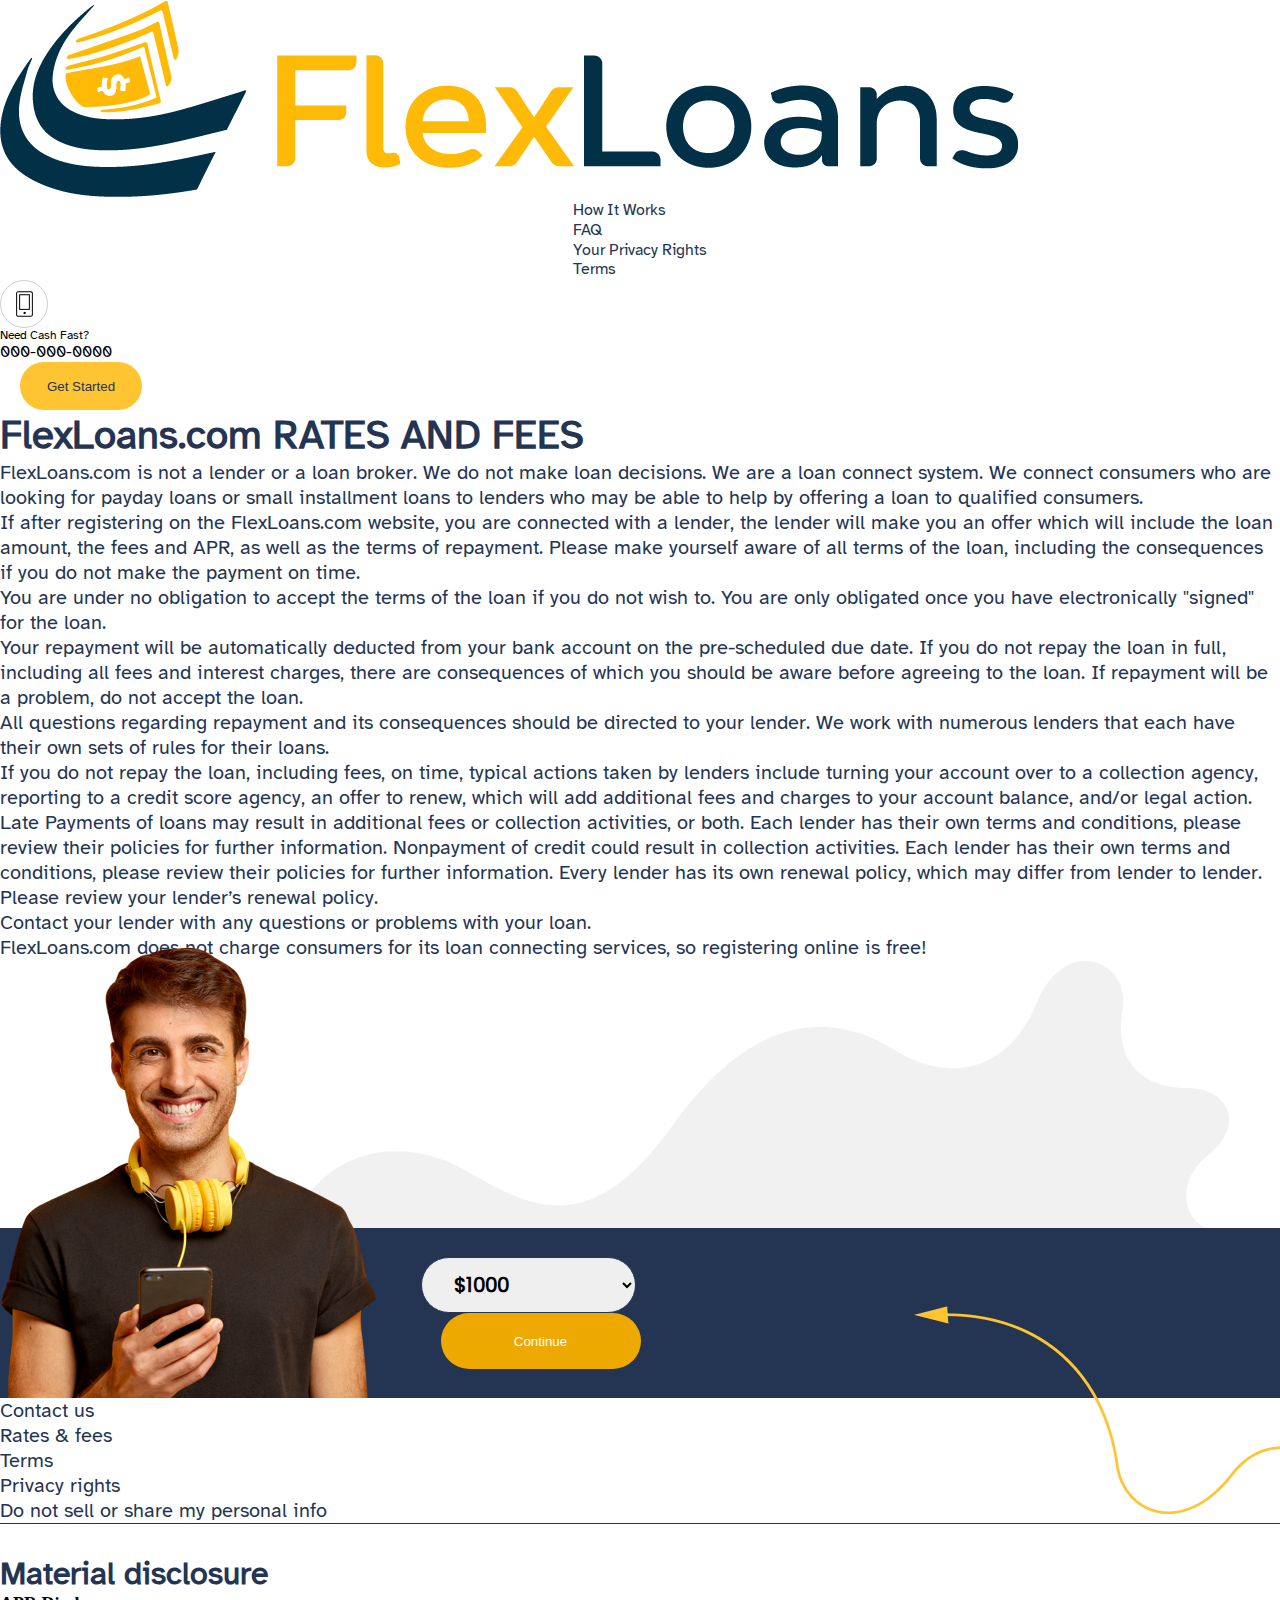
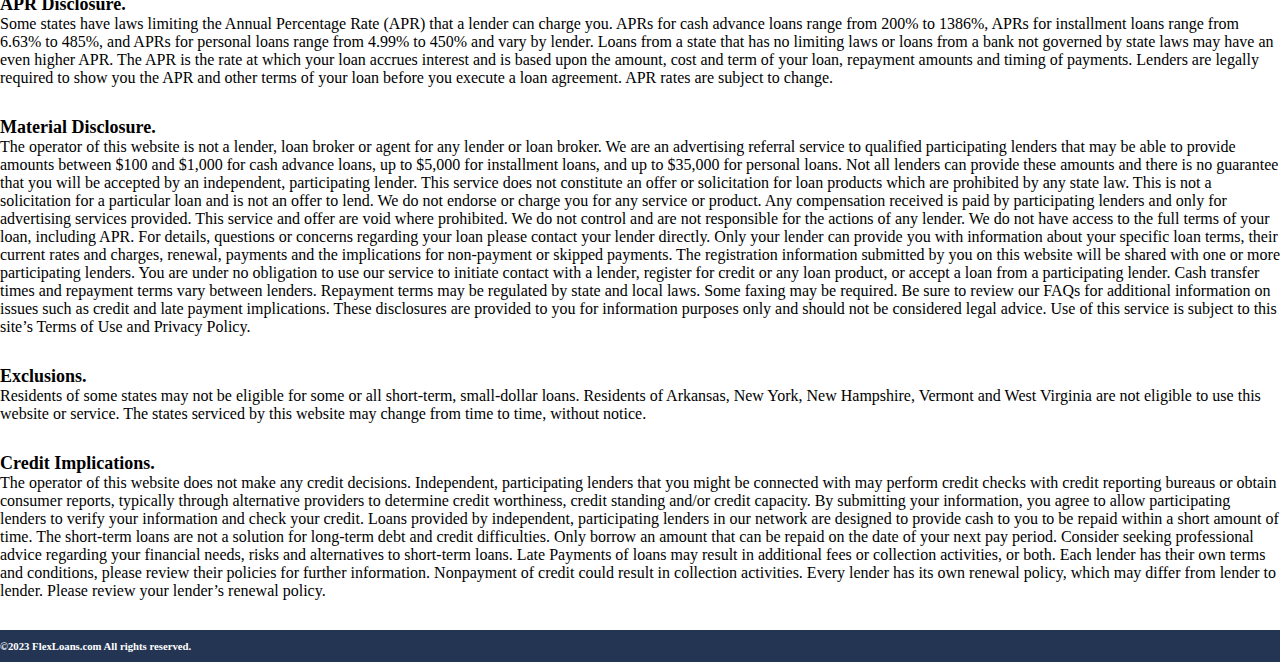
<file: rateandfees.html>
<!DOCTYPE html>
<html lang="en">
  <head>
    <meta charset="UTF-8" />
    <meta name="viewport" content="width=device-width, initial-scale=1.0" />
    <link rel="stylesheet" href="style.css" />
    <link rel="icon" type="image/x-icon" href="/assets/Asset 14 favicon.svg" />
    <link rel="stylesheet" href="typography.css" />
    <link
      href="https://cdn.jsdelivr.net/npm/bootstrap@5.2.3/dist/css/bootstrap.min.css"
      rel="stylesheet"
      integrity="sha384-rbsA2VBKQhggwzxH7pPCaAqO46MgnOM80zW1RWuH61DGLwZJEdK2Kadq2F9CUG65"
      crossorigin="anonymous"
    />
    <script
      src="https://code.jquery.com/jquery-3.7.1.js"
      integrity="sha256-eKhayi8LEQwp4NKxN+CfCh+3qOVUtJn3QNZ0TciWLP4="
      crossorigin="anonymous"
    ></script>
    <script
      src="https://cdn.jsdelivr.net/npm/bootstrap@5.2.3/dist/js/bootstrap.bundle.min.js"
      integrity="sha384-kenU1KFdBIe4zVF0s0G1M5b4hcpxyD9F7jL+jjXkk+Q2h455rYXK/7HAuoJl+0I4"
      crossorigin="anonymous"
    ></script>
    <title>Document</title>
  </head>
  <body>
    <header>
      <div class="container-lg container-fluid-sm mt-4">
        <!-- Content here -->
        <div class="row">
          <div class="col-4 col-sm-3 d-flex align-items-center">
            <a href="/index.html">
              <img src="./assets/Asset 1 logo-8.png" alt="" class="img-fluid" />
            </a>
          </div>
          <div class="col-lg-5 navigate">
            <ul class="d-flex">
              <li class="px-3">
                <a href="/Howitworks.html"> how it works </a>
              </li>
              <li class="px-3"><a href="./FAQs.html"> FAQ </a></li>
              <li class="px-3">
                <a href="/privacypolicy.html"> Your Privacy Rights </a>
              </li>
              <li class="px-3">
                <a href="/terms and conditions.html"> Terms </a>
              </li>
            </ul>
          </div>
          <div
            class="col-lg-4 col-md-9 col-8 d-flex align-items-center justify-content-end"
          >
            <div
              class="iconbox d-md-flex align-items-center justify-content-center"
            >
              <div class="icon mx-1">
                <img src="./assets/Group 181.png" alt="" class="blackimg" />
                <img src="./assets/Group 2221.png" alt="" class="whiteimg" />
              </div>
              <div class="icon_content mx-2">
                <h6>Need Cash Fast?</h6>
                <p>000-000-0000</p>
              </div>
            </div>
            <button><a href="./Form.html"> Get Started </a></button>
            <div class="hamburger">
              <img src="./assets/Group 2217.png" alt="" class="img-fluid" />
            </div>
          </div>
        </div>
      </div>
    </header>
    <!-- mobile menu items -->
    <div class="mobilemneu">
      <div class="closebtn">
        <h6 id="closemenu">&times;</h6>
      </div>
      <div class="iconbox d-md-flex align-items-center justify-content-center">
        <div class="icon mx-1">
          <img src="./assets/Group 181.png" alt="" class="blackimg" />
        </div>
        <div class="icon_content mx-2">
          <h6>Need Cash Fast?</h6>
          <p>000-000-0000</p>
        </div>
      </div>
      <ul class="responsivemenu">
        <li class="px-3"><a href="/Howitworks.html"> how it works </a></li>
        <li class="px-3"><a href="./FAQs.html"> FAQ </a></li>
        <li class="px-3">
          <a href="/privacypolicy.html"> Your Privacy Rights </a>
        </li>
        <li class="px-3"><a href="/terms and conditions.html"> Terms </a></li>
      </ul>
    </div>

    <!-- header end -->
    <div class="container-lg container-fluid mt-5 termandcondition">
      <div class="row">
        <div class="col-12">
          <h2 class="styleNameh2">FlexLoans.com RATES AND FEES</h2>
        </div>
        <div class="col-12">
          <div class="FlexLoanscom-and-its-container">
            <p class="FlexLoanscom-and-its mt-3">
              FlexLoans.com is not a lender or a loan broker. We do not make
              loan decisions. We are a loan connect system. We connect consumers
              who are looking for payday loans or small installment loans to
              lenders who may be able to help by offering a loan to qualified
              consumers.
            </p>
            <p class="FlexLoanscom-and-its">
              If after registering on the FlexLoans.com website, you are
              connected with a lender, the lender will make you an offer which
              will include the loan amount, the fees and APR, as well as the
              terms of repayment. Please make yourself aware of all terms of the
              loan, including the consequences if you do not make the payment on
              time.
            </p>
            <p class="FlexLoanscom-and-its">
              You are under no obligation to accept the terms of the loan if you
              do not wish to. You are only obligated once you have
              electronically "signed" for the loan.
            </p>

            <p class="FlexLoanscom-and-its">
              Your repayment will be automatically deducted from your bank
              account on the pre-scheduled due date. If you do not repay the
              loan in full, including all fees and interest charges, there are
              consequences of which you should be aware before agreeing to the
              loan. If repayment will be a problem, do not accept the loan.
            </p>
            <p class="FlexLoanscom-and-its">
              All questions regarding repayment and its consequences should be
              directed to your lender. We work with numerous lenders that each
              have their own sets of rules for their loans.
            </p>
            <p class="our-loan-referral-service-the">
              If you do not repay the loan, including fees, on time, typical
              actions taken by lenders include turning your account over to a
              collection agency, reporting to a credit score agency, an offer to
              renew, which will add additional fees and charges to your account
              balance, and/or legal action.
            </p>
            <p class="FlexLoanscom-and-its">
              Late Payments of loans may result in additional fees or collection
              activities, or both. Each lender has their own terms and
              conditions, please review their policies for further information.
              Nonpayment of credit could result in collection activities. Each
              lender has their own terms and conditions, please review their
              policies for further information. Every lender has its own renewal
              policy, which may differ from lender to lender. Please review your
              lender’s renewal policy.
            </p>
            <p class="FlexLoanscom-and-its">
              Contact your lender with any questions or problems with your loan.
            </p>
            <p class="FlexLoanscom-and-its">
              FlexLoans.com does not charge consumers for its loan connecting
              services, so registering online is free!
            </p>
          </div>
        </div>
      </div>
    </div>

    <!-- before footer -->
    <section class="mt-lg-5" id="beforefootersect">
      <div class="container-fluid maincontainer">
        <div class="container-fluid bgimagsect">
          <div class="container-lg container-fluid">
            <div class="row">
              <div class="col-md-5 col-12">
                <img
                  src="./assets/shutterstock_1419388439.png"
                  alt=""
                  class="img-fluid bfooterimg"
                />
                <img
                  src="./assets/Group 2325.png"
                  alt=""
                  class="img-fluid bfootermobile w-100"
                />
              </div>
            </div>
          </div>
        </div>

        <div class="container-fluid formsectionfo">
          <div class="container-lg container-fluid">
            <div class="row">
              <div class="col-lg-7 col-12 formcol">
                <div class="btnwraps">
                  <div class="formsect">
                    <form
                      class="d-flex justify-content-sm-end align-items-sm-end"
                    >
                      <select
                        class="form-select"
                        id="amount"
                        aria-label="Default select example"
                      >
                        <option selected value="1000">$1000</option>
                        <option value="2000">$2000</option>
                        <option value="3000">$3000</option>
                        <option value="4000">$4000</option>
                      </select>
                      <input
                        type="email"
                        placeholder="Email*"
                        required
                        id="diemail"
                      />
                      <button class="btnforme">Continue</button>
                      <input type="submit" value="&rarr;" id="submitbtn" />
                    </form>
                  </div>
                </div>
              </div>
            </div>
          </div>
          <img
            src="./assets/Group 209.png"
            alt=""
            class="img-fluid"
            id="arrowheadingfooter"
          />
        </div>
      </div>
    </section>
    <!-- before footer end -->
    <!-- footer start -->

    <footer>
      <div class="container-lg container-fluid-md">
        <div class="row">
          <ul class="d-md-flex justify-content-between align-items-center py-4">
            <li><a href="./contactus.html"> Contact us </a></li>
            <li><a href="./rateandfees.html">Rates & fees </a></li>
            <li><a href="./terms and conditions.html"> Terms </a></li>
            <li><a href="./privacypolicy.html"> Privacy rights </a></li>
            <li><a href="#">Do not sell or share my personal info </a></li>
          </ul>
          <div class="ftextcontent">
            <h3 class="styleNameH3">Material disclosure</h3>
            <h5>APR Disclosure.</h5>
            <p>
              Some states have laws limiting the Annual Percentage Rate (APR)
              that a lender can charge you. APRs for cash advance loans range
              from 200% to 1386%, APRs for installment loans range from 6.63% to
              485%, and APRs for personal loans range from 4.99% to 450% and
              vary by lender. Loans from a state that has no limiting laws or
              loans from a bank not governed by state laws may have an even
              higher APR. The APR is the rate at which your loan accrues
              interest and is based upon the amount, cost and term of your loan,
              repayment amounts and timing of payments. Lenders are legally
              required to show you the APR and other terms of your loan before
              you execute a loan agreement. APR rates are subject to change.
            </p>
            <h5>Material Disclosure.</h5>
            <p>
              The operator of this website is not a lender, loan broker or agent
              for any lender or loan broker. We are an advertising referral
              service to qualified participating lenders that may be able to
              provide amounts between $100 and $1,000 for cash advance loans, up
              to $5,000 for installment loans, and up to $35,000 for personal
              loans. Not all lenders can provide these amounts and there is no
              guarantee that you will be accepted by an independent,
              participating lender. This service does not constitute an offer or
              solicitation for loan products which are prohibited by any state
              law. This is not a solicitation for a particular loan and is not
              an offer to lend. We do not endorse or charge you for any service
              or product. Any compensation received is paid by participating
              lenders and only for advertising services provided. This service
              and offer are void where prohibited. We do not control and are not
              responsible for the actions of any lender. We do not have access
              to the full terms of your loan, including APR. For details,
              questions or concerns regarding your loan please contact your
              lender directly. Only your lender can provide you with information
              about your specific loan terms, their current rates and charges,
              renewal, payments and the implications for non-payment or skipped
              payments. The registration information submitted by you on this
              website will be shared with one or more participating lenders. You
              are under no obligation to use our service to initiate contact
              with a lender, register for credit or any loan product, or accept
              a loan from a participating lender. Cash transfer times and
              repayment terms vary between lenders. Repayment terms may be
              regulated by state and local laws. Some faxing may be required. Be
              sure to review our FAQs for additional information on issues such
              as credit and late payment implications. These disclosures are
              provided to you for information purposes only and should not be
              considered legal advice. Use of this service is subject to this
              site’s Terms of Use and Privacy Policy.
            </p>
            <h5>Exclusions.</h5>
            <p>
              Residents of some states may not be eligible for some or all
              short-term, small-dollar loans. Residents of Arkansas, New York,
              New Hampshire, Vermont and West Virginia are not eligible to use
              this website or service. The states serviced by this website may
              change from time to time, without notice.
            </p>
            <h5>Credit Implications.</h5>
            <p>
              The operator of this website does not make any credit decisions.
              Independent, participating lenders that you might be connected
              with may perform credit checks with credit reporting bureaus or
              obtain consumer reports, typically through alternative providers
              to determine credit worthiness, credit standing and/or credit
              capacity. By submitting your information, you agree to allow
              participating lenders to verify your information and check your
              credit. Loans provided by independent, participating lenders in
              our network are designed to provide cash to you to be repaid
              within a short amount of time. The short-term loans are not a
              solution for long-term debt and credit difficulties. Only borrow
              an amount that can be repaid on the date of your next pay period.
              Consider seeking professional advice regarding your financial
              needs, risks and alternatives to short-term loans. Late Payments
              of loans may result in additional fees or collection activities,
              or both. Each lender has their own terms and conditions, please
              review their policies for further information. Nonpayment of
              credit could result in collection activities. Every lender has its
              own renewal policy, which may differ from lender to lender. Please
              review your lender’s renewal policy.
            </p>
          </div>
        </div>
      </div>
      <div class="container-fluid copyright">
        <div class="container-lg container-fluid-md">
          <h6 class="pmaxis">©2023 FlexLoans.com All rights reserved.</h6>
        </div>
      </div>
    </footer>
    <!-- footer start -->
    <script src="app.js"></script>
  </body>
</html>
</file>
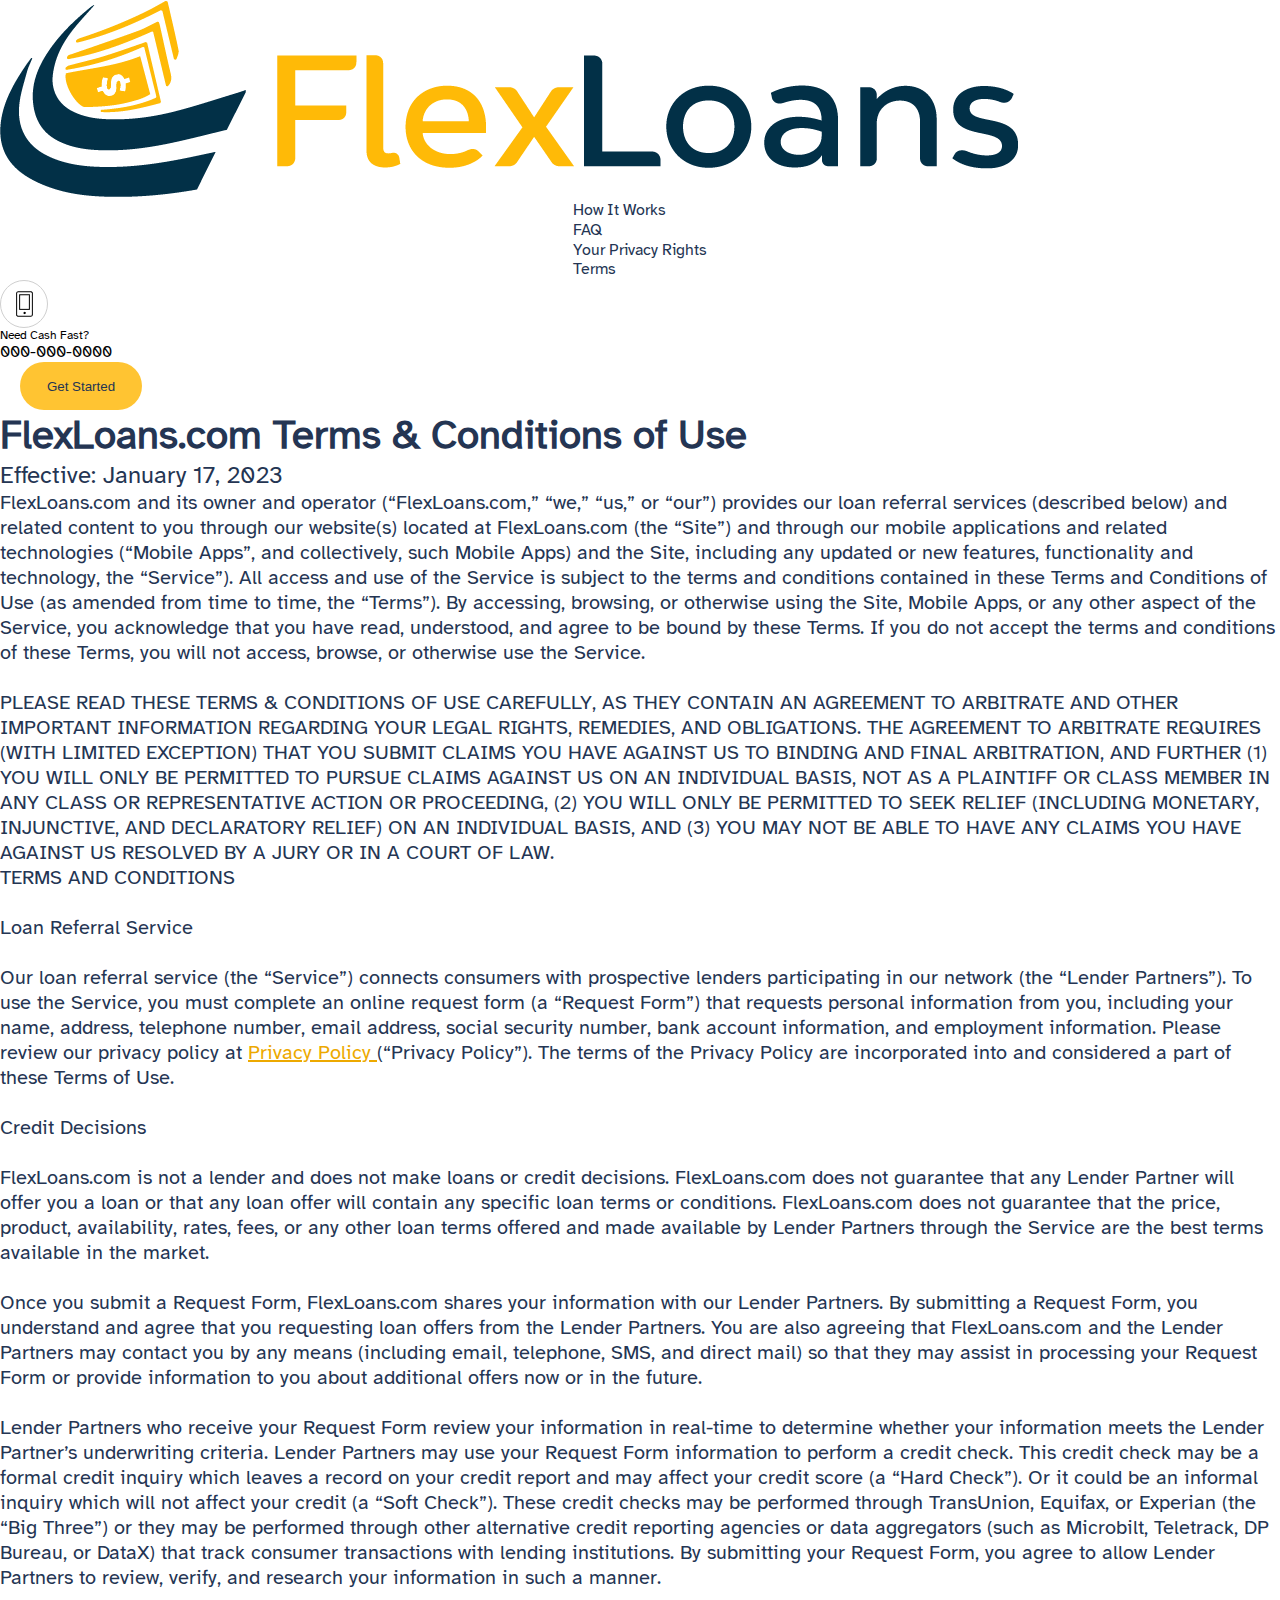
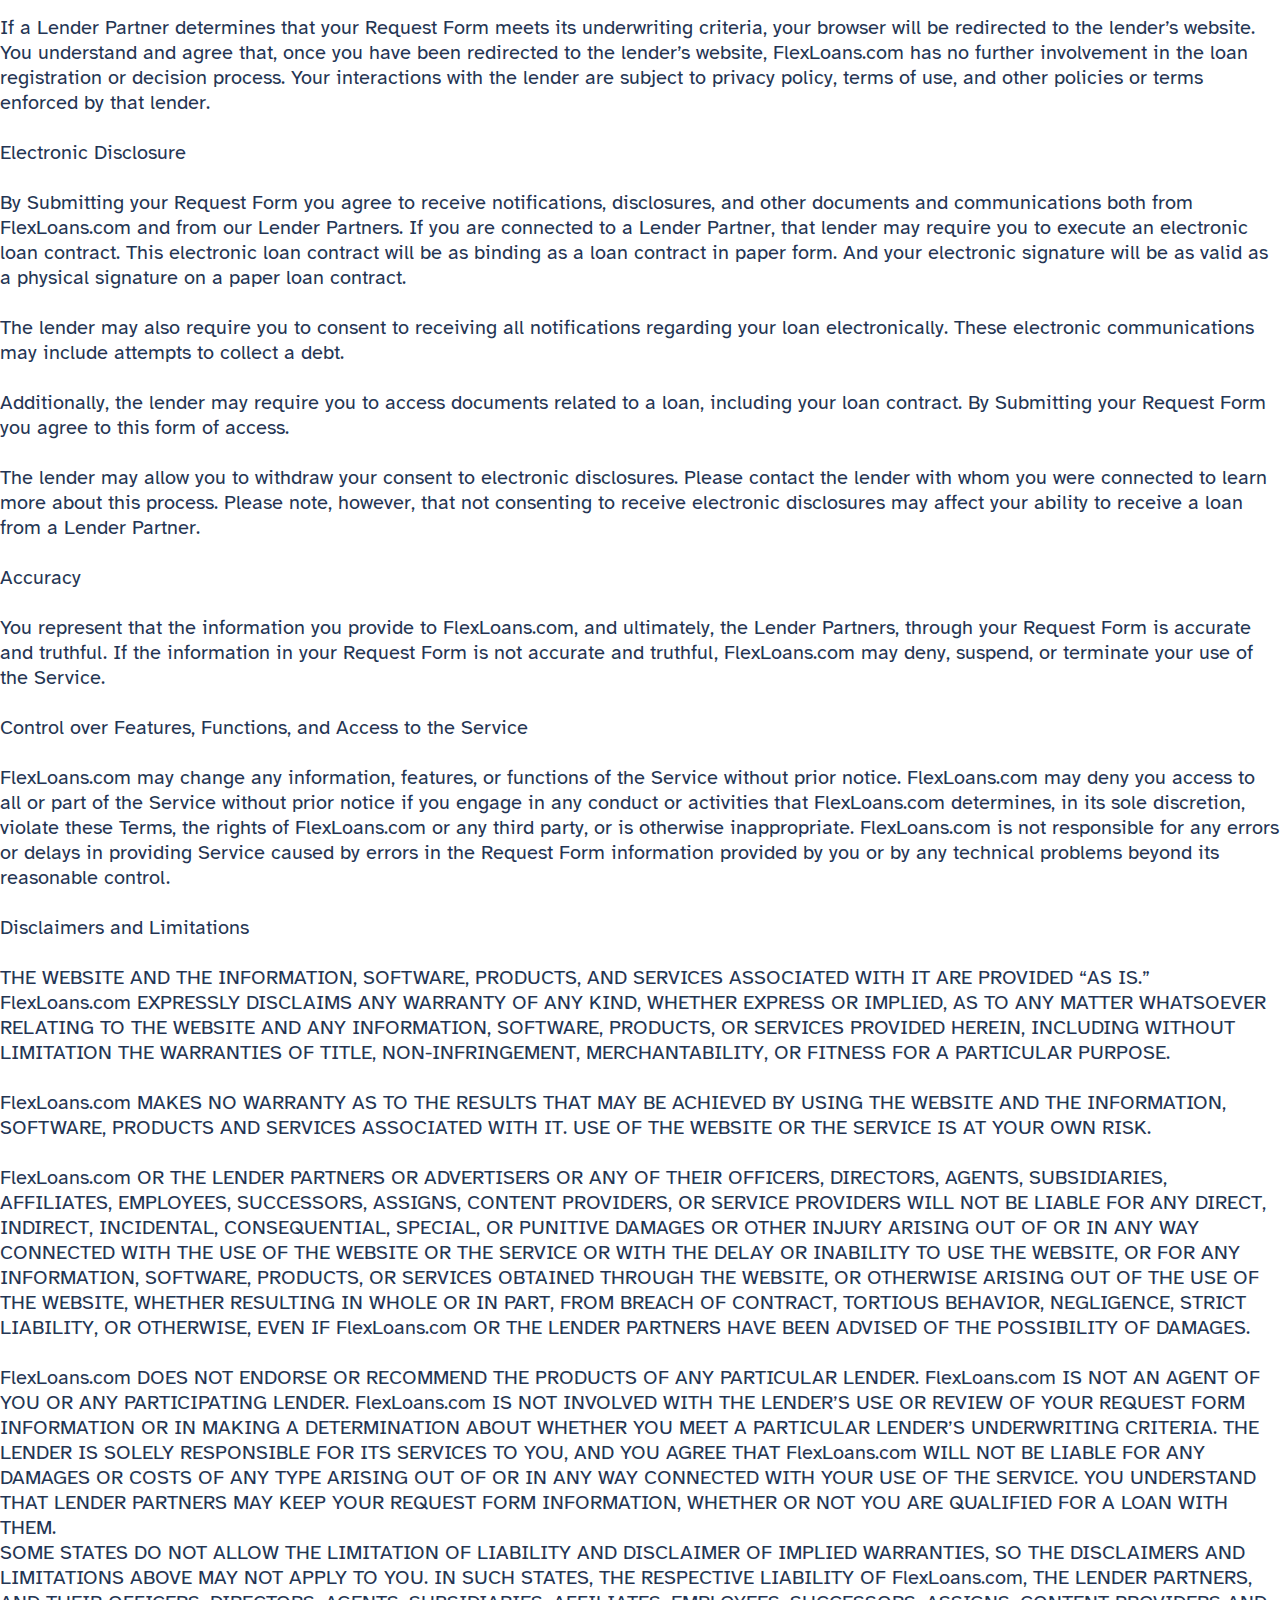
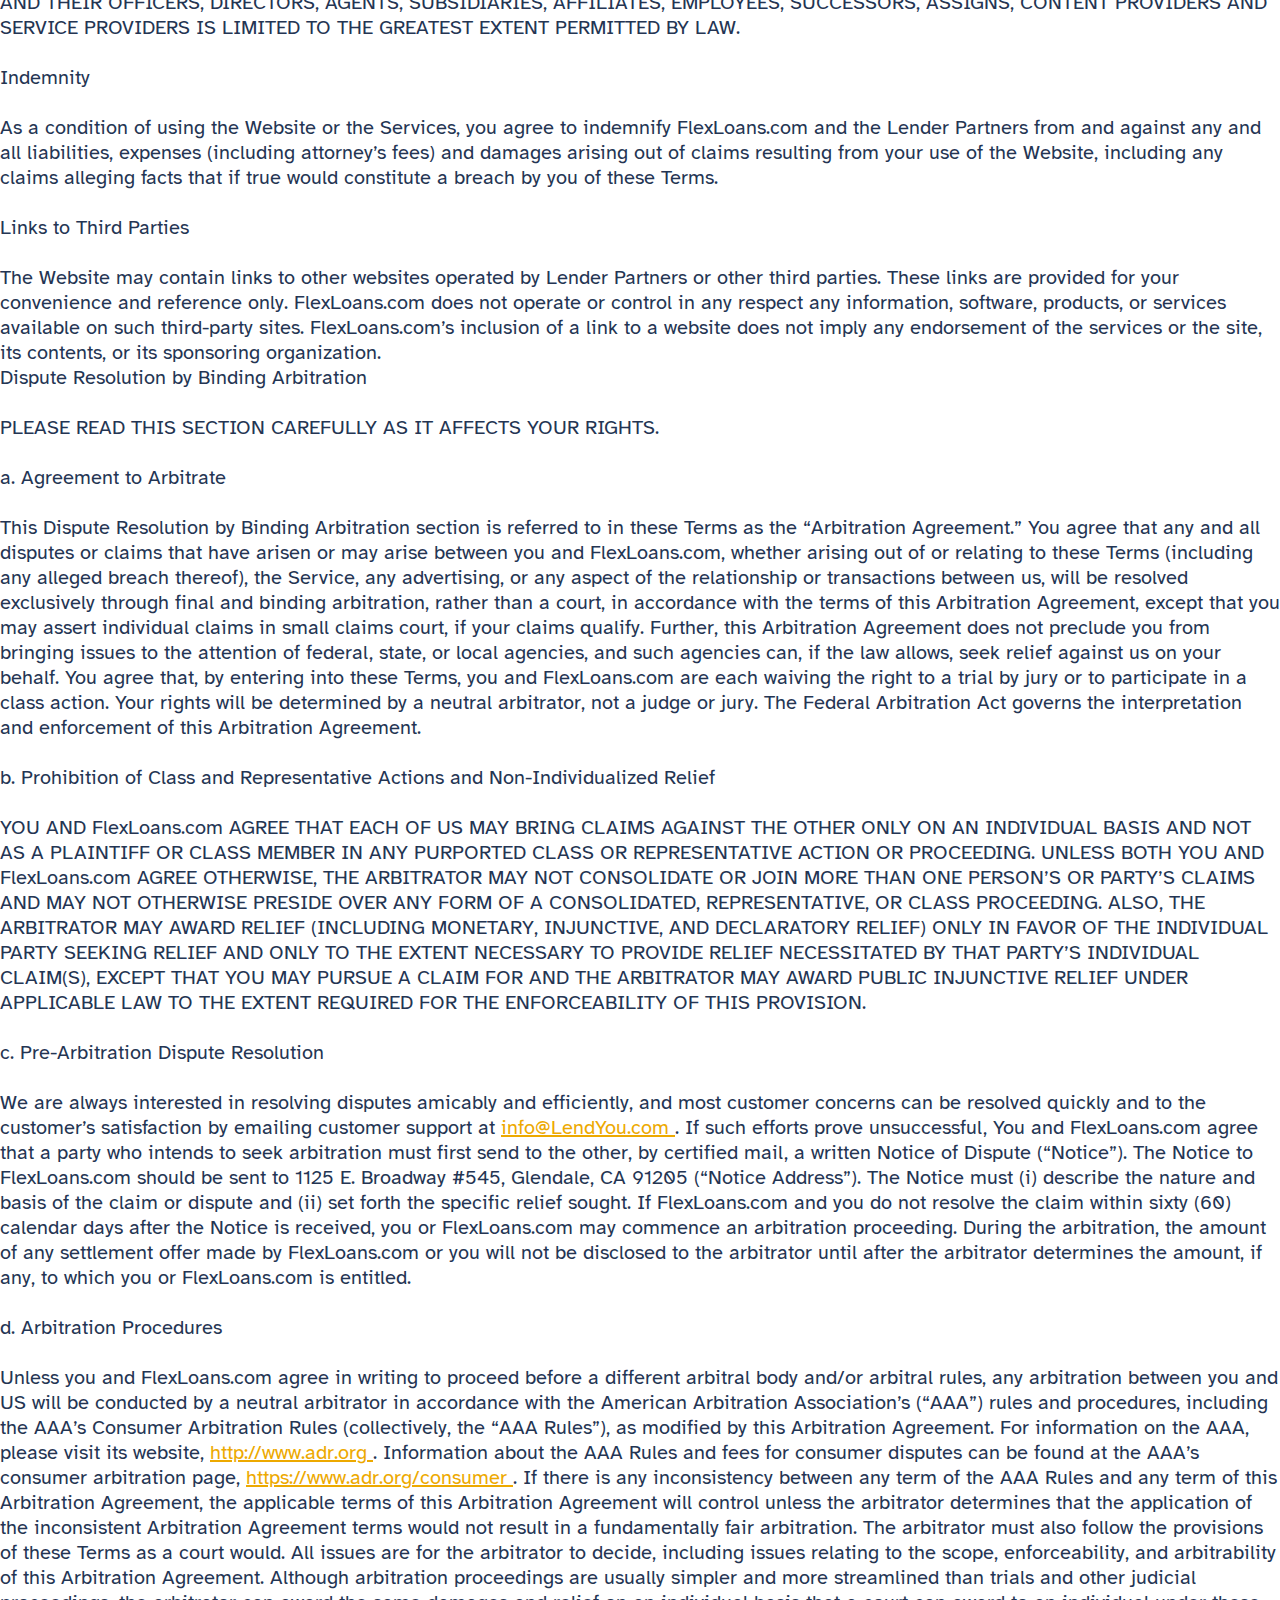
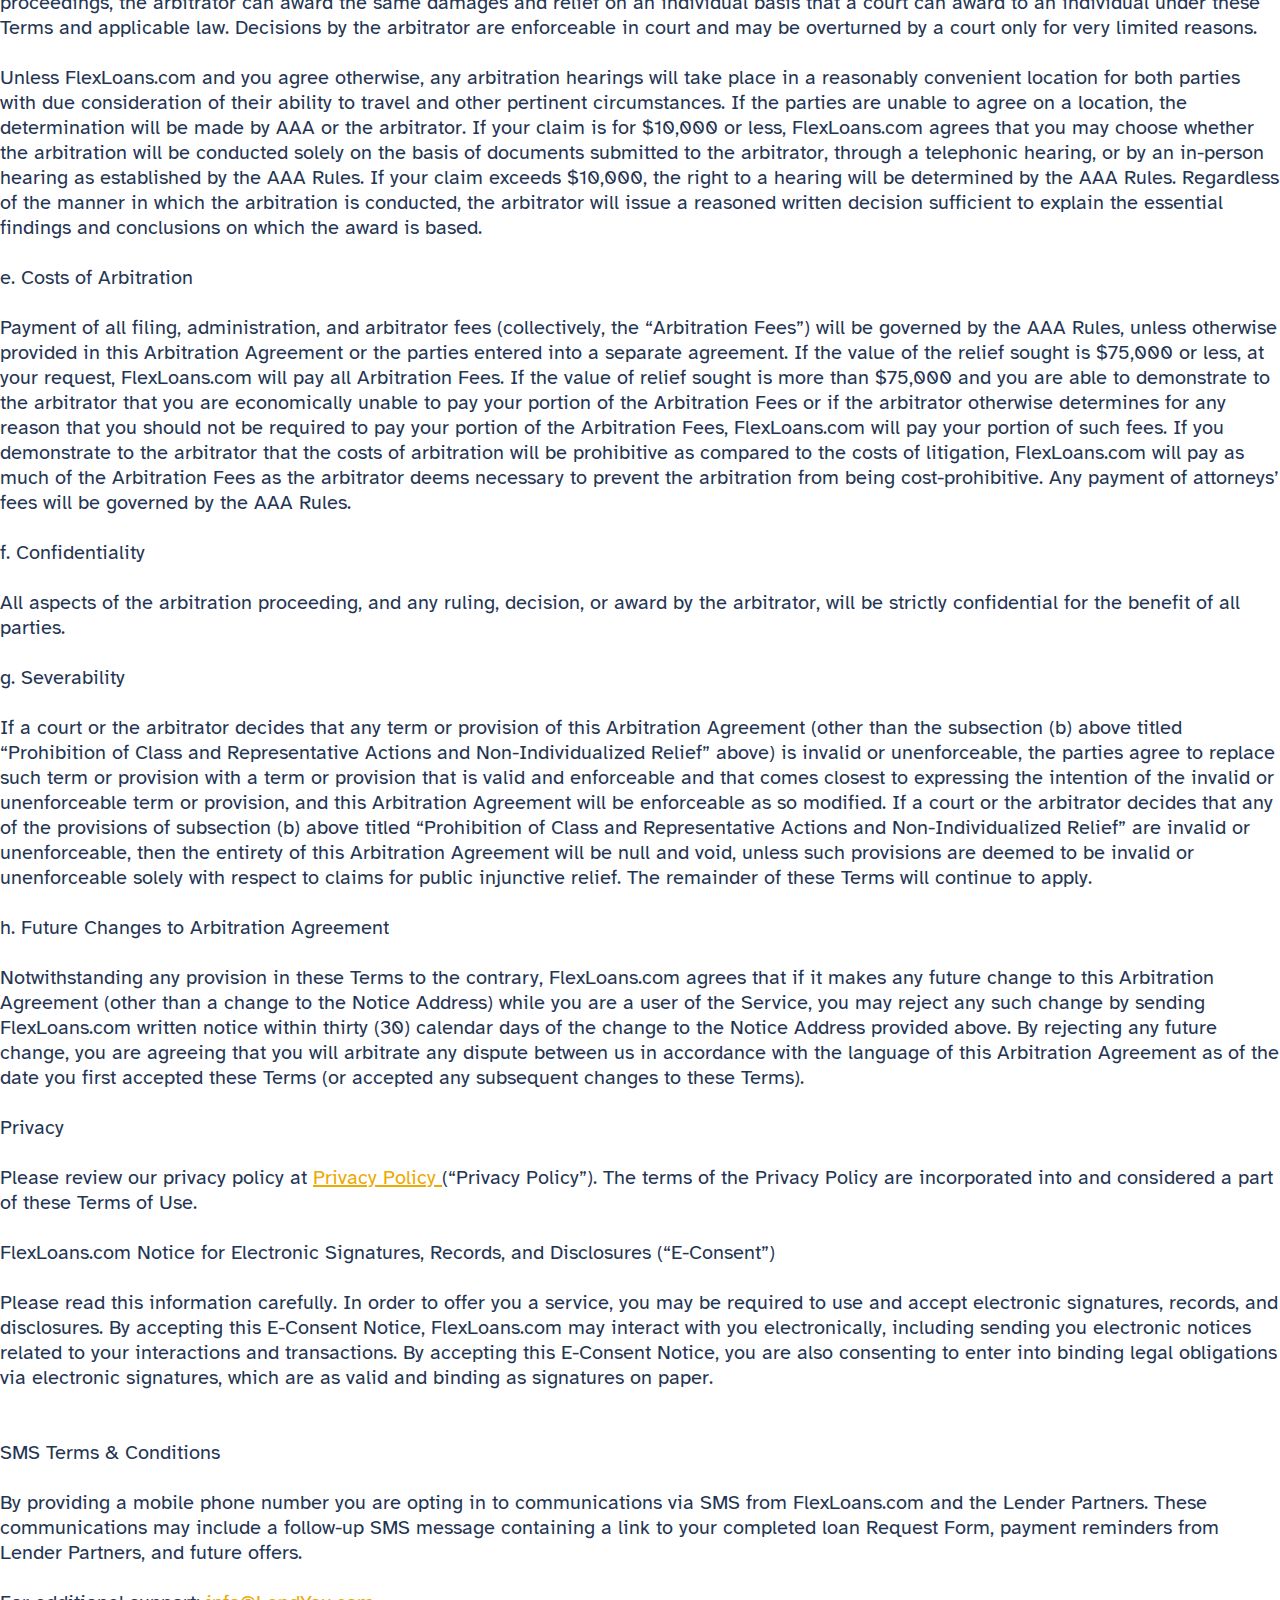
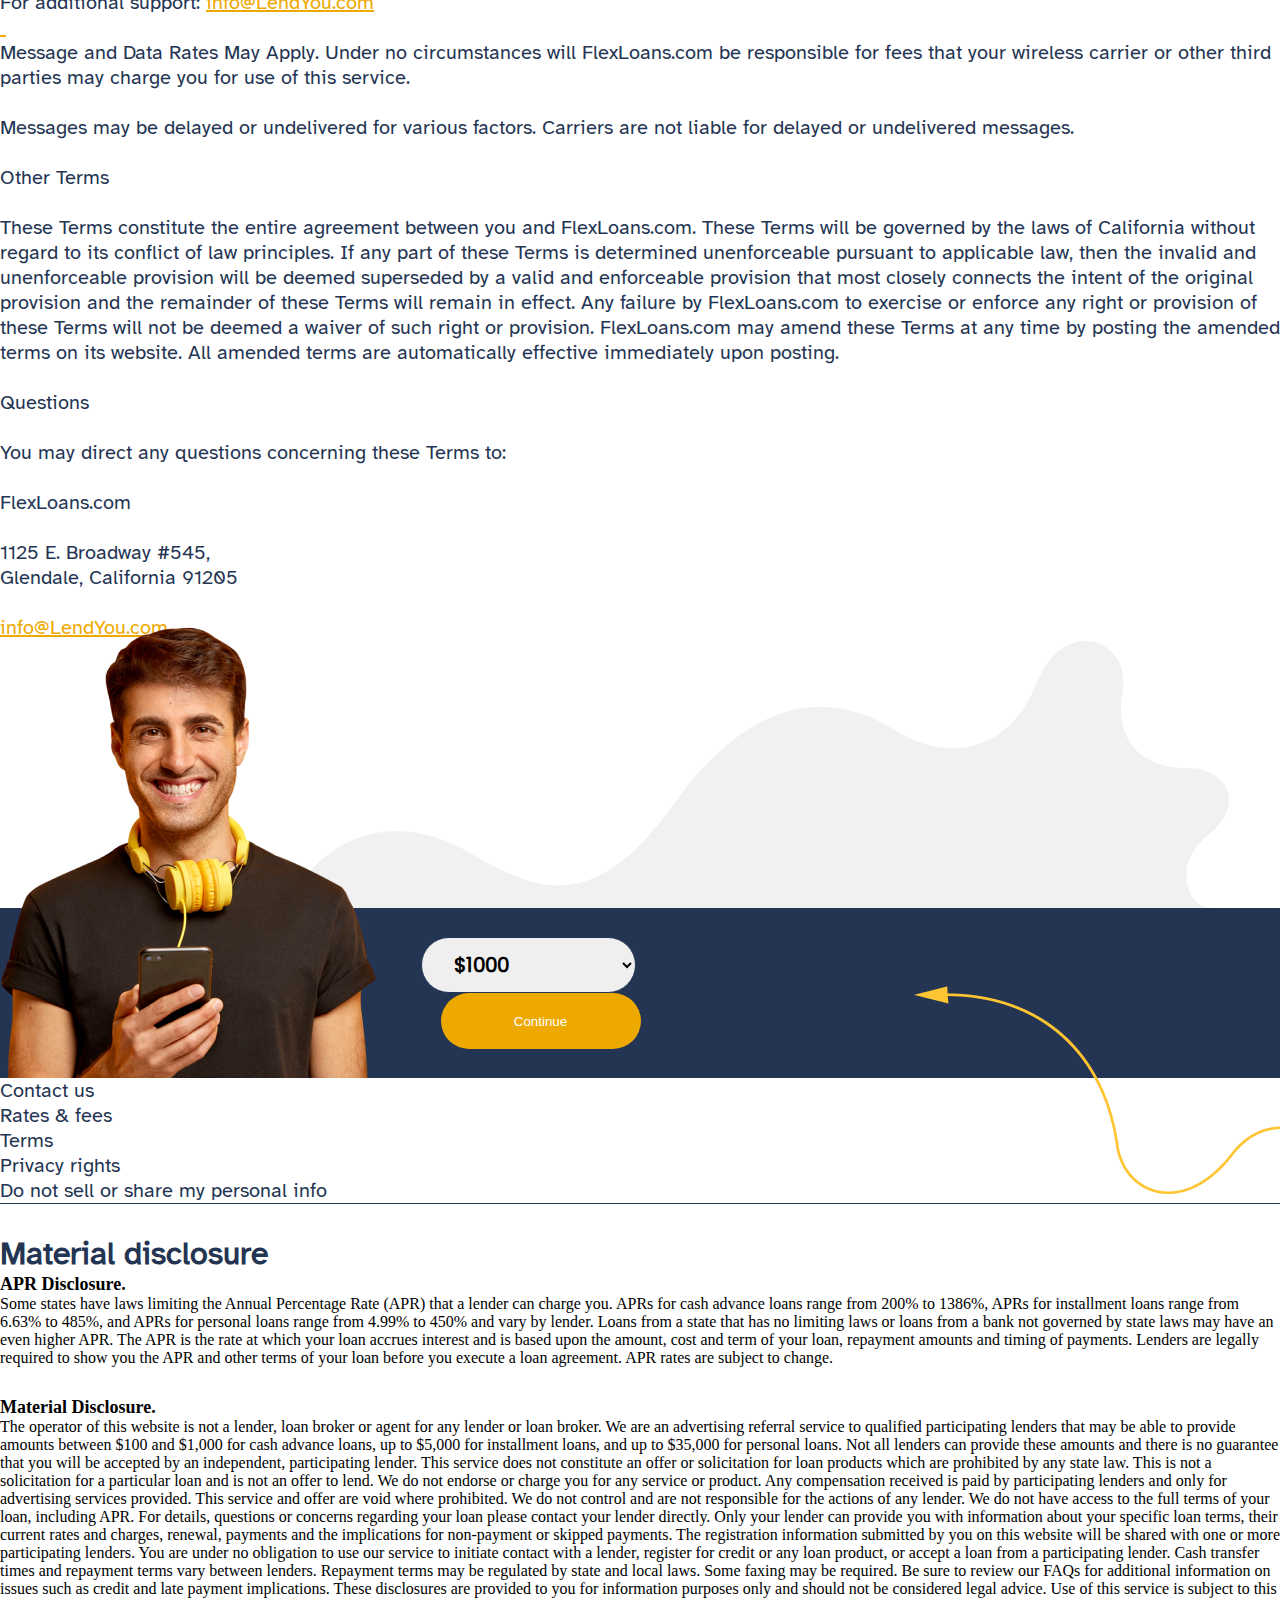
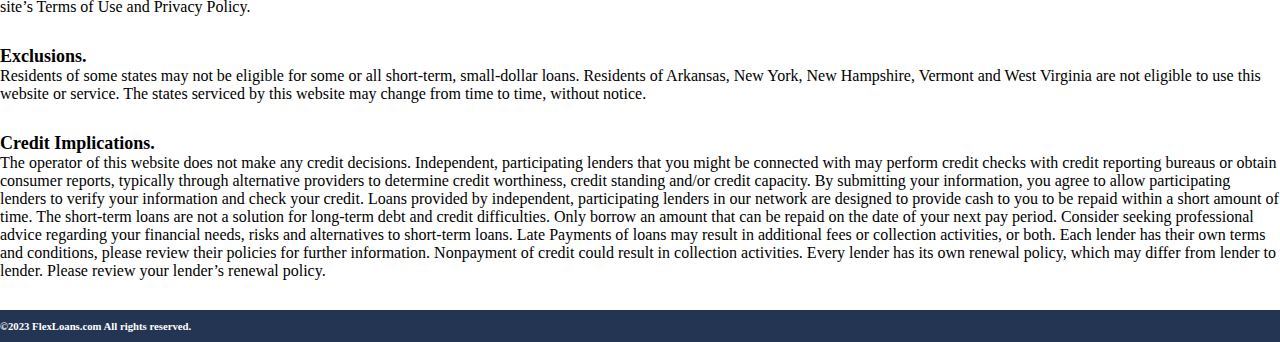
<file: terms and conditions.html>
<!DOCTYPE html>
<html lang="en">
  <head>
    <meta charset="UTF-8" />
    <meta name="viewport" content="width=device-width, initial-scale=1.0" />
    <link rel="stylesheet" href="style.css" />
    <link rel="icon" type="image/x-icon" href="/assets/Asset 14 favicon.svg" />
    <link rel="stylesheet" href="typography.css" />
    <link
      href="https://cdn.jsdelivr.net/npm/bootstrap@5.2.3/dist/css/bootstrap.min.css"
      rel="stylesheet"
      integrity="sha384-rbsA2VBKQhggwzxH7pPCaAqO46MgnOM80zW1RWuH61DGLwZJEdK2Kadq2F9CUG65"
      crossorigin="anonymous"
    />
    <script
      src="https://code.jquery.com/jquery-3.7.1.js"
      integrity="sha256-eKhayi8LEQwp4NKxN+CfCh+3qOVUtJn3QNZ0TciWLP4="
      crossorigin="anonymous"
    ></script>
    <script
      src="https://cdn.jsdelivr.net/npm/bootstrap@5.2.3/dist/js/bootstrap.bundle.min.js"
      integrity="sha384-kenU1KFdBIe4zVF0s0G1M5b4hcpxyD9F7jL+jjXkk+Q2h455rYXK/7HAuoJl+0I4"
      crossorigin="anonymous"
    ></script>
    <title>Document</title>
  </head>
  <body>
    <header>
      <div class="container-lg container-fluid-sm mt-4">
        <!-- Content here -->
        <div class="row">
          <div class="col-4 col-sm-3 d-flex align-items-center">
            <a href="/index.html">
              <img src="./assets/Asset 1 logo-8.png" alt="" class="img-fluid" />
            </a>
          </div>
          <div class="col-lg-5 navigate">
            <ul class="d-flex">
              <li class="px-3">
                <a href="/Howitworks.html"> how it works </a>
              </li>
              <li class="px-3"><a href="./FAQs.html"> FAQ </a></li>
              <li class="px-3">
                <a href="/privacypolicy.html"> Your Privacy Rights </a>
              </li>
              <li class="px-3">
                <a href="/terms and conditions.html"> Terms </a>
              </li>
            </ul>
          </div>
          <div
            class="col-lg-4 col-md-9 col-8 d-flex align-items-center justify-content-end"
          >
            <div
              class="iconbox d-md-flex align-items-center justify-content-center"
            >
              <div class="icon mx-1">
                <img src="./assets/Group 181.png" alt="" class="blackimg" />
                <img src="./assets/Group 2221.png" alt="" class="whiteimg" />
              </div>
              <div class="icon_content mx-2">
                <h6>Need Cash Fast?</h6>
                <p>000-000-0000</p>
              </div>
            </div>
            <button><a href="./Form.html"> Get Started </a></button>
            <div class="hamburger">
              <img src="./assets/Group 2217.png" alt="" class="img-fluid" />
            </div>
          </div>
        </div>
      </div>
    </header>
    <!-- mobile menu items -->
    <div class="mobilemneu">
      <div class="closebtn">
        <h6 id="closemenu">&times;</h6>
      </div>
      <div class="iconbox d-md-flex align-items-center justify-content-center">
        <div class="icon mx-1">
          <img src="./assets/Group 181.png" alt="" class="blackimg" />
        </div>
        <div class="icon_content mx-2">
          <h6>Need Cash Fast?</h6>
          <p>000-000-0000</p>
        </div>
      </div>
      <ul class="responsivemenu">
        <li class="px-3"><a href="/Howitworks.html"> how it works </a></li>
        <li class="px-3"><a href="./FAQs.html"> FAQ </a></li>
        <li class="px-3">
          <a href="/privacypolicy.html"> Your Privacy Rights </a>
        </li>
        <li class="px-3"><a href="/terms and conditions.html"> Terms </a></li>
      </ul>
    </div>

    <!-- header end -->
    <div class="container-lg container-fluid mt-5 termandcondition">
      <div class="row">
        <div class="col-12">
          <h2 class="styleNameh2">FlexLoans.com Terms & Conditions of Use</h2>
          <h4 class="styleNameH4">Effective: January 17, 2023</h4>
        </div>
        <div class="col-12">
          <div class="FlexLoanscom-and-its-container">
            <p class="FlexLoanscom-and-its mt-3">
              FlexLoans.com and its owner and operator (“FlexLoans.com,” “we,”
              “us,” or “our”) provides our loan referral services (described
              below) and related content to you through our website(s) located
              at FlexLoans.com (the “Site”) and through our mobile applications
              and related technologies (“Mobile Apps”, and collectively, such
              Mobile Apps) and the Site, including any updated or new features,
              functionality and technology, the “Service”). All access and use
              of the Service is subject to the terms and conditions contained in
              these Terms and Conditions of Use (as amended from time to time,
              the “Terms”). By accessing, browsing, or otherwise using the Site,
              Mobile Apps, or any other aspect of the Service, you acknowledge
              that you have read, understood, and agree to be bound by these
              Terms. If you do not accept the terms and conditions of these
              Terms, you will not access, browse, or otherwise use the Service.
            </p>
            <p class="FlexLoanscom-and-its">&nbsp;</p>
            <p class="FlexLoanscom-and-its">
              PLEASE READ THESE TERMS & CONDITIONS OF USE CAREFULLY, AS THEY
              CONTAIN AN AGREEMENT TO ARBITRATE AND OTHER IMPORTANT INFORMATION
              REGARDING YOUR LEGAL RIGHTS, REMEDIES, AND OBLIGATIONS. THE
              AGREEMENT TO ARBITRATE REQUIRES (WITH LIMITED EXCEPTION) THAT YOU
              SUBMIT CLAIMS YOU HAVE AGAINST US TO BINDING AND FINAL
              ARBITRATION, AND FURTHER (1) YOU WILL ONLY BE PERMITTED TO PURSUE
              CLAIMS AGAINST US ON AN INDIVIDUAL BASIS, NOT AS A PLAINTIFF OR
              CLASS MEMBER IN ANY CLASS OR REPRESENTATIVE ACTION OR PROCEEDING,
              (2) YOU WILL ONLY BE PERMITTED TO SEEK RELIEF (INCLUDING MONETARY,
              INJUNCTIVE, AND DECLARATORY RELIEF) ON AN INDIVIDUAL BASIS, AND
              (3) YOU MAY NOT BE ABLE TO HAVE ANY CLAIMS YOU HAVE AGAINST US
              RESOLVED BY A JURY OR IN A COURT OF LAW.
            </p>
            <p class="FlexLoanscom-and-its">TERMS AND CONDITIONS</p>
            <p class="FlexLoanscom-and-its">&nbsp;</p>
            <p class="FlexLoanscom-and-its">Loan Referral Service</p>
            <p class="FlexLoanscom-and-its">&nbsp;</p>
            <p class="our-loan-referral-service-the">
              <span class="our-loan-referral"
                >Our loan referral service (the “Service”) connects consumers
                with prospective lenders participating in our network (the
                “Lender Partners”). To use the Service, you must complete an
                online request form (a “Request Form”) that requests personal
                information from you, including your name, address, telephone
                number, email address, social security number, bank account
                information, and employment information. Please review our
                privacy policy at
              </span>
              <a
                class="privacy-policy"
                href="https://fastpersonalloans.com/your-privacy-rights.php"
                target="_blank"
              >
                <span class="please-read-this">Privacy Policy</span>
              </a>
              <span>
                (“Privacy Policy”). The terms of the Privacy Policy are
                incorporated into and considered a part of these Terms of Use.
              </span>
            </p>
            <p class="FlexLoanscom-and-its">
              <span>&nbsp; </span>
            </p>
            <p class="FlexLoanscom-and-its">
              <span>Credit Decisions </span>
            </p>
            <p class="FlexLoanscom-and-its">
              <span>&nbsp; </span>
            </p>
            <p class="FlexLoanscom-and-its">
              <span
                >FlexLoans.com is not a lender and does not make loans or credit
                decisions. FlexLoans.com does not guarantee that any Lender
                Partner will offer you a loan or that any loan offer will
                contain any specific loan terms or conditions. FlexLoans.com
                does not guarantee that the price, product, availability, rates,
                fees, or any other loan terms offered and made available by
                Lender Partners through the Service are the best terms available
                in the market.
              </span>
            </p>
            <p class="FlexLoanscom-and-its">
              <span>&nbsp; </span>
            </p>
            <p class="FlexLoanscom-and-its">
              <span
                >Once you submit a Request Form, FlexLoans.com shares your
                information with our Lender Partners. By submitting a Request
                Form, you understand and agree that you requesting loan offers
                from the Lender Partners. You are also agreeing that
                FlexLoans.com and the Lender Partners may contact you by any
                means (including email, telephone, SMS, and direct mail) so that
                they may assist in processing your Request Form or provide
                information to you about additional offers now or in the future.
              </span>
            </p>
            <p class="FlexLoanscom-and-its">
              <span>&nbsp; </span>
            </p>
            <p class="FlexLoanscom-and-its">
              <span
                >Lender Partners who receive your Request Form review your
                information in real-time to determine whether your information
                meets the Lender Partner’s underwriting criteria. Lender
                Partners may use your Request Form information to perform a
                credit check. This credit check may be a formal credit inquiry
                which leaves a record on your credit report and may affect your
                credit score (a “Hard Check”). Or it could be an informal
                inquiry which will not affect your credit (a “Soft Check”).
                These credit checks may be performed through TransUnion,
                Equifax, or Experian (the “Big Three”) or they may be performed
                through other alternative credit reporting agencies or data
                aggregators (such as Microbilt, Teletrack, DP Bureau, or DataX)
                that track consumer transactions with lending institutions. By
                submitting your Request Form, you agree to allow Lender Partners
                to review, verify, and research your information in such a
                manner.
              </span>
            </p>
            <p class="FlexLoanscom-and-its">
              <span>&nbsp; </span>
            </p>
            <p class="FlexLoanscom-and-its">
              <span
                >If a Lender Partner determines that your Request Form meets its
                underwriting criteria, your browser will be redirected to the
                lender’s website. You understand and agree that, once you have
                been redirected to the lender’s website, FlexLoans.com has no
                further involvement in the loan registration or decision
                process. Your interactions with the lender are subject to
                privacy policy, terms of use, and other policies or terms
                enforced by that lender.
              </span>
            </p>
            <p class="FlexLoanscom-and-its">
              <span>&nbsp; </span>
            </p>
            <p class="FlexLoanscom-and-its">
              <span>Electronic Disclosure </span>
            </p>
            <p class="FlexLoanscom-and-its">
              <span>&nbsp; </span>
            </p>
            <p class="FlexLoanscom-and-its">
              <span
                >By Submitting your Request Form you agree to receive
                notifications, disclosures, and other documents and
                communications both from FlexLoans.com and from our Lender
                Partners. If you are connected to a Lender Partner, that lender
                may require you to execute an electronic loan contract. This
                electronic loan contract will be as binding as a loan contract
                in paper form. And your electronic signature will be as valid as
                a physical signature on a paper loan contract.
              </span>
            </p>
            <p class="FlexLoanscom-and-its">
              <span>&nbsp; </span>
            </p>
            <p class="FlexLoanscom-and-its">
              <span
                >The lender may also require you to consent to receiving all
                notifications regarding your loan electronically. These
                electronic communications may include attempts to collect a
                debt.
              </span>
            </p>
            <p class="FlexLoanscom-and-its">
              <span>&nbsp; </span>
            </p>
            <p class="FlexLoanscom-and-its">
              <span
                >Additionally, the lender may require you to access documents
                related to a loan, including your loan contract. By Submitting
                your Request Form you agree to this form of access.
              </span>
            </p>
            <p class="FlexLoanscom-and-its">
              <span>&nbsp; </span>
            </p>
            <p class="FlexLoanscom-and-its">
              <span
                >The lender may allow you to withdraw your consent to electronic
                disclosures. Please contact the lender with whom you were
                connected to learn more about this process. Please note,
                however, that not consenting to receive electronic disclosures
                may affect your ability to receive a loan from a Lender Partner.
              </span>
            </p>
            <p class="FlexLoanscom-and-its">
              <span>&nbsp; </span>
            </p>
            <p class="FlexLoanscom-and-its">
              <span>Accuracy </span>
            </p>
            <p class="FlexLoanscom-and-its">
              <span>&nbsp; </span>
            </p>
            <p class="FlexLoanscom-and-its">
              <span
                >You represent that the information you provide to
                FlexLoans.com, and ultimately, the Lender Partners, through your
                Request Form is accurate and truthful. If the information in
                your Request Form is not accurate and truthful, FlexLoans.com
                may deny, suspend, or terminate your use of the Service.
              </span>
            </p>
            <p class="FlexLoanscom-and-its">
              <span>&nbsp; </span>
            </p>
            <p class="FlexLoanscom-and-its">
              <span
                >Control over Features, Functions, and Access to the Service
              </span>
            </p>
            <p class="FlexLoanscom-and-its">
              <span>&nbsp; </span>
            </p>
            <p class="FlexLoanscom-and-its">
              <span
                >FlexLoans.com may change any information, features, or
                functions of the Service without prior notice. FlexLoans.com may
                deny you access to all or part of the Service without prior
                notice if you engage in any conduct or activities that
                FlexLoans.com determines, in its sole discretion, violate these
                Terms, the rights of FlexLoans.com or any third party, or is
                otherwise inappropriate. FlexLoans.com is not responsible for
                any errors or delays in providing Service caused by errors in
                the Request Form information provided by you or by any technical
                problems beyond its reasonable control.
              </span>
            </p>
            <p class="FlexLoanscom-and-its">
              <span>&nbsp; </span>
            </p>
            <p class="FlexLoanscom-and-its">
              <span>Disclaimers and Limitations </span>
            </p>
            <p class="FlexLoanscom-and-its">
              <span>&nbsp; </span>
            </p>
            <p class="FlexLoanscom-and-its">
              <span
                >THE WEBSITE AND THE INFORMATION, SOFTWARE, PRODUCTS, AND
                SERVICES ASSOCIATED WITH IT ARE PROVIDED “AS IS.” FlexLoans.com
                EXPRESSLY DISCLAIMS ANY WARRANTY OF ANY KIND, WHETHER EXPRESS OR
                IMPLIED, AS TO ANY MATTER WHATSOEVER RELATING TO THE WEBSITE AND
                ANY INFORMATION, SOFTWARE, PRODUCTS, OR SERVICES PROVIDED
                HEREIN, INCLUDING WITHOUT LIMITATION THE WARRANTIES OF TITLE,
                NON-INFRINGEMENT, MERCHANTABILITY, OR FITNESS FOR A PARTICULAR
                PURPOSE.
              </span>
            </p>
            <p class="FlexLoanscom-and-its">
              <span>&nbsp; </span>
            </p>
            <p class="FlexLoanscom-and-its">
              <span
                >FlexLoans.com MAKES NO WARRANTY AS TO THE RESULTS THAT MAY BE
                ACHIEVED BY USING THE WEBSITE AND THE INFORMATION, SOFTWARE,
                PRODUCTS AND SERVICES ASSOCIATED WITH IT. USE OF THE WEBSITE OR
                THE SERVICE IS AT YOUR OWN RISK.
              </span>
            </p>
            <p class="FlexLoanscom-and-its">
              <span>&nbsp; </span>
            </p>
            <p class="FlexLoanscom-and-its">
              <span
                >FlexLoans.com OR THE LENDER PARTNERS OR ADVERTISERS OR ANY OF
                THEIR OFFICERS, DIRECTORS, AGENTS, SUBSIDIARIES, AFFILIATES,
                EMPLOYEES, SUCCESSORS, ASSIGNS, CONTENT PROVIDERS, OR SERVICE
                PROVIDERS WILL NOT BE LIABLE FOR ANY DIRECT, INDIRECT,
                INCIDENTAL, CONSEQUENTIAL, SPECIAL, OR PUNITIVE DAMAGES OR OTHER
                INJURY ARISING OUT OF OR IN ANY WAY CONNECTED WITH THE USE OF
                THE WEBSITE OR THE SERVICE OR WITH THE DELAY OR INABILITY TO USE
                THE WEBSITE, OR FOR ANY INFORMATION, SOFTWARE, PRODUCTS, OR
                SERVICES OBTAINED THROUGH THE WEBSITE, OR OTHERWISE ARISING OUT
                OF THE USE OF THE WEBSITE, WHETHER RESULTING IN WHOLE OR IN
                PART, FROM BREACH OF CONTRACT, TORTIOUS BEHAVIOR, NEGLIGENCE,
                STRICT LIABILITY, OR OTHERWISE, EVEN IF FlexLoans.com OR THE
                LENDER PARTNERS HAVE BEEN ADVISED OF THE POSSIBILITY OF DAMAGES.
              </span>
            </p>
            <p class="FlexLoanscom-and-its">
              <span>&nbsp; </span>
            </p>
            <p class="FlexLoanscom-and-its">
              <span
                >FlexLoans.com DOES NOT ENDORSE OR RECOMMEND THE PRODUCTS OF ANY
                PARTICULAR LENDER. FlexLoans.com IS NOT AN AGENT OF YOU OR ANY
                PARTICIPATING LENDER. FlexLoans.com IS NOT INVOLVED WITH THE
                LENDER’S USE OR REVIEW OF YOUR REQUEST FORM INFORMATION OR IN
                MAKING A DETERMINATION ABOUT WHETHER YOU MEET A PARTICULAR
                LENDER’S UNDERWRITING CRITERIA. THE LENDER IS SOLELY RESPONSIBLE
                FOR ITS SERVICES TO YOU, AND YOU AGREE THAT FlexLoans.com WILL
                NOT BE LIABLE FOR ANY DAMAGES OR COSTS OF ANY TYPE ARISING OUT
                OF OR IN ANY WAY CONNECTED WITH YOUR USE OF THE SERVICE. YOU
                UNDERSTAND THAT LENDER PARTNERS MAY KEEP YOUR REQUEST FORM
                INFORMATION, WHETHER OR NOT YOU ARE QUALIFIED FOR A LOAN WITH
                THEM.
              </span>
            </p>
            <p class="FlexLoanscom-and-its">
              <span
                >SOME STATES DO NOT ALLOW THE LIMITATION OF LIABILITY AND
                DISCLAIMER OF IMPLIED WARRANTIES, SO THE DISCLAIMERS AND
                LIMITATIONS ABOVE MAY NOT APPLY TO YOU. IN SUCH STATES, THE
                RESPECTIVE LIABILITY OF FlexLoans.com, THE LENDER PARTNERS, AND
                THEIR OFFICERS, DIRECTORS, AGENTS, SUBSIDIARIES, AFFILIATES,
                EMPLOYEES, SUCCESSORS, ASSIGNS, CONTENT PROVIDERS AND SERVICE
                PROVIDERS IS LIMITED TO THE GREATEST EXTENT PERMITTED BY LAW.
              </span>
            </p>
            <p class="FlexLoanscom-and-its">
              <span>&nbsp; </span>
            </p>
            <p class="FlexLoanscom-and-its">
              <span>Indemnity </span>
            </p>
            <p class="FlexLoanscom-and-its">
              <span>&nbsp; </span>
            </p>
            <p class="FlexLoanscom-and-its">
              <span
                >As a condition of using the Website or the Services, you agree
                to indemnify FlexLoans.com and the Lender Partners from and
                against any and all liabilities, expenses (including attorney’s
                fees) and damages arising out of claims resulting from your use
                of the Website, including any claims alleging facts that if true
                would constitute a breach by you of these Terms.
              </span>
            </p>
            <p class="FlexLoanscom-and-its">
              <span>&nbsp; </span>
            </p>
            <p class="FlexLoanscom-and-its">
              <span>Links to Third Parties </span>
            </p>
            <p class="FlexLoanscom-and-its">
              <span>&nbsp; </span>
            </p>
            <p class="FlexLoanscom-and-its">
              <span
                >The Website may contain links to other websites operated by
                Lender Partners or other third parties. These links are provided
                for your convenience and reference only. FlexLoans.com does not
                operate or control in any respect any information, software,
                products, or services available on such third-party sites.
                FlexLoans.com’s inclusion of a link to a website does not imply
                any endorsement of the services or the site, its contents, or
                its sponsoring organization.
              </span>
            </p>
            <p class="FlexLoanscom-and-its">
              <span>Dispute Resolution by Binding Arbitration </span>
            </p>
            <p class="FlexLoanscom-and-its">
              <span>&nbsp; </span>
            </p>
            <p class="FlexLoanscom-and-its">
              <span>
                <span class="please-read-this"
                  >PLEASE READ THIS SECTION CAREFULLY AS IT AFFECTS YOUR
                  RIGHTS.</span
                >
              </span>
            </p>
            <p class="FlexLoanscom-and-its">
              <span>&nbsp; </span>
            </p>
            <p class="FlexLoanscom-and-its">
              <span>a. Agreement to Arbitrate </span>
            </p>
            <p class="FlexLoanscom-and-its">
              <span>&nbsp; </span>
            </p>
            <p class="FlexLoanscom-and-its">
              <span
                >This Dispute Resolution by Binding Arbitration section is
                referred to in these Terms as the “Arbitration Agreement.” You
                agree that any and all disputes or claims that have arisen or
                may arise between you and FlexLoans.com, whether arising out of
                or relating to these Terms (including any alleged breach
                thereof), the Service, any advertising, or any aspect of the
                relationship or transactions between us, will be resolved
                exclusively through final and binding arbitration, rather than a
                court, in accordance with the terms of this Arbitration
                Agreement, except that you may assert individual claims in small
                claims court, if your claims qualify. Further, this Arbitration
                Agreement does not preclude you from bringing issues to the
                attention of federal, state, or local agencies, and such
                agencies can, if the law allows, seek relief against us on your
                behalf. You agree that, by entering into these Terms, you and
                FlexLoans.com are each waiving the right to a trial by jury or
                to participate in a class action. Your rights will be determined
                by a neutral arbitrator, not a judge or jury. The Federal
                Arbitration Act governs the interpretation and enforcement of
                this Arbitration Agreement.
              </span>
            </p>
            <p class="FlexLoanscom-and-its">
              <span>&nbsp; </span>
            </p>
            <p class="FlexLoanscom-and-its">
              <span
                >b. Prohibition of Class and Representative Actions and
                Non-Individualized Relief
              </span>
            </p>
            <p class="FlexLoanscom-and-its">
              <span>&nbsp; </span>
            </p>
            <p class="FlexLoanscom-and-its">
              <span
                >YOU AND FlexLoans.com AGREE THAT EACH OF US MAY BRING CLAIMS
                AGAINST THE OTHER ONLY ON AN INDIVIDUAL BASIS AND NOT AS A
                PLAINTIFF OR CLASS MEMBER IN ANY PURPORTED CLASS OR
                REPRESENTATIVE ACTION OR PROCEEDING. UNLESS BOTH YOU AND
                FlexLoans.com AGREE OTHERWISE, THE ARBITRATOR MAY NOT
                CONSOLIDATE OR JOIN MORE THAN ONE PERSON’S OR PARTY’S CLAIMS AND
                MAY NOT OTHERWISE PRESIDE OVER ANY FORM OF A CONSOLIDATED,
                REPRESENTATIVE, OR CLASS PROCEEDING. ALSO, THE ARBITRATOR MAY
                AWARD RELIEF (INCLUDING MONETARY, INJUNCTIVE, AND DECLARATORY
                RELIEF) ONLY IN FAVOR OF THE INDIVIDUAL PARTY SEEKING RELIEF AND
                ONLY TO THE EXTENT NECESSARY TO PROVIDE RELIEF NECESSITATED BY
                THAT PARTY’S INDIVIDUAL CLAIM(S), EXCEPT THAT YOU MAY PURSUE A
                CLAIM FOR AND THE ARBITRATOR MAY AWARD PUBLIC INJUNCTIVE RELIEF
                UNDER APPLICABLE LAW TO THE EXTENT REQUIRED FOR THE
                ENFORCEABILITY OF THIS PROVISION.
              </span>
            </p>
            <p class="FlexLoanscom-and-its">
              <span>&nbsp; </span>
            </p>
            <p class="FlexLoanscom-and-its">
              <span>c. Pre-Arbitration Dispute Resolution </span>
            </p>
            <p class="FlexLoanscom-and-its">
              <span>&nbsp; </span>
            </p>
            <p class="our-loan-referral-service-the">
              <span
                >We are always interested in resolving disputes amicably and
                efficiently, and most customer concerns can be resolved quickly
                and to the customer’s satisfaction by emailing customer support
                at
              </span>
              <a
                class="privacy-policy"
                href="mailto:info@lendyou.com"
                target="_blank"
              >
                <span class="please-read-this">info@LendYou.com</span>
              </a>
              <span class="our-loan-referral"
                >. If such efforts prove unsuccessful, You and FlexLoans.com
                agree that a party who intends to seek arbitration must first
                send to the other, by certified mail, a written Notice of
                Dispute (“Notice”). The Notice to FlexLoans.com should be sent
                to 1125 E. Broadway #545, Glendale, CA 91205 (“Notice Address”).
                The Notice must (i) describe the nature and basis of the claim
                or dispute and (ii) set forth the specific relief sought. If
                FlexLoans.com and you do not resolve the claim within sixty (60)
                calendar days after the Notice is received, you or FlexLoans.com
                may commence an arbitration proceeding. During the arbitration,
                the amount of any settlement offer made by FlexLoans.com or you
                will not be disclosed to the arbitrator until after the
                arbitrator determines the amount, if any, to which you or
                FlexLoans.com is entitled.</span
              >
            </p>
            <p class="FlexLoanscom-and-its">&nbsp;</p>
            <p class="FlexLoanscom-and-its">d. Arbitration Procedures</p>
            <p class="FlexLoanscom-and-its">&nbsp;</p>
            <p class="our-loan-referral-service-the">
              <span class="our-loan-referral"
                >Unless you and FlexLoans.com agree in writing to proceed before
                a different arbitral body and/or arbitral rules, any arbitration
                between you and US will be conducted by a neutral arbitrator in
                accordance with the American Arbitration Association’s (“AAA”)
                rules and procedures, including the AAA’s Consumer Arbitration
                Rules (collectively, the “AAA Rules”), as modified by this
                Arbitration Agreement. For information on the AAA, please visit
                its website,
              </span>
              <a
                class="privacy-policy"
                href="http://www.adr.org/"
                target="_blank"
              >
                <span class="please-read-this">http://www.adr.org</span>
              </a>
              <span class="our-loan-referral"
                >. Information about the AAA Rules and fees for consumer
                disputes can be found at the AAA’s consumer arbitration page,
              </span>
              <a
                class="privacy-policy"
                href="https://www.adr.org/consumer"
                target="_blank"
              >
                <span class="httpswwwadrorgconsumer1"
                  >https://www.adr.org/consumer</span
                >
              </a>
              <span class="our-loan-referral"
                >. If there is any inconsistency between any term of the AAA
                Rules and any term of this Arbitration Agreement, the applicable
                terms of this Arbitration Agreement will control unless the
                arbitrator determines that the application of the inconsistent
                Arbitration Agreement terms would not result in a fundamentally
                fair arbitration. The arbitrator must also follow the provisions
                of these Terms as a court would. All issues are for the
                arbitrator to decide, including issues relating to the scope,
                enforceability, and arbitrability of this Arbitration Agreement.
                Although arbitration proceedings are usually simpler and more
                streamlined than trials and other judicial proceedings, the
                arbitrator can award the same damages and relief on an
                individual basis that a court can award to an individual under
                these Terms and applicable law. Decisions by the arbitrator are
                enforceable in court and may be overturned by a court only for
                very limited reasons.</span
              >
            </p>
            <p class="FlexLoanscom-and-its">&nbsp;</p>
            <p class="FlexLoanscom-and-its">
              Unless FlexLoans.com and you agree otherwise, any arbitration
              hearings will take place in a reasonably convenient location for
              both parties with due consideration of their ability to travel and
              other pertinent circumstances. If the parties are unable to agree
              on a location, the determination will be made by AAA or the
              arbitrator. If your claim is for $10,000 or less, FlexLoans.com
              agrees that you may choose whether the arbitration will be
              conducted solely on the basis of documents submitted to the
              arbitrator, through a telephonic hearing, or by an in-person
              hearing as established by the AAA Rules. If your claim exceeds
              $10,000, the right to a hearing will be determined by the AAA
              Rules. Regardless of the manner in which the arbitration is
              conducted, the arbitrator will issue a reasoned written decision
              sufficient to explain the essential findings and conclusions on
              which the award is based.
            </p>
            <p class="FlexLoanscom-and-its">&nbsp;</p>
            <p class="FlexLoanscom-and-its">e. Costs of Arbitration</p>
            <p class="FlexLoanscom-and-its">&nbsp;</p>
            <p class="FlexLoanscom-and-its">
              Payment of all filing, administration, and arbitrator fees
              (collectively, the “Arbitration Fees”) will be governed by the AAA
              Rules, unless otherwise provided in this Arbitration Agreement or
              the parties entered into a separate agreement. If the value of the
              relief sought is $75,000 or less, at your request, FlexLoans.com
              will pay all Arbitration Fees. If the value of relief sought is
              more than $75,000 and you are able to demonstrate to the
              arbitrator that you are economically unable to pay your portion of
              the Arbitration Fees or if the arbitrator otherwise determines for
              any reason that you should not be required to pay your portion of
              the Arbitration Fees, FlexLoans.com will pay your portion of such
              fees. If you demonstrate to the arbitrator that the costs of
              arbitration will be prohibitive as compared to the costs of
              litigation, FlexLoans.com will pay as much of the Arbitration Fees
              as the arbitrator deems necessary to prevent the arbitration from
              being cost-prohibitive. Any payment of attorneys’ fees will be
              governed by the AAA Rules.
            </p>
            <p class="FlexLoanscom-and-its">&nbsp;</p>
            <p class="FlexLoanscom-and-its">f. Confidentiality</p>
            <p class="FlexLoanscom-and-its">&nbsp;</p>
            <p class="FlexLoanscom-and-its">
              All aspects of the arbitration proceeding, and any ruling,
              decision, or award by the arbitrator, will be strictly
              confidential for the benefit of all parties.
            </p>
            <p class="FlexLoanscom-and-its">&nbsp;</p>
            <p class="FlexLoanscom-and-its">g. Severability</p>
            <p class="FlexLoanscom-and-its">&nbsp;</p>
            <p class="FlexLoanscom-and-its">
              If a court or the arbitrator decides that any term or provision of
              this Arbitration Agreement (other than the subsection (b) above
              titled “Prohibition of Class and Representative Actions and
              Non-Individualized Relief” above) is invalid or unenforceable, the
              parties agree to replace such term or provision with a term or
              provision that is valid and enforceable and that comes closest to
              expressing the intention of the invalid or unenforceable term or
              provision, and this Arbitration Agreement will be enforceable as
              so modified. If a court or the arbitrator decides that any of the
              provisions of subsection (b) above titled “Prohibition of Class
              and Representative Actions and Non-Individualized Relief” are
              invalid or unenforceable, then the entirety of this Arbitration
              Agreement will be null and void, unless such provisions are deemed
              to be invalid or unenforceable solely with respect to claims for
              public injunctive relief. The remainder of these Terms will
              continue to apply.
            </p>
            <p class="FlexLoanscom-and-its">&nbsp;</p>
            <p class="FlexLoanscom-and-its">
              h. Future Changes to Arbitration Agreement
            </p>
            <p class="FlexLoanscom-and-its">&nbsp;</p>
            <p class="FlexLoanscom-and-its">
              Notwithstanding any provision in these Terms to the contrary,
              FlexLoans.com agrees that if it makes any future change to this
              Arbitration Agreement (other than a change to the Notice Address)
              while you are a user of the Service, you may reject any such
              change by sending FlexLoans.com written notice within thirty (30)
              calendar days of the change to the Notice Address provided above.
              By rejecting any future change, you are agreeing that you will
              arbitrate any dispute between us in accordance with the language
              of this Arbitration Agreement as of the date you first accepted
              these Terms (or accepted any subsequent changes to these Terms).
            </p>
            <p class="FlexLoanscom-and-its">&nbsp;</p>
            <p class="FlexLoanscom-and-its">Privacy</p>
            <p class="FlexLoanscom-and-its">&nbsp;</p>
            <p class="our-loan-referral-service-the">
              <span class="our-loan-referral"
                >Please review our privacy policy at
              </span>
              <a
                class="privacy-policy"
                href="https://fastpersonalloans.com/your-privacy-rights.php"
                target="_blank"
              >
                <span class="please-read-this">Privacy Policy</span>
              </a>
              <span class="our-loan-referral">
                (“Privacy Policy”). The terms of the Privacy Policy are
                incorporated into and considered a part of these Terms of
                Use.</span
              >
            </p>
            <p class="FlexLoanscom-and-its">&nbsp;</p>
            <p class="FlexLoanscom-and-its">
              FlexLoans.com Notice for Electronic Signatures, Records, and
              Disclosures (“E-Consent”)
            </p>
            <p class="FlexLoanscom-and-its">&nbsp;</p>
            <p class="FlexLoanscom-and-its">
              Please read this information carefully. In order to offer you a
              service, you may be required to use and accept electronic
              signatures, records, and disclosures. By accepting this E-Consent
              Notice, FlexLoans.com may interact with you electronically,
              including sending you electronic notices related to your
              interactions and transactions. By accepting this E-Consent Notice,
              you are also consenting to enter into binding legal obligations
              via electronic signatures, which are as valid and binding as
              signatures on paper.
            </p>
            <p class="FlexLoanscom-and-its">&nbsp;</p>
            <p class="FlexLoanscom-and-its">&nbsp;</p>
            <p class="FlexLoanscom-and-its">SMS Terms & Conditions</p>
            <p class="FlexLoanscom-and-its">&nbsp;</p>
            <p class="FlexLoanscom-and-its">
              By providing a mobile phone number you are opting in to
              communications via SMS from FlexLoans.com and the Lender Partners.
              These communications may include a follow-up SMS message
              containing a link to your completed loan Request Form, payment
              reminders from Lender Partners, and future offers.
            </p>
            <p class="FlexLoanscom-and-its">&nbsp;</p>
            <p class="our-loan-referral-service-the">
              <span class="our-loan-referral">For additional support: </span>
              <a
                class="privacy-policy"
                href="mailto:info@lendyou.com"
                target="_blank"
              >
                <span class="please-read-this">
                  <span>info@LendYou.com</span>
                </span>
              </a>
            </p>
            <p class="FlexLoanscom-and-its">
              <a
                class="privacy-policy"
                href="mailto:info@lendyou.com"
                target="_blank"
              >
                <span>
                  <span class="please-read-this">&nbsp;</span>
                </span>
              </a>
            </p>
            <p class="FlexLoanscom-and-its">
              <span
                >Message and Data Rates May Apply. Under no circumstances will
                FlexLoans.com be responsible for fees that your wireless carrier
                or other third parties may charge you for use of this service.
              </span>
            </p>
            <p class="FlexLoanscom-and-its">
              <span>&nbsp; </span>
            </p>
            <p class="FlexLoanscom-and-its">
              <span
                >Messages may be delayed or undelivered for various factors.
                Carriers are not liable for delayed or undelivered messages.
              </span>
            </p>
            <p class="FlexLoanscom-and-its">
              <span>&nbsp; </span>
            </p>
            <p class="FlexLoanscom-and-its">
              <span>Other Terms </span>
            </p>
            <p class="FlexLoanscom-and-its">
              <span>&nbsp; </span>
            </p>
            <p class="FlexLoanscom-and-its">
              <span
                >These Terms constitute the entire agreement between you and
                FlexLoans.com. These Terms will be governed by the laws of
                California without regard to its conflict of law principles. If
                any part of these Terms is determined unenforceable pursuant to
                applicable law, then the invalid and unenforceable provision
                will be deemed superseded by a valid and enforceable provision
                that most closely connects the intent of the original provision
                and the remainder of these Terms will remain in effect. Any
                failure by FlexLoans.com to exercise or enforce any right or
                provision of these Terms will not be deemed a waiver of such
                right or provision. FlexLoans.com may amend these Terms at any
                time by posting the amended terms on its website. All amended
                terms are automatically effective immediately upon posting.
              </span>
            </p>
            <p class="FlexLoanscom-and-its">
              <span>&nbsp; </span>
            </p>
            <p class="FlexLoanscom-and-its">
              <span>Questions </span>
            </p>
            <p class="FlexLoanscom-and-its">
              <span>&nbsp; </span>
            </p>
            <p class="FlexLoanscom-and-its">
              <span
                >You may direct any questions concerning these Terms to:
              </span>
            </p>
            <p class="FlexLoanscom-and-its">
              <span>&nbsp; </span>
            </p>
            <p class="FlexLoanscom-and-its">
              <span>FlexLoans.com </span>
            </p>
            <p class="FlexLoanscom-and-its">
              <span>&nbsp; </span>
            </p>
            <p class="FlexLoanscom-and-its">
              <span>1125 E. Broadway #545, </span>
            </p>
            <p class="FlexLoanscom-and-its">
              <span>Glendale, California 91205 </span>
            </p>
            <p class="FlexLoanscom-and-its">
              <span>&nbsp; </span>
            </p>
            <p class="our-loan-referral-service-the">
              <a
                class="privacy-policy"
                href="mailto:info@lendyou.com"
                target="_blank"
              >
                <span class="please-read-this">info@LendYou.com</span>
              </a>
            </p>
          </div>
        </div>
      </div>
    </div>

    <!-- before footer -->
    <section class="mt-lg-5" id="beforefootersect">
      <div class="container-fluid maincontainer">
        <div class="container-fluid bgimagsect">
          <div class="container-lg container-fluid">
            <div class="row">
              <div class="col-md-5 col-12">
                <img
                  src="./assets/shutterstock_1419388439.png"
                  alt=""
                  class="img-fluid bfooterimg"
                />
                <img
                  src="./assets/Group 2325.png"
                  alt=""
                  class="img-fluid bfootermobile w-100"
                />
              </div>
            </div>
          </div>
        </div>

        <div class="container-fluid formsectionfo">
          <div class="container-lg container-fluid">
            <div class="row">
              <div class="col-lg-7 col-12 formcol">
                <div class="btnwraps">
                  <div class="formsect">
                    <form
                      class="d-flex justify-content-sm-end align-items-sm-end"
                    >
                      <select
                        class="form-select"
                        id="amount"
                        aria-label="Default select example"
                      >
                        <option selected value="1000">$1000</option>
                        <option value="2000">$2000</option>
                        <option value="3000">$3000</option>
                        <option value="4000">$4000</option>
                      </select>
                      <input
                        type="email"
                        placeholder="Email*"
                        required
                        id="diemail"
                      />
                      <button class="btnforme">Continue</button>
                      <input type="submit" value="&rarr;" id="submitbtn" />
                    </form>
                  </div>
                </div>
              </div>
            </div>
          </div>
          <img
            src="./assets/Group 209.png"
            alt=""
            class="img-fluid"
            id="arrowheadingfooter"
          />
        </div>
      </div>
    </section>
    <!-- before footer end -->
    <!-- footer start -->

    <footer>
      <div class="container-lg container-fluid-md">
        <div class="row">
          <ul class="d-md-flex justify-content-between align-items-center py-4">
            <li><a href="./contactus.html"> Contact us </a></li>
            <li><a href="./rateandfees.html">Rates & fees </a></li>
            <li><a href="./terms and conditions.html"> Terms </a></li>
            <li><a href="./privacypolicy.html"> Privacy rights </a></li>
            <li><a href="#">Do not sell or share my personal info </a></li>
          </ul>
          <div class="ftextcontent">
            <h3 class="styleNameH3">Material disclosure</h3>
            <h5>APR Disclosure.</h5>
            <p>
              Some states have laws limiting the Annual Percentage Rate (APR)
              that a lender can charge you. APRs for cash advance loans range
              from 200% to 1386%, APRs for installment loans range from 6.63% to
              485%, and APRs for personal loans range from 4.99% to 450% and
              vary by lender. Loans from a state that has no limiting laws or
              loans from a bank not governed by state laws may have an even
              higher APR. The APR is the rate at which your loan accrues
              interest and is based upon the amount, cost and term of your loan,
              repayment amounts and timing of payments. Lenders are legally
              required to show you the APR and other terms of your loan before
              you execute a loan agreement. APR rates are subject to change.
            </p>
            <h5>Material Disclosure.</h5>
            <p>
              The operator of this website is not a lender, loan broker or agent
              for any lender or loan broker. We are an advertising referral
              service to qualified participating lenders that may be able to
              provide amounts between $100 and $1,000 for cash advance loans, up
              to $5,000 for installment loans, and up to $35,000 for personal
              loans. Not all lenders can provide these amounts and there is no
              guarantee that you will be accepted by an independent,
              participating lender. This service does not constitute an offer or
              solicitation for loan products which are prohibited by any state
              law. This is not a solicitation for a particular loan and is not
              an offer to lend. We do not endorse or charge you for any service
              or product. Any compensation received is paid by participating
              lenders and only for advertising services provided. This service
              and offer are void where prohibited. We do not control and are not
              responsible for the actions of any lender. We do not have access
              to the full terms of your loan, including APR. For details,
              questions or concerns regarding your loan please contact your
              lender directly. Only your lender can provide you with information
              about your specific loan terms, their current rates and charges,
              renewal, payments and the implications for non-payment or skipped
              payments. The registration information submitted by you on this
              website will be shared with one or more participating lenders. You
              are under no obligation to use our service to initiate contact
              with a lender, register for credit or any loan product, or accept
              a loan from a participating lender. Cash transfer times and
              repayment terms vary between lenders. Repayment terms may be
              regulated by state and local laws. Some faxing may be required. Be
              sure to review our FAQs for additional information on issues such
              as credit and late payment implications. These disclosures are
              provided to you for information purposes only and should not be
              considered legal advice. Use of this service is subject to this
              site’s Terms of Use and Privacy Policy.
            </p>
            <h5>Exclusions.</h5>
            <p>
              Residents of some states may not be eligible for some or all
              short-term, small-dollar loans. Residents of Arkansas, New York,
              New Hampshire, Vermont and West Virginia are not eligible to use
              this website or service. The states serviced by this website may
              change from time to time, without notice.
            </p>
            <h5>Credit Implications.</h5>
            <p>
              The operator of this website does not make any credit decisions.
              Independent, participating lenders that you might be connected
              with may perform credit checks with credit reporting bureaus or
              obtain consumer reports, typically through alternative providers
              to determine credit worthiness, credit standing and/or credit
              capacity. By submitting your information, you agree to allow
              participating lenders to verify your information and check your
              credit. Loans provided by independent, participating lenders in
              our network are designed to provide cash to you to be repaid
              within a short amount of time. The short-term loans are not a
              solution for long-term debt and credit difficulties. Only borrow
              an amount that can be repaid on the date of your next pay period.
              Consider seeking professional advice regarding your financial
              needs, risks and alternatives to short-term loans. Late Payments
              of loans may result in additional fees or collection activities,
              or both. Each lender has their own terms and conditions, please
              review their policies for further information. Nonpayment of
              credit could result in collection activities. Every lender has its
              own renewal policy, which may differ from lender to lender. Please
              review your lender’s renewal policy.
            </p>
          </div>
        </div>
      </div>
      <div class="container-fluid copyright">
        <div class="container-lg container-fluid-md">
          <h6 class="pmaxis">©2023 FlexLoans.com All rights reserved.</h6>
        </div>
      </div>
    </footer>
    <!-- footer start -->
    <script src="app.js"></script>
  </body>
</html>
</file>
<file: style.css>
* {
  margin: 0%;
  padding: 0%;
  box-sizing: border-box;
}

ul {
  list-style: none;
}
/* header style */
header ul {
  margin-bottom: 0px;
}
.mobilemneu{
  background-color: white;;
  position: fixed;
  width: 100%;
  height: 100vh;
  z-index: 99999;
  top: 0;
  left:0;
  display: none;
}
.mobilemneu .iconbox{
  display: flex !important;
  background-color: var(--bluedark);
  color: white;
  max-width: 250px;
  border-radius: 45px;
  height: 75px;
  margin: 0px auto 20px auto;
}
.mobilemneu .iconbox:hover .icon.mx-1{
  background-color: white;
}
.mobilemneu .iconbox:hover .blackimg{
  display: block;
}
.mobilemneu .iconbox .icon.mx-1{
  background-color: white;
}
.mobilemneu .iconbox .icon_content p,.mobilemneu .iconbox .icon_content h6{
  color: white;
}
.mobilemneu ul{
  display: flex;
  flex-direction: column;
  align-items: center;
  padding-left: 0px;
  gap: 20px;
  margin-top: 20px !important;
}
.mobilemneu ul li,.mobilemneu ul li a{
font-family: Atkinson Hyperlegible;
font-size: 24px;
font-weight: 400;
line-height: 30px;
letter-spacing: 0em;
text-align: center;
text-decoration: none;
color: var(--bluedark);
}
.mobilemneu ul li a:hover{
  text-decoration: underline;
}
.closebtn h6 {
  font-size: 36px;
  text-align: right;
  padding: 25px 20px 20px 20px;
  cursor: pointer;
}
header ul li a{
  color: var(--bluedark);
  font-family: "Atkinson Hyperlegible";
  font-size: 16px;
  font-weight: 400;
  line-height: 19.8px;
  text-transform: capitalize;
  text-decoration: none;
}
header ul li a:hover{
  color:var(--yellowdark);
}
.icon_content h6 {
  color: var(--black);
  font-family: "Atkinson Hyperlegible";
  font-size: 12px;
  font-weight: 400;
  margin-bottom: 0px;
}
.icon_content p {
  color: var(--black);
  font-family: "Atkinson Hyperlegible";
  font-size: 16px;
  font-weight: 400;
  margin-bottom: 0px;
}
.icon.mx-1 {
  width: 48px;
  height: 48px;
  border: 1px solid #cfcfcf;
  display: flex;
  align-items: center;
  justify-content: center;
  border-radius: 50%;
  color: black;
}
.whiteimg {
  display: none;
}
.icon svg {
  fill: black;
}
.iconbox:hover .icon.mx-1 {
  background-color: var(--yellowdark);
}
.iconbox:hover .whiteimg {
  display: block;
}
.iconbox:hover .blackimg {
  display: none;
}
header button {
  width: 122px;
  height: 48px;
  border-radius: 24px;
  background-color: #ffc432;
  border: none;
  margin-left: 20px;
}
header button a{
  color: var(--bluedark);
  text-decoration: none;
}
header button:hover {
  background-color: #eda900;
}
.mobilelogo {
  display: none;
}
.navigate {
  display: flex;
  align-items: center;
  justify-content: center;
}
.hamburger {
  display: none;
  cursor: pointer;
}
/* hero styling */
.mbimg {
  display: none;
}
.hero {
  height: 660px;
  padding-top: 100px;
  background-image: url("./assets/hero.png");
  background-position: center;
  background-size: cover;
  background-repeat: no-repeat;
  position: relative;
}
.hero h2 img {
  margin-top: -20px;
}
.absoluteimg {
  position: absolute;
  bottom: -100px;
  left: 0px;
}
.herocontent {
  width: 500px;
}
.formsect {
  margin-top: 40px;
}
.formsect select {
  width: 230px;
  height: 56px;
  border-radius: 43px;
  border: 1px solid var(--bluedark);
}
.formsect .btnforme {
  width: 200px;
  height: 56px;
  border-radius: 43px;
  background-color: var(--yellowdark);
  color: white;
  margin-left: 20px;
  border: none;
}
.hero .formsect .btnforme {
  background-color: var(--bluedark) !important;
}
.hero #diemail{
  width: 420px;
}
.formsect input[type="submit"] {
  width: 56px;
  height: 56px;
  border-radius: 50%;
  background-color: var(--bluedark);
  color: white;
  margin-left: 20px;
  border: none;
}

/* iconlist style */

.iconlist {
  padding: 80px 0px;
}
.iconlist img {
  margin-bottom: 20px;
}
.iconlist h3 {
  color: var(--yellowdark);
}

/* here to help styles */

.help {
  padding-bottom: 100px;
}

.help .col-7.contenthelp {
  display: flex;
  flex-direction: column;
  align-items: baseline;
  justify-content: end;
}

/* steps styles */

.countfeatures {
  margin-top: 100px;
  background-image: url("./assets/Group\ 2318.png");
  background-position: bottom center;
  background-repeat: no-repeat;
}
.countfeatures .submitinfo {
  background-color: var(--lightblue);
  height: 310px;
  display: flex;
  align-items: center;
  justify-content: center;
  position: relative;
}
.countfeatures .quickdecison {
  background-color: var(--interblue);
  height: 310px;
  display: flex;
  align-items: center;
  justify-content: center;
  position: relative;
}
.countfeatures .funstoyou {
  background-color: var(--bluedark);
  height: 310px;
  display: flex;
  align-items: center;
  justify-content: center;
  position: relative;
}
.countfeatures .submitinfo img,
.countfeatures .quickdecison img,
.countfeatures .funstoyou img {
  position: absolute;
  top: -35px;
  left: 0px;
}
.countfeatures .content {
  max-width: 75%;
  min-height: 150px;
}
.countfeatures .content h3 {
  color: white;
  width: 260px;
  margin-bottom: 30px;
}
.countfeatures .content p {
  width: 260px;
  color: white;
  text-align: left;
}
.contenttrusted {
  display: flex;
  justify-content: center;
  flex-direction: column;
}

/* trusted source styles */

.trusted {
  padding: 50px 0px;
}
.trusted h2 {
  color: var(--yellowdark);
}

/* personal loan styles */
#mobilepersonal {
  display: none;
}
.personalloan {
  background-image: url("./assets/Group\ 2319.png");
  background-position: bottom center;
  background-repeat: no-repeat;
  background-size: cover;
  position: relative;
}
.personalloan h2 {
  margin-top: 50px;
}
.personalloan p {
  padding-left: 20px;
  border-left: 8px solid #d9d9d9;
  max-width: 80%;
  margin-bottom: 30px;
}
.plcontent {
  display: flex;
  flex-direction: column;
  justify-content: space-around;
}
.btnwraps {
  max-width: 80%;
}
.btnwraps input[type="submit"] {
  background-color: #ffc432;
  color: var(--bluedark);
  font-family: Atkinson Hyperlegible;
  font-size: 20px;
  font-weight: 400;
  line-height: 14px;
  letter-spacing: 0.1em;
  text-align: center;
  text-transform: uppercase;
}
.form-select {
  padding-left: 1.75rem !important;
  background-position: right 1.75rem center !important;
}
.formsect select {
  font-family: Poppins;
  font-size: 20px;
  font-weight: 700;
  line-height: 36px;
  letter-spacing: 0em;
  text-align: left;
}

/* footer styles */

footer ul {
  margin-bottom: 0px;
  border-bottom: 1px solid var(--bluedark);
}
footer ul li a {
  font-family: Atkinson Hyperlegible;
  font-size: 20px;
  font-weight: 400;
  line-height: 25px;
  letter-spacing: 0em;
  text-align: left;
  color: var(--bluedark);
  list-style: none;
  text-decoration: none;
}
footer ul li a:hover{
  color: var(--yellowdark);
}
.ftextcontent {
  padding-top: 30px;
}
.ftextcontent h1 {
  font-family: Atkinson Hyperlegible;
  font-size: 32px;
  font-weight: 700;
  line-height: 40px;
  letter-spacing: 0em;
  text-align: left;
  color: var(--bluedark);
  margin-bottom: 20px;
}
.ftextcontent h5 {
  font-weight: bold;
  font-size: 18px;
}
.ftextcontent p {
  font-size: 16px;
  margin-bottom: 30px;
}
.copyright {
  background-color: var(--bluedark);
  padding: 10px 0px;
}
.copyright h6 {
  color: white;
  margin-bottom: 0px;
}

/* media queries */
@media (max-width: 1000px) and (min-width: 600px) {
  .hero {
    background-image: url("./assets/Group\ 2320.png");
    background-size: 100%;
    height: 500px;
    padding-top: 80px;
  }
  .navigate {
    display: none !important;
  }
  .hamburger {
    display: block;
    margin-left: 25px;
  }
  .absoluteimg {
    bottom: -35%;
    left: -20%;
  }
  .countfeatures {
    margin-top: 0px;
  }
  .help {
    padding-bottom: 120px;
  }
  .countfeatures .content {
    max-width: 85%;
    min-height: 180px;
  }
  .countfeatures .content h3 {
    width: 90%;
  }
  .countfeatures .content p {
    width: 100%;
  }
  .row {
    margin: 0px 30px !important;
  }
  .pmaxis {
    margin: 0px 30px;
  }
  footer .row{
    margin: 0 !important;
  }
  footer ul li{
    font-size: 16px;
    margin-bottom: 0px !important;
  }

}

@media (max-width: 600px) {
  .herocontent {
    width: 100%;
  }
  .logoall {
    display: none;
  }
  .herocontent h2,
  .herocontent p {
    text-align: center;
  }
  .mobilelogo {
    display: block;
  }
  .formsect form {
    display: flex;
    flex-direction: column;
    align-items: center;
    justify-content: center;
    gap: 20px;
  }
  .mbimg {
    display: block;
  }
  .formsect input[type="submit"] {
    margin-left: 0px;
  }
  .hero {
    background-image: url("./assets/Group\ 2250.png");
    background-size: 100%;
    background-position: bottom;
    height: 780px;
    padding-top: 40px;
  }
  .navigate,
  .iconbox {
    display: none;
  }
  .hamburger {
    display: block;
    margin-left: 25px;
  }
  .absoluteimg {
    display: none;
  }
  .iconlist p {
    margin-bottom: 40px !important;
  }
  .contenthelp {
    margin-top: 20px !important;
  }
  .countfeatures {
    margin-top: 0px;
    padding: 0px 30px !important;
  }
  .trusted h2 {
    font-size: 32px !important;
  }
  .help {
    padding-bottom: 120px;
  }
  .countfeatures .content {
    max-width: 85%;
    min-height: 180px;
  }
  .countfeatures .content h3 {
    width: 90%;
  }
  .countfeatures .content p {
    width: 100%;
  }
  #countfeaturesworks{
    margin-top: 50px !important;
  }
  #countfeaturesworks .styleNameH1{
    font-size: 40px;
  }
  .trustedimg {
    display: none;
  }
  #mobilepersonal {
    display: block;
    background-image: none;
  }
  #desktoppersonal {
    display: none;
  }
  #mobilepersonal h4 {
    margin-top: 20px;
  }
  #mobilepersonal .btnwraps {
    background-color: var(--bluedark);
  }
  #mobilepersonal .formsect {
    margin: 40px 0px;
  }
  .row {
    padding: 0px 10px !important;
  }
  footer ul li {
    text-align: center;
    margin-bottom: 20px;
  }
  .pmaxis {
    margin: 0px 0px;
  }
  .copyright h6 {
    color: white;
    margin-bottom: 0px;
    max-width: 60%;
  }
  .bottomimg {
    display: none !important;
  }
  #showonmobile{
    display: block !important;
  }
  #hideonmobile{
    display: none !important;
  }
  .bulletspoints{
    margin-top: 50px !important;
  }
  #persolloadnworks{
    background-image: none;
  }
  #persolloadnworks .btnwraps {
    background-color: var(--bluedark);
    max-width: 100%;
  }
  #persolloadnworks .row .col-12, #persolloadnworks .row{
    padding: 0 !important;
  }
  #persolloadnworks .formsect form{
    flex-direction: column !important;
  }
  #persolloadnworks .formsect{
    margin-top: 0px !important;
    padding: 30px 0px;
  }
  .independenttext .styleNameH3{
    font-size: 24px;
  }
  #persolloadnworks .styleNameparagraph{
    padding: 0px 20px;
  }
  #countfeaturesworks{
    padding: 0 25px !important;
  }
}

/* how it works page styles */
#countfeaturesworks{
  margin-top: 0px;
  padding: 100px 0px 00px 0px;
  background-image: url('./assets/Vector\ \(11\).png');
  background-position: center;
  background-size: 100%;
}
#countfeaturesworks .submitinfo{
  background-color: var(--yellowlightest);
}
#countfeaturesworks .quickdecison{
  background-color: var(--yellowlighter);
}
#countfeaturesworks .funstoyou{
  background-color: var(--yellowlight);
}
#countfeaturesworks .contents {
  max-width: 75%;
  min-height: 150px;
}
#countfeaturesworks .hitworks h1{
  padding-left: 0px !important;
  margin-bottom: 55px;
}
.bottomimg img{
  width:555px;
  margin-left: auto;
  margin-top: -70px;
  z-index: 9999;
  margin-right: 10%;
}
.bottomimg {
  text-align: right;
}
.independenttext{
  margin: 80px 0px !important;
}
.bulletspoints ul{
  list-style: disc;
font-family: Atkinson Hyperlegible;
font-size: 24px;
font-weight: 400;
line-height: 30px;
letter-spacing: 0em;
text-align: left;
margin-bottom: 20px;
}
.deskotoponly{
  display: block;
}
.nodesktop{
  display: none;
}
.iconlists .icons{
  width: 6%; 
}
.iconlists p{
  margin-bottom: 0px;
}
.iconlists p a{
  color: var(--yellowdark);
  text-decoration: none;
}
.iconlists img{
  width: 100%;
}
#workspersonal{
  position: relative;
}
#absolitework{
  position: absolute;
  right: 0px;
  bottom: -23%; 
}

#workspersonal .btnwraps {
  max-width: 90%;
}
@media(max-width:1000px){
  .deskotoponly{
    display: none;
  }
  .nodesktop{
    display: block;
  }
  #persolloadnworks .row{
    margin: 0  !important;

  }
  #persolloadnworks .formsect form{
    flex-direction: row;
  }
  #persolloadnworks .formsect {
    margin-top: 65px;
  }
  #absolitework{
    display: none;
  }
  .independenttext{
    margin: 50px 0 !important;
  }
}

/* privacy policy page styles */
.col-12.tableofcontent ol li a {
  font-family: Atkinson Hyperlegible;
  font-size: 24px;
  font-weight: 400;
  line-height: 30px;
  letter-spacing: 0em;
  text-align: left;
  color: var(--yellowdark);
  text-decoration: none;
}
ol {
  list-style: none;
  counter-reset: num;
  margin: 0px;
  padding: 0px !important;
}

ol li {
  counter-increment: num;
  padding-left: 45px;
  position: relative;
  
}

ol li::before {
  content: counter(num) ". ";
  font-family: Atkinson Hyperlegible;
  font-size: 24px;
  font-weight: 400;
  line-height: 30px;
  letter-spacing: 0em;
  color: var(--bluedark);
  text-decoration: none;
  position: absolute;
  left: 0px;
  left: 0px;
  width: 30px;
  text-align: right;
}
.tableofcontent a{
  font-family: Atkinson Hyperlegible;
  font-size: 20px;
  font-weight: 400;
  line-height: 30px;
  letter-spacing: 0em;
  color: var(--yellowdark);
}
.tableofcontent a:hover{
  opacity: 0.9;
  color: var(--yellowdark);
}
.tableofcontent ul li{
  list-style: disc;
  font-family: Atkinson Hyperlegible;
  font-size: 20px;
  font-weight: 400;
  line-height: 30px;
  letter-spacing: 0em;
  color: var(--bluedark);
}
.persnalforpolicy{
  background-image: url('./assets/Group\ 2324.png') !important;
  
}
.persnalforpolicy .plcontent  h4{
  opacity: 0;;
}
.bgimagsect{
  background-image: url('./assets/Vector\ \(13\).png');
  background-repeat: no-repeat;
  background-position: 85% 100%;
  min-height: 268px;
  position: relative;
}
.formsectionfo{
  background-color: var(--bluedark);
  padding: 0px !important;
  margin: 0 !important;
  height:170px;
  display: flex;
    justify-content: center;
    align-items: center;
    position: relative;
}
#arrowheadingfooter{
  position: absolute;
  bottom: -75%;
  right: 0px;;
}
.maincontainer{
  padding: 0px !important;
  margin: 0 !important;
}
.formsectionfo .formcol{
 margin-left: auto;
}
.formsectionfo .formsect {
  margin-top: 0px;
}
.bfooterimg{
  position: absolute;
  bottom: -170px;
  z-index: 99;
}
.bfootermobile{
  display: none;;
}
@media(max-width:1000px) and (min-width:600px){
  #arrowheadingfooter{
    display: none;
  }
  .bgimagsect{
    background-image: url('./assets/Vector (14).png');
    background-repeat: no-repeat;
    background-position: 15% 100%;
    min-height: 268px;
    position: relative;
  }
  .btnwraps{
    margin-left: auto;
  }
  .bfooterimg{
    width: 30%;
  }
}
@media(max-width:600px){
  .bfootermobile{
    display: block;;
  }
  .bfooterimg{
    display:  none;
  }
  .bgimagsect{
    background-image: none;
  }
  #beforefootersect .container-fluid ,#beforefootersect .col-12,#beforefootersect .row{
    padding: 0px;
  }
  .btnwraps{
    max-width: 100%;
  }
}
.termandcondition p{
  font-family: Atkinson Hyperlegible;
  font-size: 20px;
  font-weight: 400;
  line-height: 25px;
  letter-spacing: 0em;
  text-align: left;
  color: var(--bluedark);
}
.termandcondition a{
  font-family: Atkinson Hyperlegible;
  font-size: 20px;
  font-weight: 400;
  line-height: 25px;
  letter-spacing: 0em;
  text-align: left;
  color: var(--yellowdark);
}

/* step form css */
.secondstep{
  display: none;
}
#diemail{
  display: none;
  width: 484px;
height: 56px;
border-radius: 43px;
border: 1px solid var(--bluedark);
outline: none;
padding-left: 30px;

}
#submitbtn{
  display: none;
}




/* faq and contact us styles */




/* My CSS Starts Here */
.faqs-page{
  background: #F5F5F5;
}
.dh-page-title{
  padding-top: 80px;
  padding-bottom: 40px;
  /* display: flex;
  justify-content: space-between; */
}
.mine-arrow{
  position: absolute;
  bottom: -140%;
  right: 0px;
}
@media only screen and (max-width: 1600px) {
  .mine-arrow{
    position: absolute;
  bottom: -145%;
  right: 0px;
  width: 20%;
  }
}
@media only screen and (max-width: 1440px) {
  .mine-arrow{
    position: absolute;
  bottom: -63%;
  right: 0px;
  width: 15%;
  }
}
.minebgimagsect{
  background-image: url('./assets2/new\ group.png');
  background-repeat: no-repeat;
  background-position: 100% 100%;
  min-height: 550px;
  position: relative;
}
#contactpageloan{
  margin-top: -250px;
}
.faqdhbgimagsect{
  background-image: url('./assets2/Group 2327.png');
  background-repeat: no-repeat;
  background-position: 100% 100%;
  min-height: 550px;
  margin-top: -250px;
  position: relative;
  z-index: 1;
}
@media only screen and (max-width: 1024px){
  .minebgimagsect{
    min-height: 0px !important;
    margin-top: 0px !important;
  }
  .faqdhbgimagsect{
    min-height: 0px !important;
    margin-top: 0px !important;
  }
}
.accordion-button{
  background-color: var(--bluedark) !important;
  color: white !important;
}
.accordion-button:not(.collapsed)::after{
  background-image: url(/assets2/minus.png) !important;
}
.accordion-button::after{
  background-image: url(/assets2/plus.png) !important;
}
.accordion-button:hover{
  background-color: var(--yellowdark) !important;
  color: var(--black) !important;
}
.accordion-button:not(.collapsed) {
  color: #F5F5F5 !important;
  background-color: #3A4C6C !important;
  box-shadow: inset 0 calc(-1 * var(--bs-accordion-border-width)) 0 var(--bs-accordion-border-color);
}
.accordion-item{
  margin-bottom: 10px !important;
  border: 1px solid #F5F5F5 !important;
  --bs-accordion-border-width: 1px
}
.accordion{
  --bs-accordion-inner-border-radius: 0px !important;
  --bs-accordion-btn-color:  #243553 !important;
  /* --bs-accordion-btn-active-icon: url('/'); */
}
div#accordionExample {
  z-index: 9999;
}
/* #dh-Faqs{
  background-image: url(/QuickFIndUS-main/assets2/Vector\ \(4\).png);
  background-repeat: no-repeat;
  background-position-x: 100%;
    background-position-y: 38%;
    z-index: 9999;
} */

#dh-Faqs{
  background: url(/assets2/Group\ 2320.png);
  background-size: cover;
  background-position-y: -40%;
}
#dh-form-section{
  margin-top: 35% !important;
}
.dh-form-arrow{
  position: absolute;
  right: 0%;
  top: -25%;
}
footer{
  position: relative;
}
img.tablet-arrow{
  position: absolute !important;
    top: 15% !important;
    right: 0 !important;
}
.formsect select{
  width: 215px;
}
/* Tablet */
@media only screen and (min-width: 1025px){
  img.tablet-arrow {
    display: none !important;
}


}
@media only screen and (max-width: 1024px){
  div#accordionExample {
    z-index: 9999;
    margin-bottom: 50px;
  }
  .personalloan {
    background-image: url(./assets2/Group\ 3315.png);
  }
  .middle-sec-img img{
    visibility: hidden !important;
  }
  .dh-form-arrow img{
    display: none;
  }
}

@media only screen and (max-width: 500px){
  #arrowheadingfooter{
    display: none;
  }
  .tablet-arrow{
    display: none;
  }
  #dh-Faqs{
    background: none;
  }
  .personalloan{
    display: none;
  }
  .nodesktop{
    display: block;
  }
  
}

@media only screen and (min-width: 500px){
  .personalloan-mobile{
    display: none;
  }
  
}
@media only screen and (max-width: 500px){
  select.form-select {
    width: 200px;
    border-radius: 98px;
    margin-bottom: 10px;
    padding-bottom: 5px;
    padding-top: 0px;
    padding-bottom: 0px;
    font-weight: 700;
    color: black;

}
input[type="submit"] {
  background: #FFC432;
  border-radius: 98px;
    margin-bottom: 20px;
    padding-top: 5px;
    padding-bottom: 5px;
    padding-top: 30px;
    padding-bottom: 30px;
    width: 100% !important;
    font-weight: bold;
}
.dh-form-mobile{
  margin-left: 20px !important;
  margin-right: 20px !important;
}
.dh-fotter-ul ul{
  display: block !important;
}
}

/* contact us  */

.dh-group {
  display: flex;
  gap: 20px;
  margin-bottom: 10px;
}
.dh-group img{
  width: 35px;
  height: 35px;
}
.contact-dh-h5{
font-family: Poppins;
font-size: 24px;
font-weight: 700;
line-height: 36px;
letter-spacing: 0em;
text-align: left;
color: #EDA900;
}
.dh-contact-title{
  font-family: Atkinson Hyperlegible;
font-size: 65px;
font-weight: 700;
line-height: 81px;
letter-spacing: 0em;
text-align: left;
color: #243553;
}
.dh-group p{
 
font-family: Atkinson Hyperlegible;
font-size: 20px;
font-weight: 400;
line-height: 25px;
letter-spacing: 0em;
text-align: left;

}

.dh-form-contact input{
  width: 99%;
  margin-bottom: 20px;
  padding-top: 13px;
  padding-bottom: 13px;
  border-radius: 10px;
  padding-left: 20px;
  border: 1px solid #3A4C6C;
}
#dhname{
  width: 48%;
  margin-right: 20px;
}
#dhPhone{
  width: 48%;
}
#dhsubmit{
  width: 20%;
  padding-left: 0px ;
}
.dh-contact-form-contact-us{
  background-image: url(/QuickFIndUS-main/assets2/Group\ 2324.png);
}

.new-contact-dh-position{
  position: relative !important;
}
.contact-first{
  margin-top: 5%;
}

#dhsubmit{
  border-radius: 20px;
}

@media only screen and (max-width: 1024px) {
  .contact-first .col{
    flex: none;
  }
  .dh-group{
    display: block;
    margin-left: 20px;
    margin-right: 20px;
  }
  .dh-icons-lists{
    display: flex;
  }
}

@media only screen and (max-width: 767px){
  .dh-contact-title{
    text-transform: uppercase;
font-family: Atkinson Hyperlegible;
font-size: 40px;
font-weight: 700;
line-height: 50px;
letter-spacing: 0em;
text-align: left;
margin-bottom: 40px;
  }
  .dh-icons-lists{
    display: block;
  }
  .dh-group{
    display: flex;
  }
  .dh-right{
    margin-top: 50px;
  }
  #dhname, #dhPhone{
    width: 100%;
  }
  #dhsubmit{
    font-family: Atkinson Hyperlegible;
font-size: 24px;
font-weight: 400;
line-height: 14px;
letter-spacing: 0.1em;
text-align: left;
width: 40% !important;
background-color: transparent !important;
text-align: center !important;
padding-top: 20px !important;
padding-bottom: 20px !important;

  }
}

@media only screen and (max-width: 1024px) {
  .faqdhbgimagsect{
    background-size: cover;
  }
}
textarea{
  width: 99%;
    margin-bottom: 20px;
    padding-top: 13px;
    padding-bottom: 13px;
    border-radius: 10px;
    padding-left: 20px;
    border: 1px solid #3A4C6C;
    margin-bottom: 20px !important;
}
</file>
<file: typography.css>
@font-face {
    font-family: Atkinson Hyperlegible;
    src: url(./assets/fonts/AtkinsonHyperlegible-Regular.ttf);
  }
  @font-face {
    font-family: Poppins;
    src: url(./assets/fonts/Poppins-Regular.ttf);
  }
  :root {
    --bluedark: #243553;
    --yellowdark: #eda900;
    --yellowlightest: #FFDC84;
    --yellowlighter: #FFCD51;
    --yellowlight: #FFC432;
    --lightblue: #62728d;
    --interblue: #3a4c6c;
    --black: #000000;
  }
.styleNameh2{
    font-family: Atkinson Hyperlegible;
    font-size: 40px;
    font-weight: 700;
    line-height: 50px;
    letter-spacing: 0em;
    text-align: left;
    color: var(--bluedark);
}
.styleNameH5{
    font-family: Poppins;
    font-size: 24px;
    font-weight: 700;
    line-height: 36px;
    letter-spacing: 0em;
    text-align: left;
    color: var(--bluedark);
}
.styleNameH4{
font-family: Atkinson Hyperlegible;
font-size: 24px;
font-weight: 400;
line-height: 30px;
letter-spacing: 0em;
text-align: left;
color: var(--bluedark);
}
.styleNameH3{
    font-family: Atkinson Hyperlegible;
    font-size: 32px;
    font-weight: 700;
    line-height: 40px;
    letter-spacing: 0em;
    text-align: left;
    color: var(--bluedark);
}

.styleNameparagraph{
    font-family: Atkinson Hyperlegible;
    font-size: 20px;
    font-weight: 400;
    line-height: 25px;
    letter-spacing: 0em;
    text-align: left;
    color: var(--bluedark);
}

.styleNameH1{
font-family: Atkinson Hyperlegible;
font-size: 65px;
font-weight: 700;
line-height: 81px;
letter-spacing: 0em;
text-align: left;
color: var(--bluedark);
}

@media(max-width:850px) and (min-width:700px){
    .styleNameh2{
        font-size: 30px;
    }
    .styleNameH5{
        font-size: 20px;
    }
    .styleNameH4{
    font-size: 20px;
    }
    .styleNameH3{
        font-size: 24px;
    }
    
    .styleNameparagraph{
        font-size: 18px;
    }
    
    .styleNameH1{
    font-size:45px;
    } 
}
button:hover,.formsect input[type="submit"]:hover{
    opacity: 0.9;
}
a:active {
    text-decoration: underline;
  }
</file>
